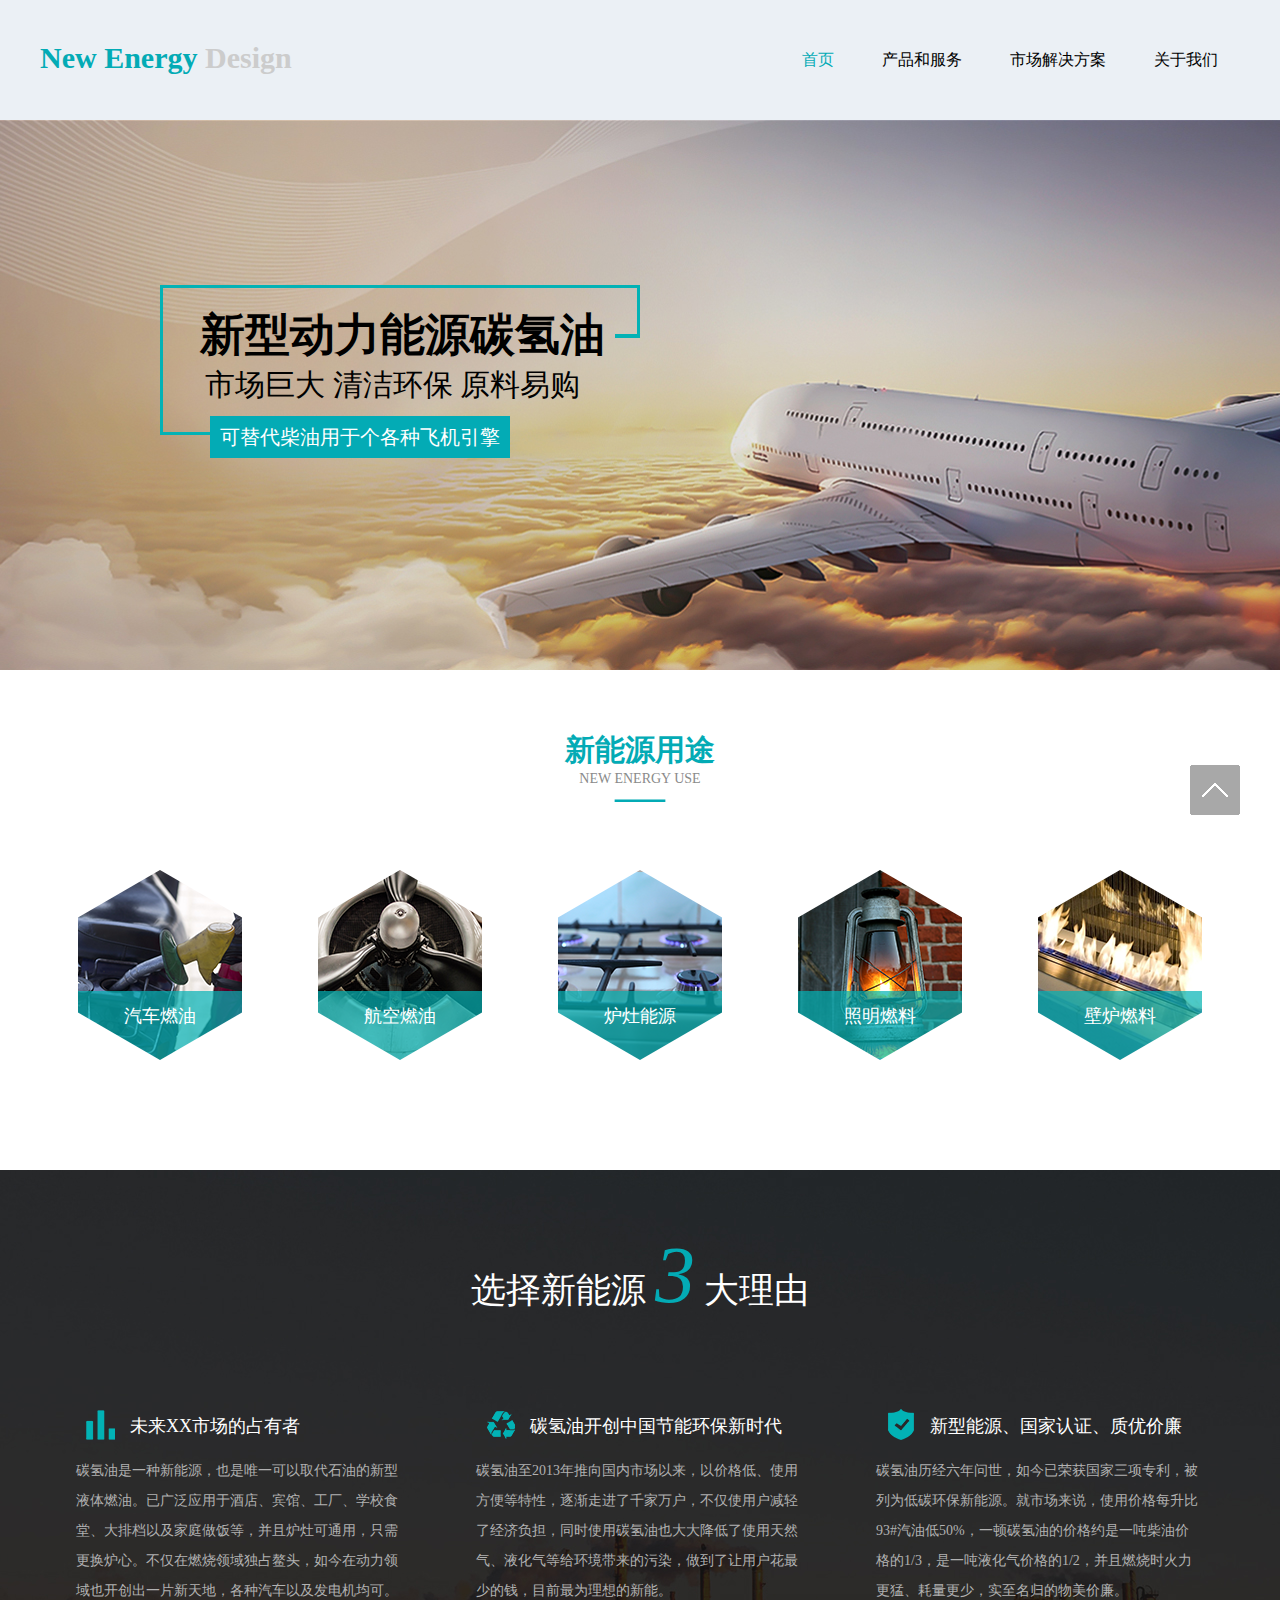
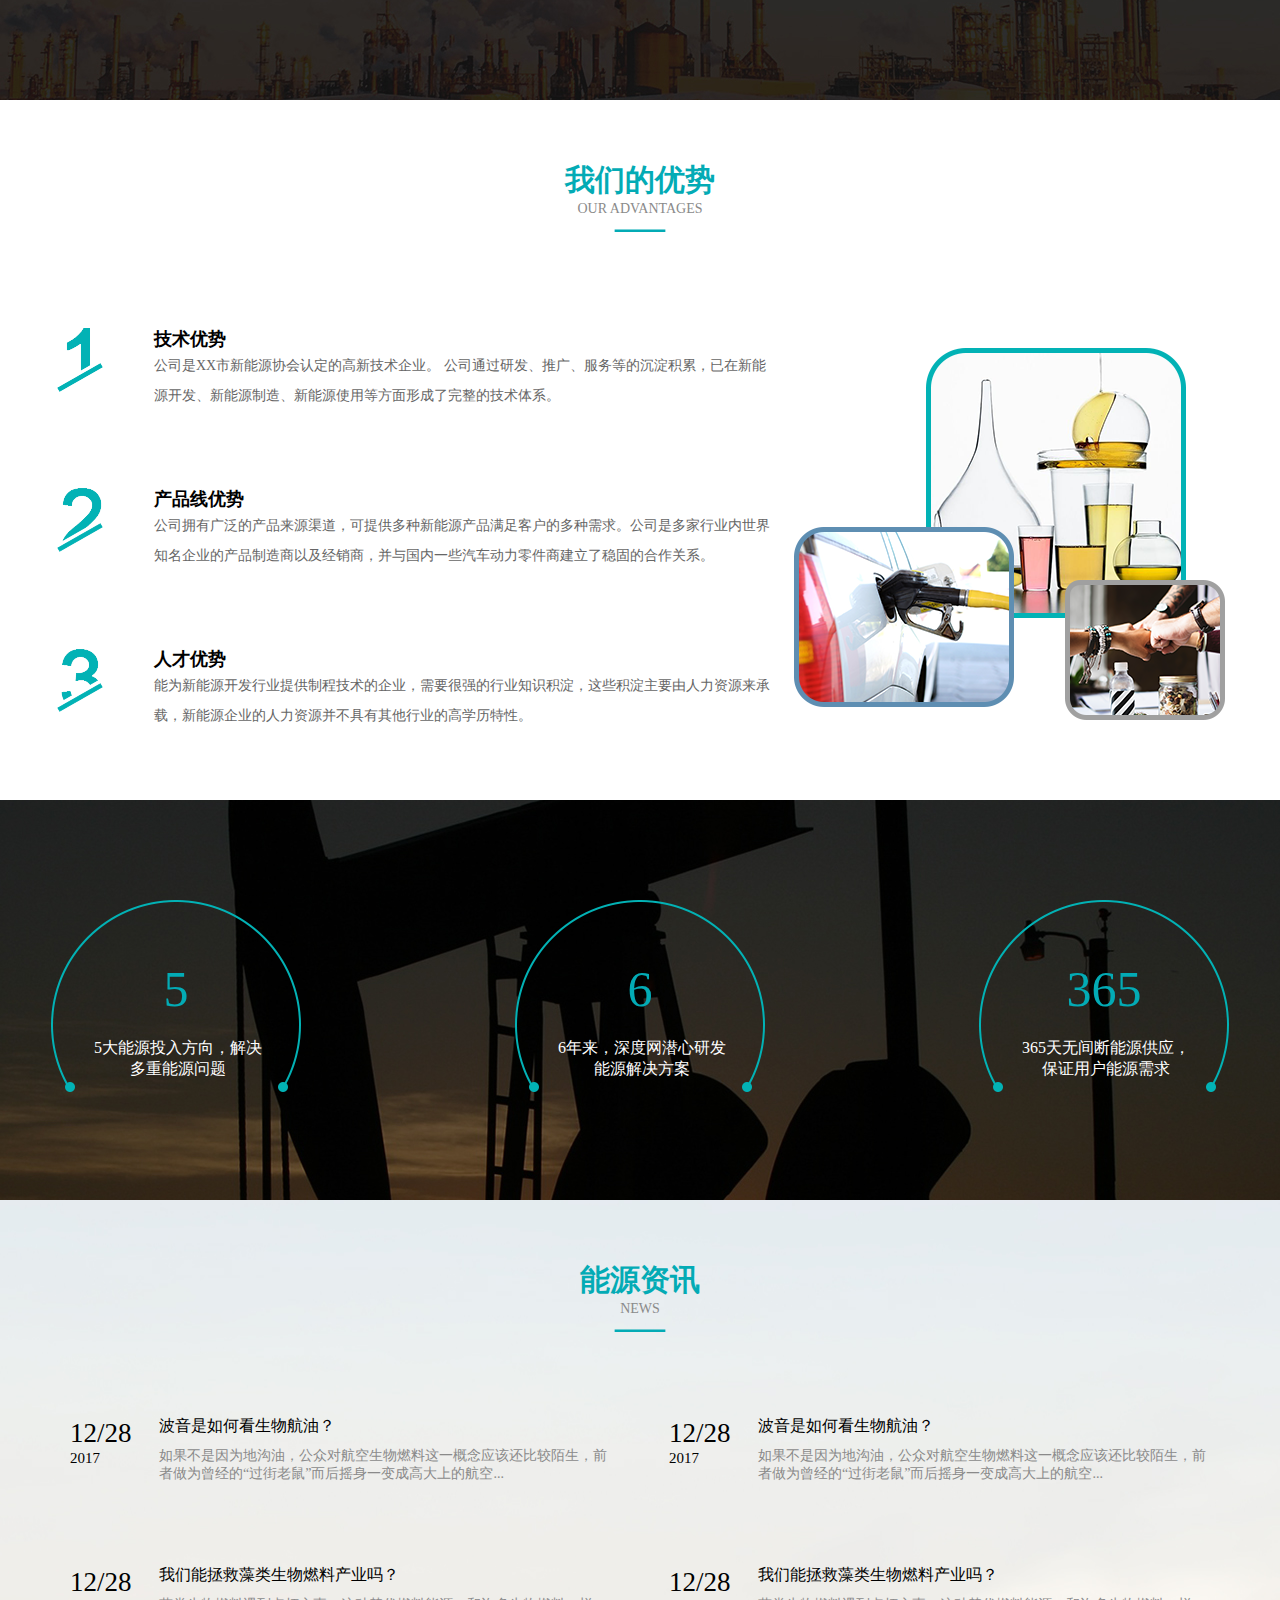
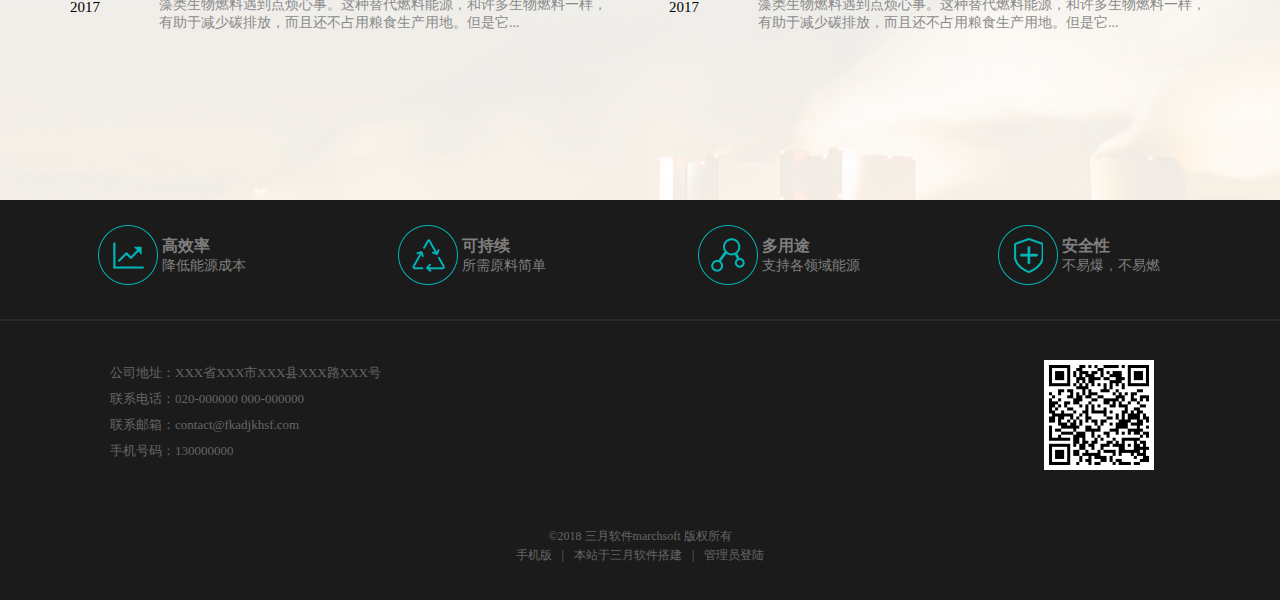
<file: index.html>
<!DOCTYPE html>
<html lang="ZH">
	<!--定义HTML文件格式-->
	<head>
		<meta charset="utf-8"> <!--页面编码-->
		<title>新能源</title> <!--页面的标题-->
		<meta name="author" content="marchsoft"> <!--定义页面作者-->
		<meta name="keywords" content="能源"> <!--定义页面关键字-->
		<link rel="stylesheet" type="text/css" href="css/index.css">   <!--引入主页 css类-->
		<link rel="stylesheet" type="text/css" href="css/currency.css">   <!--引入通用 css类-->
	</head>
	<body>
		<!--页面导航栏-->
		<header>
			<div class="top">
				<div class="logo">
					<span>New Energy
					<span>Design</span>
					</span>
				</div>
				<nav>
					<ul>
						<li><a href="#" class="selected">首页</a></li>
						<li><a href="html/product.html" class="menu-submenu2" onmouseover="submenu1.style.display='block'" onmouseout="submenu1.style.display='none'">产品和服务</a></li>
						<li><a href="html/programme.html" class="menu-submenu3" onmouseover="submenu2.style.display='block'" onmouseout="submenu2.style.display='none'">市场解决方案</a></li>
						<li><a href="html/about.html" class="menu-submenu4" onmouseover="submenu3.style.display='block'" onmouseout="submenu3.style.display='none'">关于我们</a>
						</li>
					</ul>
				</nav>
			</div>
			<div id="submenu1" class="submenu1" onmouseover="submenu1.style.display='block'" onmouseout="submenu1.style.display='none'">
				<div class="submenu1-item">
					<img src="image/title-img1.jpg">
					<div class="submenu1-item-bloak1">
						<span><a href="javascript:;">&gt;&ensp;工业自动化</a></span>
						<span><a href="javascript:;">&gt;&ensp;驱动技术</a></span>
						<span><a href="javascript:;">&gt;&ensp;能源</a></span>
						<span><a href="javascript:;">&gt;&ensp;医疗</a></span>
					</div>
					<div class="submenu1-item-bloak2">
						<span><a href="javascript:;">&gt;&ensp;交通</a></span>
						<span><a href="javascript:;">&gt;&ensp;家用方案</a></span>
						<span><a href="javascript:;">&gt;&ensp;服务</a></span>
						<span><a href="javascript:;">&gt;&ensp;中低压配电</a></span>
					</div>
				</div>
			</div>
			<div id="submenu2" class="submenu2" onmouseover="submenu2.style.display='block'" onmouseout="submenu2.style.display='none'">
				<div class="submenu2-item">
					<img src="image/title-img2.jpg" >
					<div class="submenu2-item-bloak1">
						<span><a href="javascript:;">&gt;&ensp;汽车制造</a></span>
						<span><a href="javascript:;">&gt;&ensp;电池制造</a></span>
						<span><a href="javascript:;">&gt;&ensp;化工与制药</a></span>
						<span><a href="javascript:;">&gt;&ensp;石油与天然气</a></span>
					</div>
					<div class="submenu2-item-bloak2">
						<span><a href="javascript:;">&gt;&ensp;纤维行业</a></span>
						<span><a href="javascript:;">&gt;&ensp;视频饮料</a></span>
						<span><a href="javascript:;">&gt;&ensp;机械制造业</a></span>
						<span><a href="javascript:;">&gt;&ensp;船舶技术</a></span>
					</div>
				</div>
			</div>
			<div id="submenu3" class="submenu3" onmouseover="submenu3.style.display='block'" onmouseout="submenu3.style.display='none'">
				<div class="submenu3-item">
					<img src="image/title-img3.jpg">
					<div class="submenu3-item-bloak1">
						<span><a href="html/advantage.html">&gt;&ensp;我们的优势</a></span>
						<span><a href="javascript:;">&gt;&ensp;热门新闻</a></span>
						<span><a href="javascript:;">&gt;&ensp;最新故事</a></span>
					</div>
					<div class="submenu3-item-bloak2">
						<span><a href="javascript:;">&gt;&ensp;公司荣誉</a></span>
						<span><a href="html/news.html">&gt;&ensp;能源资讯</a></span>
						<span><a href="html/contact.html">&gt;&ensp;联系我们</a></span>
					</div>
				</div>
			</div>
		</header>
		<div class="totop">
			<a href="#"><img src="image/top.png"></a>
		</div>
		<div class="background">
			<div class="background-item">
				<div class="background-item-bg">
					<span class="first-font">新型动力能源碳氢油</span><br>
					<span class="second-font">市场巨大 清洁环保 原料易购</span><br>
					<span class="third-font">可替代柴油用于个各种飞机引擎</span>
				</div>
			</div>
		</div>
		<div class="part2-main">
			<div class="part2-item">
				<div class="main-title">
					<div class="main-title-font1">
						<span>新能源用途</span>
					</div>
					<div class="main-title-font2">
						<span>NEW ENERGY USE</span>
					</div>
					<div class="main-title-font3">
						<span>—</span>
					</div>
				</div>
				<div class="part2-image">	
					<div>
						<img src="image/part2-1.png">
						<p>汽车燃油</p>
					</div>
					<div>
						<img src="image/part2-2.png">
						<p>航空燃油</p>
					</div>
					<div>
						<img src="image/part2-3.png">
						<p>炉灶能源</p>
					</div>
					<div>
						<img src="image/part2-4.png">
						<p>照明燃料</p>
					</div>
					<div>
						<img src="image/part2-5.png">
						<p>壁炉燃料</p>
					</div>
				</div>
			</div>
		</div>	
		<div class="part3-main">
			<div class="part3-item">
				<div class="part3-title">
					<span>选择新能源
						<span><i>3</i></span> 大理由
					</span>
				</div> 
				<div class="part3-image">
					<div>
						<img src="image/part3-1.png">
						<span>未来XX市场的占有者 	</span>
						<p>碳氢油是一种新能源，也是唯一可以取代石油的新型液体燃油。已广泛应用于酒店、宾馆、工厂、学校食堂、大排档以及家庭做饭等，并且炉灶可通用，只需更换炉心。不仅在燃烧领域独占鳌头，如今在动力领域也开创出一片新天地，各种汽车以及发电机均可。</p>
					</div>
				</div>
				<div class="part3-image">
					<div>
						<img src="image/part3-2.png">
						<span>碳氢油开创中国节能环保新时代</span>
						<p>碳氢油至2013年推向国内市场以来，以价格低、使用方便等特性，逐渐走进了千家万户，不仅使用户减轻了经济负担，同时使用碳氢油也大大降低了使用天然气、液化气等给环境带来的污染，做到了让用户花最少的钱，目前最为理想的新能。</p>
					</div>
				</div>
				<div class="part3-image"> 
					<div>
						<img src="image/part3-3.png">
						<span>新型能源、国家认证、质优价廉</span>
						<p>碳氢油历经六年问世，如今已荣获国家三项专利，被列为低碳环保新能源。就市场来说，使用价格每升比93#汽油低50%，一顿碳氢油的价格约是一吨柴油价格的1/3，是一吨液化气价格的1/2，并且燃烧时火力更猛、耗量更少，实至名归的物美价廉。</p>
					</div>
				</div>
			</div>
		</div>
		<div class="part4-main">
			<div class="part4-item">
				<div class="main-title">
					<div class="main-title-font1">
						<span>我们的优势</span>
					</div>
					<div class="main-title-font2">
						<span>OUR ADVANTAGES</span>
					</div>
					<div class="main-title-font3">
						<span>—</span>
					</div>
				</div>
				<div class="part4-item1-main">
					<div class="part4-item1-main-item">
						<div class="part4-item1-main-font">
							<img src="image/part4-1.png">
							<div class="part4-font">
								<span>技术优势</span>
								<p>公司是XX市新能源协会认定的高新技术企业。 公司通过研发、推广、服务等的沉淀积累，已在新能源开发、新能源制造、新能源使用等方面形成了完整的技术体系。</p>
							</div>
						</div>
						<div class="part4-item1-main-font">
							<img src="image/part4-2.png">
							<div class="part4-font">
								<span>产品线优势</span>
								<p>公司拥有广泛的产品来源渠道，可提供多种新能源产品满足客户的多种需求。公司是多家行业内世界知名企业的产品制造商以及经销商，并与国内一些汽车动力零件商建立了稳固的合作关系。</p>
							</div>
						</div>
						<div class="part4-item1-main-font">
							<img src="image/part4-3.png">
							<div class="part4-font">
								<span>人才优势</span>
								<p>能为新能源开发行业提供制程技术的企业，需要很强的行业知识积淀，这些积淀主要由人力资源来承载，新能源企业的人力资源并不具有其他行业的高学历特性。</p>
							</div>
						</div>
					</div>
					<div class="part4-item1-image">
						<img src="image/part4-4.png">
					</div>
				</div>
			</div>
		</div>
		<div class="part5-main">
			<div class="part5-item">
				<div class="part5-item1">
					<span>5</span>
					<p>5大能源投入方向，解决多重能源问题</p>
				</div>
				<div class="part5-item2">
					<span>6</span>
					<p>6年来，深度网潜心研发能源解决方案</p>
				</div>
				<div class="part5-item3">
					<span>365</span>
					<p>365天无间断能源供应，保证用户能源需求</p>
				</div>
			</div>
		</div>
		<div class="part6-main">
			<div class="part6-item">
				<div class="main-title">
					<div class="main-title-font1">
						<span>能源资讯</span>
					</div>
					<div class="main-title-font2">
						<span>NEWS</span>
					</div>
					<div class="main-title-font3">
						<span>—</span>
					</div>
				</div>
				<table class="part6-table">
					<tbody>
						<tr class="part6-table-tr">
							<td class="part6-table-td">
								<div class="part6-table-td-main">
									<div class="part6-table-td-data">
										<a href="javascript:;">
											<span class="part6-table-td-data-day">12/28</span>
											<span class="part6-table-td-data-year">2017</span>
										</a>
									</div>
									<div  class="part6-table-td-news">
										<a href="javascript:;" ><span>波音是如何看生物航油？</span></a>
										<p>如果不是因为地沟油，公众对航空生物燃料这一概念应该还比较陌生，前者做为曾经的“过街老鼠”而后摇身一变成高大上的航空...</p>
									</div>
								</div>
							</td>
							<td class="part6-table-td">
								<div class="part6-table-td-main">
									<div class="part6-table-td-data">
										<a href="javascript:;">
											<span class="part6-table-td-data-day">12/28</span>
											<span class="part6-table-td-data-year">2017</span>
										</a>
									</div>
									<div  class="part6-table-td-news">
										<a href="javascript:;" ><span>波音是如何看生物航油？</span></a>
										<p>如果不是因为地沟油，公众对航空生物燃料这一概念应该还比较陌生，前者做为曾经的“过街老鼠”而后摇身一变成高大上的航空...</p>
									</div>
								</div>
							</td>
						</tr>
						<tr class="part6-table-tr">
							<td class="part6-table-td">
								<div class="part6-table-td-main">
									<div class="part6-table-td-data">
										<a href="javascript:;">
											<span class="part6-table-td-data-day">12/28</span>
											<span class="part6-table-td-data-year">2017</span>
										</a>
									</div>
									<div  class="part6-table-td-news">
										<a href="javascript:;"><span>我们能拯救藻类生物燃料产业吗？</span></a>
										<p>藻类生物燃料遇到点烦心事。这种替代燃料能源，和许多生物燃料一样，有助于减少碳排放，而且还不占用粮食生产用地。但是它...</p>
									</div>
								</div>
							</td>
							<td class="part6-table-td">
								<div class="part6-table-td-main">
									<div class="part6-table-td-data">
										<a href="javascript:;">
											<span class="part6-table-td-data-day">12/28</span>
											<span class="part6-table-td-data-year">2017</span>
										</a>
									</div>
									<div class="part6-table-td-news">
										<a href="javascript:;"><span>我们能拯救藻类生物燃料产业吗？</span></a>
										<p>藻类生物燃料遇到点烦心事。这种替代燃料能源，和许多生物燃料一样，有助于减少碳排放，而且还不占用粮食生产用地。但是它...</p>
									</div>
								</div>
							</td>
						</tr>
					</tbody>
				</table>
			</div>
		</div>
		<!--页面底部-->
		<footer class="buttom-main">
			<div class="buttom-item">
				<div class="buttom-item1">
					<div>
						<img src="image/buttom-1.png">
						<div>
							<span id="abc" class="buttom-font1">高效率</span>
							<span class="buttom-font2">降低能源成本</span>
						</div>
					</div>
					<div>
						<img src="image/buttom-2.png">
						<div>
							<span class="buttom-font1">可持续</span>
							<span class="buttom-font2">所需原料简单</span>
						</div>
					</div>
					<div>
						<img src="image/buttom-3.png">
						<div>
							<span class="buttom-font1">多用途</span>
							<span class="buttom-font2">支持各领域能源</span>
						</div>
					</div>
					<div>
						<img src="image/buttom-4.png">
						<div>
							<span class="buttom-font1">安全性</span>
							<span class="buttom-font2">不易爆，不易燃</span>
						</div>
					</div>
				</div>
				<div class="buttom-item2">
					<div class="buttom-item2-info">
						<span>公司地址：XXX省XXX市XXX县XXX路XXX号</span>
						<span>联系电话：020-000000 000-000000</span>
						<span>联系邮箱：contact@fkadjkhsf.com</span>
						<span>手机号码：130000000</span>
					</div>
					<div class="buttom-item2-img">
						<img src="image/QR code.png">
					</div>
				<div class="buttom-item3">
					<p>&copy;2018 三月软件marchsoft 版权所有</p>
					<div>
						<span><a href="javascript:;">手机版</a></span>
						<span>&ensp;&#124;&ensp;</span>
						<span>本站于<a href="javascript:;">三月软件</a>搭建</span>
						<span>&ensp;&#124;&ensp;</span>
						<span><a href="javascript:;">管理员登陆</a></span>
					</div>
				</div>
				</div>
			</div>
		</footer>
		
	</body>
</html>
</file>
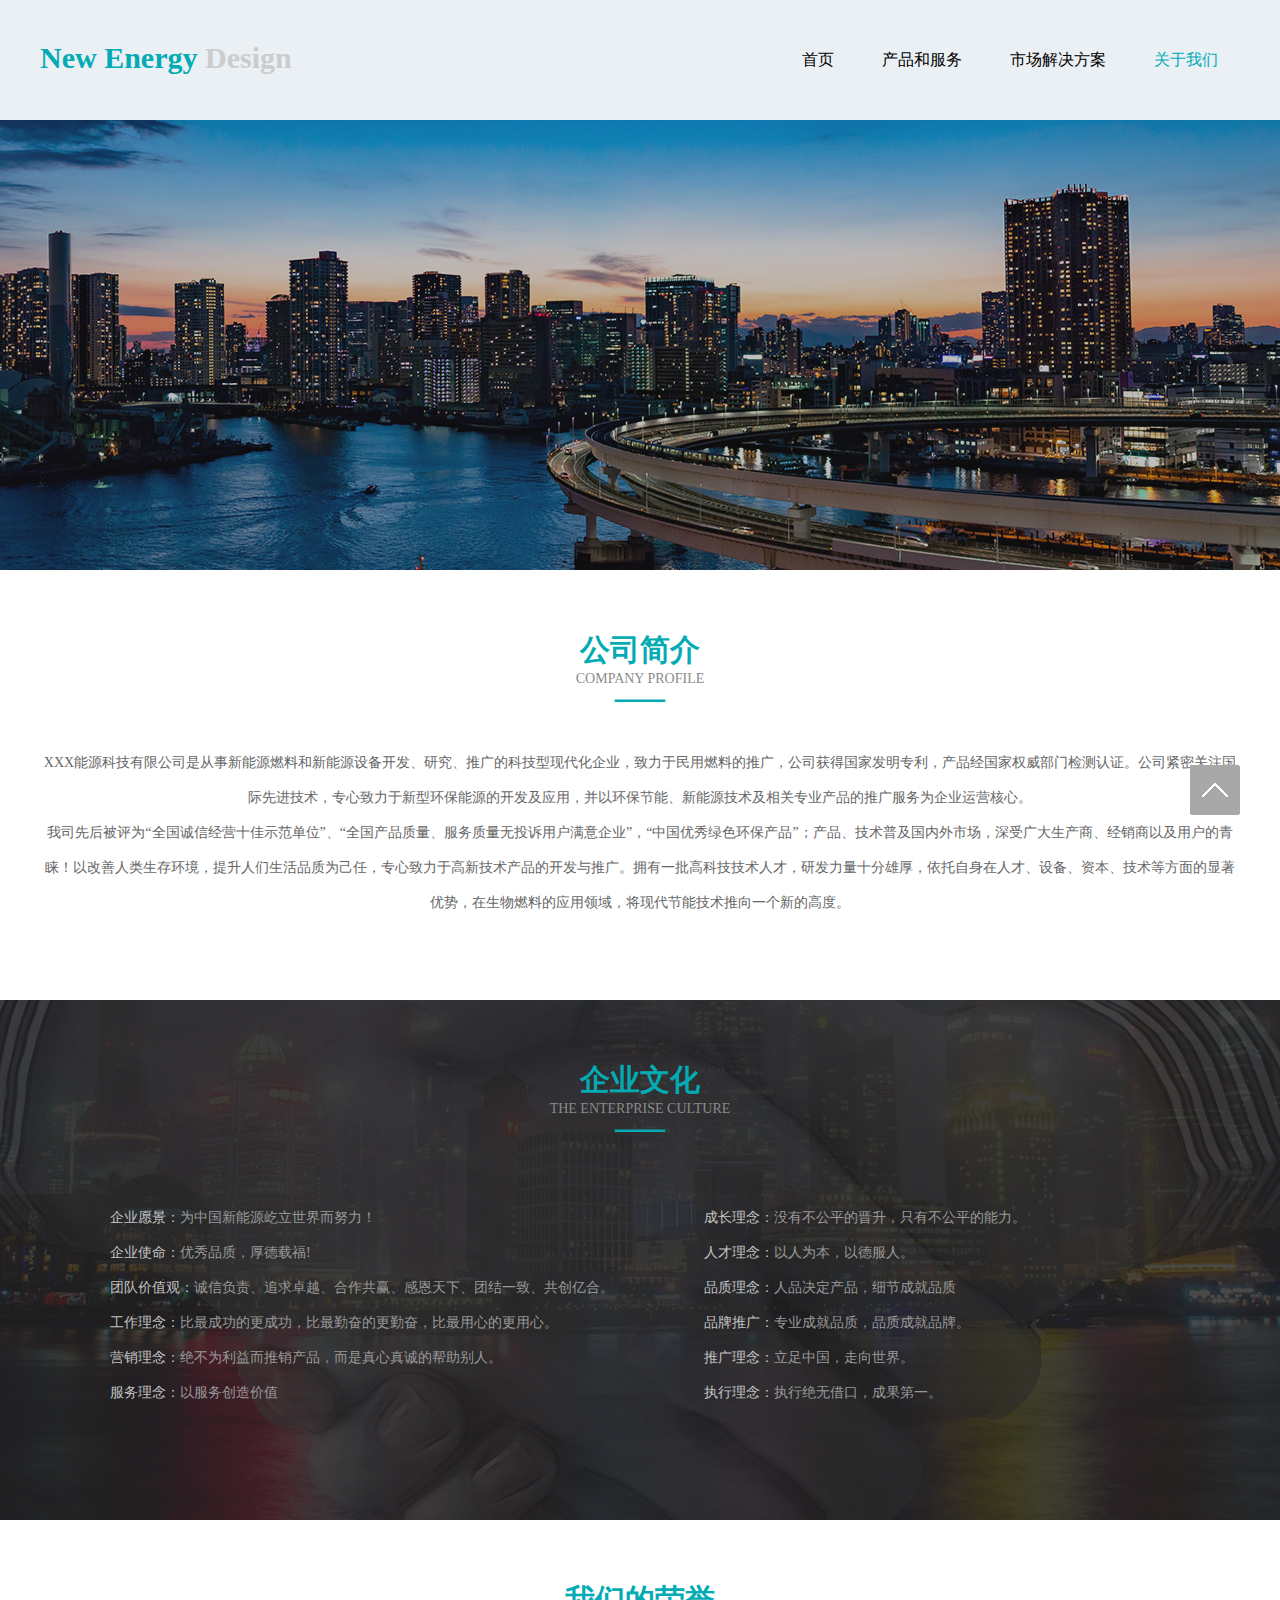
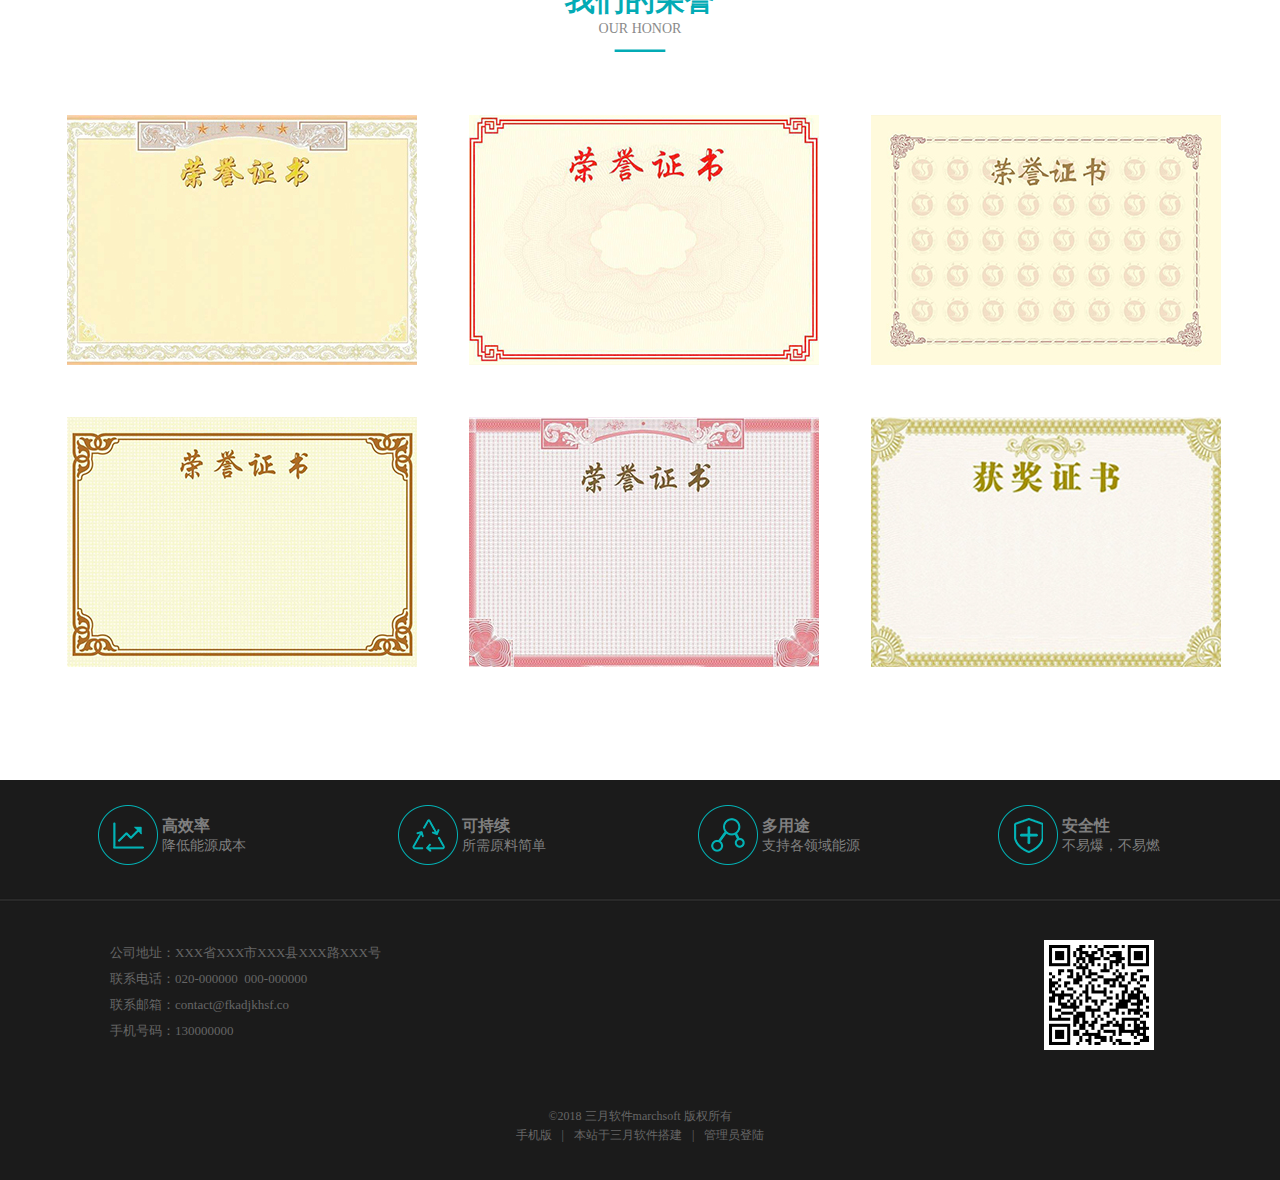
<file: html/about.html>
<!DOCTYPE html>
<html lang="ZH">
<!--定义HTML文件格式-->
	<head>
		<meta charset="utf-8"> <!--页面编码-->
		<title>新能源-关于我们</title> <!--页面的标题-->
		<meta name="author" content="marchsoft"> <!--定义页面作者-->
		<meta name="keywords" content="能源"> <!--定义页面关键字-->
		<link rel="stylesheet" type="text/css" href="../css/about.css">   <!--引入本页 css类-->
		<link rel="stylesheet" type="text/css" href="../css/currency.css">   <!--引入通用 css类-->
	<body>
		<!--页面导航栏-->
	<body>
		<header>
			<div class="top">
				<div class="logo">
					<span>New Energy
					<span>Design</span>
					</span>
				</div>
				<nav>
					<ul>
						<li><a href="../index.html">首页</a></li>
						<li><a href="product.html" class="menu-submenu2" onmouseover="submenu1.style.display='block'" onmouseout="submenu1.style.display='none'">产品和服务</a></li>
						<li><a href="programme.html" class="menu-submenu3" onmouseover="submenu2.style.display='block'" onmouseout="submenu2.style.display='none'">市场解决方案</a></li>
						<li><a href="#" class="selected menu-submenu4" onmouseover="submenu3.style.display='block'" onmouseout="submenu3.style.display='none'" >关于我们</a>
						</li>
					</ul>
				</nav>
			</div>
			<div id="submenu1" class="submenu1" onmouseover="submenu1.style.display='block'" onmouseout="submenu1.style.display='none'">
				<div class="submenu1-item">
					<img src="../image/title-img1.jpg">
					<div class="submenu1-item-bloak1">
						<span><a href="">&gt;&ensp;工业自动化</a></span>
						<span><a href="">&gt;&ensp;驱动技术</a></span>
						<span><a href="">&gt;&ensp;能源</a></span>
						<span><a href="">&gt;&ensp;医疗</a></span>
					</div>
					<div class="submenu1-item-bloak2">
						<span><a href="">&gt;&ensp;交通</a></span>
						<span><a href="">&gt;&ensp;家用方案</a></span>
						<span><a href="">&gt;&ensp;服务</a></span>
						<span><a href="">&gt;&ensp;中低压配电</a></span>
					</div>
				</div>
			</div>
			<div id="submenu2" class="submenu2" onmouseover="submenu2.style.display='block'" onmouseout="submenu2.style.display='none'">
				<div class="submenu2-item">
					<img src="../image/title-img2.jpg">
					<div class="submenu2-item-bloak1">
						<span><a href="">&gt;&ensp;汽车制造</a></span>
						<span><a href="">&gt;&ensp;电池制造</a></span>
						<span><a href="">&gt;&ensp;化工与制药</a></span>
						<span><a href="">&gt;&ensp;石油与天然气</a></span>
					</div>
					<div class="submenu2-item-bloak2">
						<span><a href="">&gt;&ensp;纤维行业</a></span>
						<span><a href="">&gt;&ensp;视频饮料</a></span>
						<span><a href="">&gt;&ensp;机械制造业</a></span>
						<span><a href="">&gt;&ensp;船舶技术</a></span>
					</div>
				</div>
			</div>
			<div id="submenu3" class="submenu3" onmouseover="submenu3.style.display='block'" onmouseout="submenu3.style.display='none'">
				<div class="submenu3-item">
					<img src="../image/title-img3.jpg">
					<div class="submenu3-item-bloak1">
						<span><a href="advantage.html">&gt;&ensp;我们的优势</a></span>
						<span><a href="">&gt;&ensp;热门新闻</a></span>
						<span><a href="">&gt;&ensp;最新故事</a></span>
					</div>
					<div class="submenu3-item-bloak2">
						<span><a href="">&gt;&ensp;公司荣誉</a></span>
						<span><a href="news.html">&gt;&ensp;能源资讯</a></span>
						<span><a href="contact.html">&gt;&ensp;联系我们</a></span>
					</div>
				</div>
			</div>
		</header>
		<div class="totop">
			<a href="#"><img src="../image/top.png"></a>
		</div>
		<div class="part1-main"></div>
		<div class="part2-main">
			<div class="part2-item">
				<div class="main-title">
					<div class="main-title-font1">
						<span>公司简介</span>
					</div>
					<div class="main-title-font2">
						<span>COMPANY PROFILE</span>
					</div>
					<div class="main-title-font3">
						<span>—</span>
					</div>
				</div>
				<div class="part2-font">	
					<p>XXX能源科技有限公司是从事新能源燃料和新能源设备开发、研究、推广的科技型现代化企业，致力于民用燃料的推广，公司获得国家发明专利，产品经国家权威部门检测认证。公司紧密关注国际先进技术，专心致力于新型环保能源的开发及应用，并以环保节能、新能源技术及相关专业产品的推广服务为企业运营核心。</p>
					<p>我司先后被评为“全国诚信经营十佳示范单位”、“全国产品质量、服务质量无投诉用户满意企业”，“中国优秀绿色环保产品”；产品、技术普及国内外市场，深受广大生产商、经销商以及用户的青睐！以改善人类生存环境，提升人们生活品质为己任，专心致力于高新技术产品的开发与推广。拥有一批高科技技术人才，研发力量十分雄厚，依托自身在人才、设备、资本、技术等方面的显著优势，在生物燃料的应用领域，将现代节能技术推向一个新的高度。</p>
				</div>
			</div>
		</div>	
		<div class="part3-main">
			<div class="part3-item">
				<div class="main-title">
					<div class="main-title-font1">
						<span>企业文化</span>
					</div>
					<div class="main-title-font2">
						<span>THE ENTERPRISE CULTURE</span>
					</div>
					<div class="main-title-font3">
						<span>—</span>
					</div>
				</div>
				<div class="part3-item-main">
					<div class="part3-item-font">
						<span>企业愿景：<span>为中国新能源屹立世界而努力！</span></span>
						<span>企业使命：<span>优秀品质，厚德载福!</span></span>
						<span>团队价值观：<span>诚信负责、追求卓越、合作共赢、感恩天下、团结一致、共创亿合。</span></span>
						<span>工作理念：<span>比最成功的更成功，比最勤奋的更勤奋，比最用心的更用心。</span></span>
						<span>营销理念：<span>绝不为利益而推销产品，而是真心真诚的帮助别人。</span></span>
						<span>服务理念：<span>以服务创造价值</span></span>
					</div>
					<div class="part3-item-font">
						<span>成长理念：<span>没有不公平的晋升，只有不公平的能力。</span></span>
						<span>人才理念：<span>以人为本，以德服人。</span></span> 
						<span>品质理念：<span>人品决定产品，细节成就品质</span></span>
						<span>品牌推广：<span>专业成就品质，品质成就品牌。</span></span>
						<span>推广理念：<span>立足中国，走向世界。</span></span>
						<span>执行理念：<span>执行绝无借口，成果第一。</span></span>
					</div>
				</div>
			</div>
		</div>
		<div class="part4-main">
			<div class="part4-item">
				<div class="main-title">
					<div class="main-title-font1">
						<span>我们的荣誉</span>
					</div>
					<div class="main-title-font2">
						<span>OUR HONOR</span>
					</div>
					<div class="main-title-font3">
						<span>—</span>
					</div>
				</div>
				<table class="part4-table">
					<tbody>
						<tr class="part4-table-tr">
							<td class="part4-table-td">
								<img src="../image/about-img1.jpg">
							</td>
							<td class="part4-table-td">
								<img src="../image/about-img2.jpg">
							</td>
							<td class="part4-table-td">
								<img src="../image/about-img3.jpg">
							</td>
						</tr>
						<tr class="part4-table-tr">
							<td class="part4-table-td">
								<img src="../image/about-img4.jpg">
							</td>
							<td class="part4-table-td">
								<img src="../image/about-img5.jpg">
							</td>
							<td class="part4-table-td">
								<img src="../image/about-img6.jpg">
							</td>
						</tr>
					</tbody>
				</table>
			</div>
		</div>
		<div class="buttom-main">
			<div class="buttom-item">
				<div class="buttom-item1">
					<div>
						<img src="../image/buttom-1.png">
						<div>
							<span class="buttom-font1">高效率</span>
							<span class="buttom-font2">降低能源成本</span>
						</div>
					</div>
					<div>
						<img src="../image/buttom-2.png">
						<div>
							<span class="buttom-font1">可持续</span>
							<span class="buttom-font2">所需原料简单</span>
						</div>
					</div>
					<div>
						<img src="../image/buttom-3.png">
						<div>
							<span class="buttom-font1">多用途</span>
							<span class="buttom-font2">支持各领域能源</span>
						</div>
					</div>
					<div>
						<img src="../image/buttom-4.png">
						<div>
							<span class="buttom-font1">安全性</span>
							<span class="buttom-font2">不易爆，不易燃</span>
						</div>
					</div>
				</div>
				<div class="buttom-item2">
					<div class="buttom-item2-info">
						<span>公司地址：XXX省XXX市XXX县XXX路XXX号</span>
						<span>联系电话：020-000000&ensp;000-000000</span>
						<span>联系邮箱：contact@fkadjkhsf.co</span>
						<span>手机号码：130000000</span>
					</div>
					<div class="buttom-item2-img">
						<img src="../image/QR code.png">
					</div>
				<div class="buttom-item3">
					<p>&copy;2018 三月软件marchsoft 版权所有</p>
					<div>
						<span><a href="">手机版</a></span>
						<span>&ensp;&#124;&ensp;</span>
						<span>本站于<a href="">三月软件</a>搭建</span>
						<span>&ensp;&#124;&ensp;</span>
						<span><a href="">管理员登陆</a></span>
					</div>
				</div>
				</div>
			</div>
		</div>
	</body>
</html>
</file>
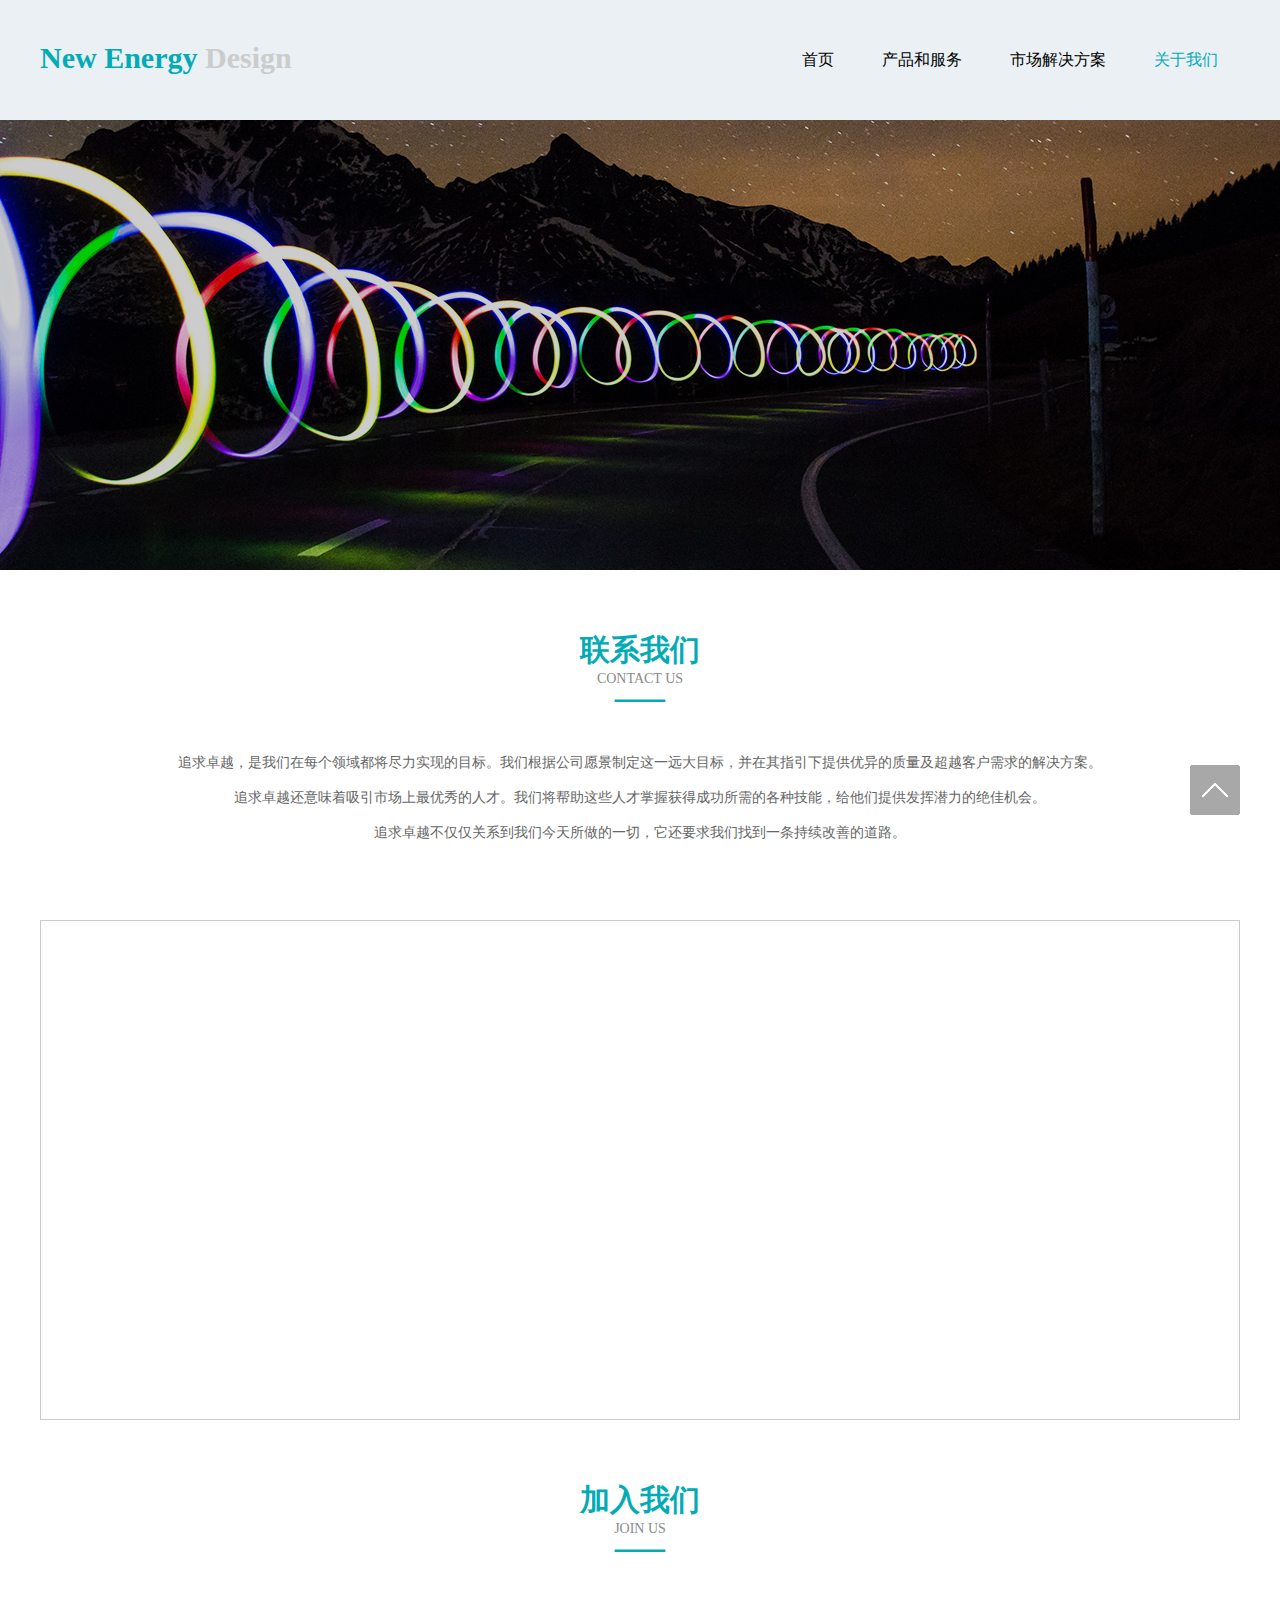
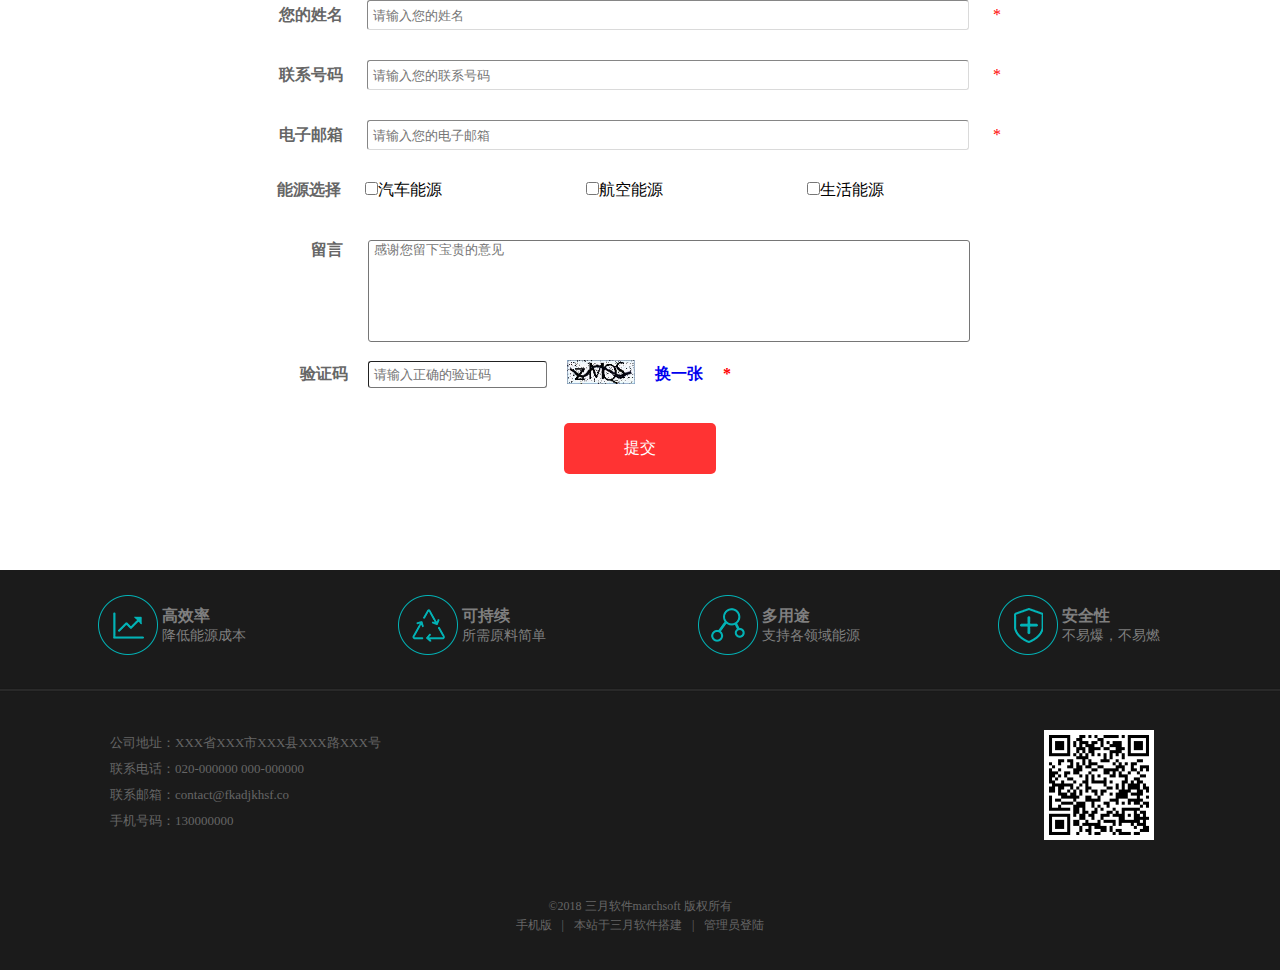
<file: html/contact.html>
<!DOCTYPE html>
<html lang="ZH">
<!--定义HTML文件格式-->
	<head>
		<meta charset="utf-8"> <!--页面编码-->
		<title>新能源-联系我们</title> <!--页面的标题-->
		<meta name="author" content="marchsoft"> <!--定义页面作者-->
		<meta name="keywords" content="能源"> <!--定义页面关键字-->
		<link rel="stylesheet" type="text/css" href="../css/contact.css">   <!--引入本页 css类-->
		<link rel="stylesheet" type="text/css" href="../css/currency.css">   <!--引入通用 css类-->
	<body>
		<!--页面导航栏-->
		<header>
			<div class="top">
				<div class="logo">
					<span>New Energy
					<span>Design</span>
					</span>
				</div>
				<nav>
					<ul>
						<li><a href="../index.html">首页</a></li>
						<li><a href="product.html" class="menu-submenu2" onmouseover="submenu1.style.display='block'" onmouseout="submenu1.style.display='none'">产品和服务</a></li>
						<li><a href="programme.html" class="menu-submenu3" onmouseover="submenu2.style.display='block'" onmouseout="submenu2.style.display='none'">市场解决方案</a></li>
						<li><a href="about.html" class="selected menu-submenu4" onmouseover="submenu3.style.display='block'" onmouseout="submenu3.style.display='none'" >关于我们</a>
						</li>
					</ul>
				</nav>
			</div>
			<div id="submenu1" class="submenu1" onmouseover="submenu1.style.display='block'" onmouseout="submenu1.style.display='none'">
				<div class="submenu1-item">
					<img src="../image/title-img1.jpg">
					<div class="submenu1-item-bloak1">
						<span><a href="javascript:;">&gt;&ensp;工业自动化</a></span>
						<span><a href="javascript:;">&gt;&ensp;驱动技术</a></span>
						<span><a href="javascript:;">&gt;&ensp;能源</a></span>
						<span><a href="javascript:;">&gt;&ensp;医疗</a></span>
					</div>
					<div class="submenu1-item-bloak2">
						<span><a href="javascript:;">&gt;&ensp;交通</a></span>
						<span><a href="javascript:;">&gt;&ensp;家用方案</a></span>
						<span><a href="javascript:;">&gt;&ensp;服务</a></span>
						<span><a href="javascript:;">&gt;&ensp;中低压配电</a></span>
					</div>
				</div>
			</div>
			<div id="submenu2" class="submenu2" onmouseover="submenu2.style.display='block'" onmouseout="submenu2.style.display='none'">
				<div class="submenu2-item">
					<img src="../image/title-img2.jpg">
					<div class="submenu2-item-bloak1">
						<span><a href="javascript:;">&gt;&ensp;汽车制造</a></span>
						<span><a href="javascript:;">&gt;&ensp;电池制造</a></span>
						<span><a href="javascript:;">&gt;&ensp;化工与制药</a></span>
						<span><a href="javascript:;">&gt;&ensp;石油与天然气</a></span>
					</div>
					<div class="submenu2-item-bloak2">
						<span><a href="javascript:;">&gt;&ensp;纤维行业</a></span>
						<span><a href="javascript:;">&gt;&ensp;视频饮料</a></span>
						<span><a href="javascript:;">&gt;&ensp;机械制造业</a></span>
						<span><a href="javascript:;">&gt;&ensp;船舶技术</a></span>
					</div>
				</div>
			</div>
			<div id="submenu3" class="submenu3" onmouseover="submenu3.style.display='block'" onmouseout="submenu3.style.display='none'">
				<div class="submenu3-item">
					<img src="../image/title-img3.jpg">
					<div class="submenu3-item-bloak1">
						<span><a href="advantage.html">&gt;&ensp;我们的优势</a></span>
						<span><a href="javascript:;">&gt;&ensp;热门新闻</a></span>
						<span><a href="javascript:;">&gt;&ensp;最新故事</a></span>
					</div>
					<div class="submenu3-item-bloak2">
						<span><a href="javascript:;">&gt;&ensp;公司荣誉</a></span>
						<span><a href="news.html">&gt;&ensp;能源资讯</a></span>
						<span><a href="javascript:;">&gt;&ensp;联系我们</a></span>
					</div>
				</div>
			</div>
		</header>
		<div class="totop">
			<a href="#"><img src="../image/top.png"></a>
		</div>
		<div class="part1-main"></div>
		<div class="part2-main">
			<div class="part2-item">
				<div class="main-title">
					<div class="main-title-font1">
						<span>联系我们</span>
					</div>
					<div class="main-title-font2">
						<span>CONTACT US</span>
					</div>
					<div class="main-title-font3">
						<span>—</span>
					</div>
				</div>
				<div class="part2-font">	
					<p>追求卓越，是我们在每个领域都将尽力实现的目标。我们根据公司愿景制定这一远大目标，并在其指引下提供优异的质量及超越客户需求的解决方案。</p>
					<p>追求卓越还意味着吸引市场上最优秀的人才。我们将帮助这些人才掌握获得成功所需的各种技能，给他们提供发挥潜力的绝佳机会。</p>
					<p>追求卓越不仅仅关系到我们今天所做的一切，它还要求我们找到一条持续改善的道路。</p>
				</div>
			</div>
		</div>	
		<div class="part3-main">
			<div class="part3-item">
				<iframe src="map.html"></iframe>
			</div>
		</div>
		<div class="part4-main">
			<div class="part4-item">
				<div class="main-title">
					<div class="main-title-font1">
						<span>加入我们</span>
					</div>
					<div class="main-title-font2">
						<span>JOIN US</span>
					</div>
					<div class="main-title-font3">
						<span>—</span>
					</div>
				</div>
				<form id="info">
					<div class="part4-contactinfo">
						<div class="part4-contactinfo-item">
							<span class="part4-contactinfo-item-tiptext">您的姓名</span>
							<input type="text" required="required" pattern="[\u4e00-\u9fa5]{2,}" name="username" class="username" placeholder="请输入您的姓名">
							<span  class="part4-contactinfo-item-tip">*</span>
						</div>
						<div class="part4-contactinfo-item">
							<span class="part4-contactinfo-item-tiptext">联系号码</span>
							<input type="tel" required="required" name="tel" class="tel" placeholder="请输入您的联系号码">
							<span  class="part4-contactinfo-item-tip">*</span>
						</div>
						<div class="part4-contactinfo-item">
							<span class="part4-contactinfo-item-tiptext">电子邮箱</span>
							<input type="email" required="required" name="email" class="email" placeholder="请输入您的电子邮箱">
							<span  class="part4-contactinfo-item-tip">*</span>
						</div>
						<div class="part4-contactinfo-item">
							<span class="part4-contactinfo-item-tiptext">能源选择</span>
							<div class="part4-contactinfo-item-checkbox">
								<label><input type="checkbox" name="car-energy" class="car-energy">汽车能源</label>
							</div>
							<div class="part4-contactinfo-item-checkbox">
								<label><input type="checkbox" name="plane-energy" class="plane-energy">航空能源</label>
							</div>
							<div class="part4-contactinfo-item-checkbox">
								<label><input type="checkbox" name="life-energy" class="life-energy">生活能源</label>
							</div>
						</div>
						<div class="part4-contactinfo-message">
							<span class="part4-contactinfo-item-tiptext">留言</span>
							<textarea id="message" name="message" placeholder="感谢您留下宝贵的意见"></textarea>
						</div>
						<div class="part4-contactinfo-validate">
							<span class="part4-contactinfo-item-validate">验证码</span>
							<input type="text" required="required" name="verification" class="verification" placeholder="请输入正确的验证码">
							<a href=""><img src="../image/validateCode.jpg"></a>
							<span><a href="javascript:;">换一张</a></span>
							<span  class="part4-contactinfo-item-tip">*</span>
						</div>
						<div class="part4-contactinfo-submit">
							<button type="submit" class="button">提交</button>
						</div>
					</div>
				</form>
			</div>
		</div>
		<div class="buttom-main">
			<div class="buttom-item">
				<div class="buttom-item1">
					<div>
						<img src="../image/buttom-1.png">
						<div>
							<span class="buttom-font1">高效率</span>
							<span class="buttom-font2">降低能源成本</span>
						</div>
					</div>
					<div>
						<img src="../image/buttom-2.png">
						<div>
							<span class="buttom-font1">可持续</span>
							<span class="buttom-font2">所需原料简单</span>
						</div>
					</div>
					<div>
						<img src="../image/buttom-3.png">
						<div>
							<span class="buttom-font1">多用途</span>
							<span class="buttom-font2">支持各领域能源</span>
						</div>
					</div>
					<div>
						<img src="../image/buttom-4.png">
						<div>
							<span class="buttom-font1">安全性</span>
							<span class="buttom-font2">不易爆，不易燃</span>
						</div>
					</div>
				</div>
				<div class="buttom-item2">
					<div class="buttom-item2-info">
						<span>公司地址：XXX省XXX市XXX县XXX路XXX号</span>
						<span>联系电话：020-000000 000-000000</span>
						<span>联系邮箱：contact@fkadjkhsf.co</span>
						<span>手机号码：130000000</span>
					</div>
					<div class="buttom-item2-img">
						<img src="../image/QR code.png">
					</div>
				<div class="buttom-item3">
					<p>&copy;2018 三月软件marchsoft 版权所有</p>
					<div>
						<span><a href="javascript:;">手机版</a></span>
						<span>&ensp;&#124;&ensp;</span>
						<span>本站于<a href="javascript:;">三月软件</a>搭建</span>
						<span>&ensp;&#124;&ensp;</span>
						<span><a href="javascript:;">管理员登陆</a></span>
					</div>
				</div>
				</div>
			</div>
		</div>
	</body>
</html>
</file>
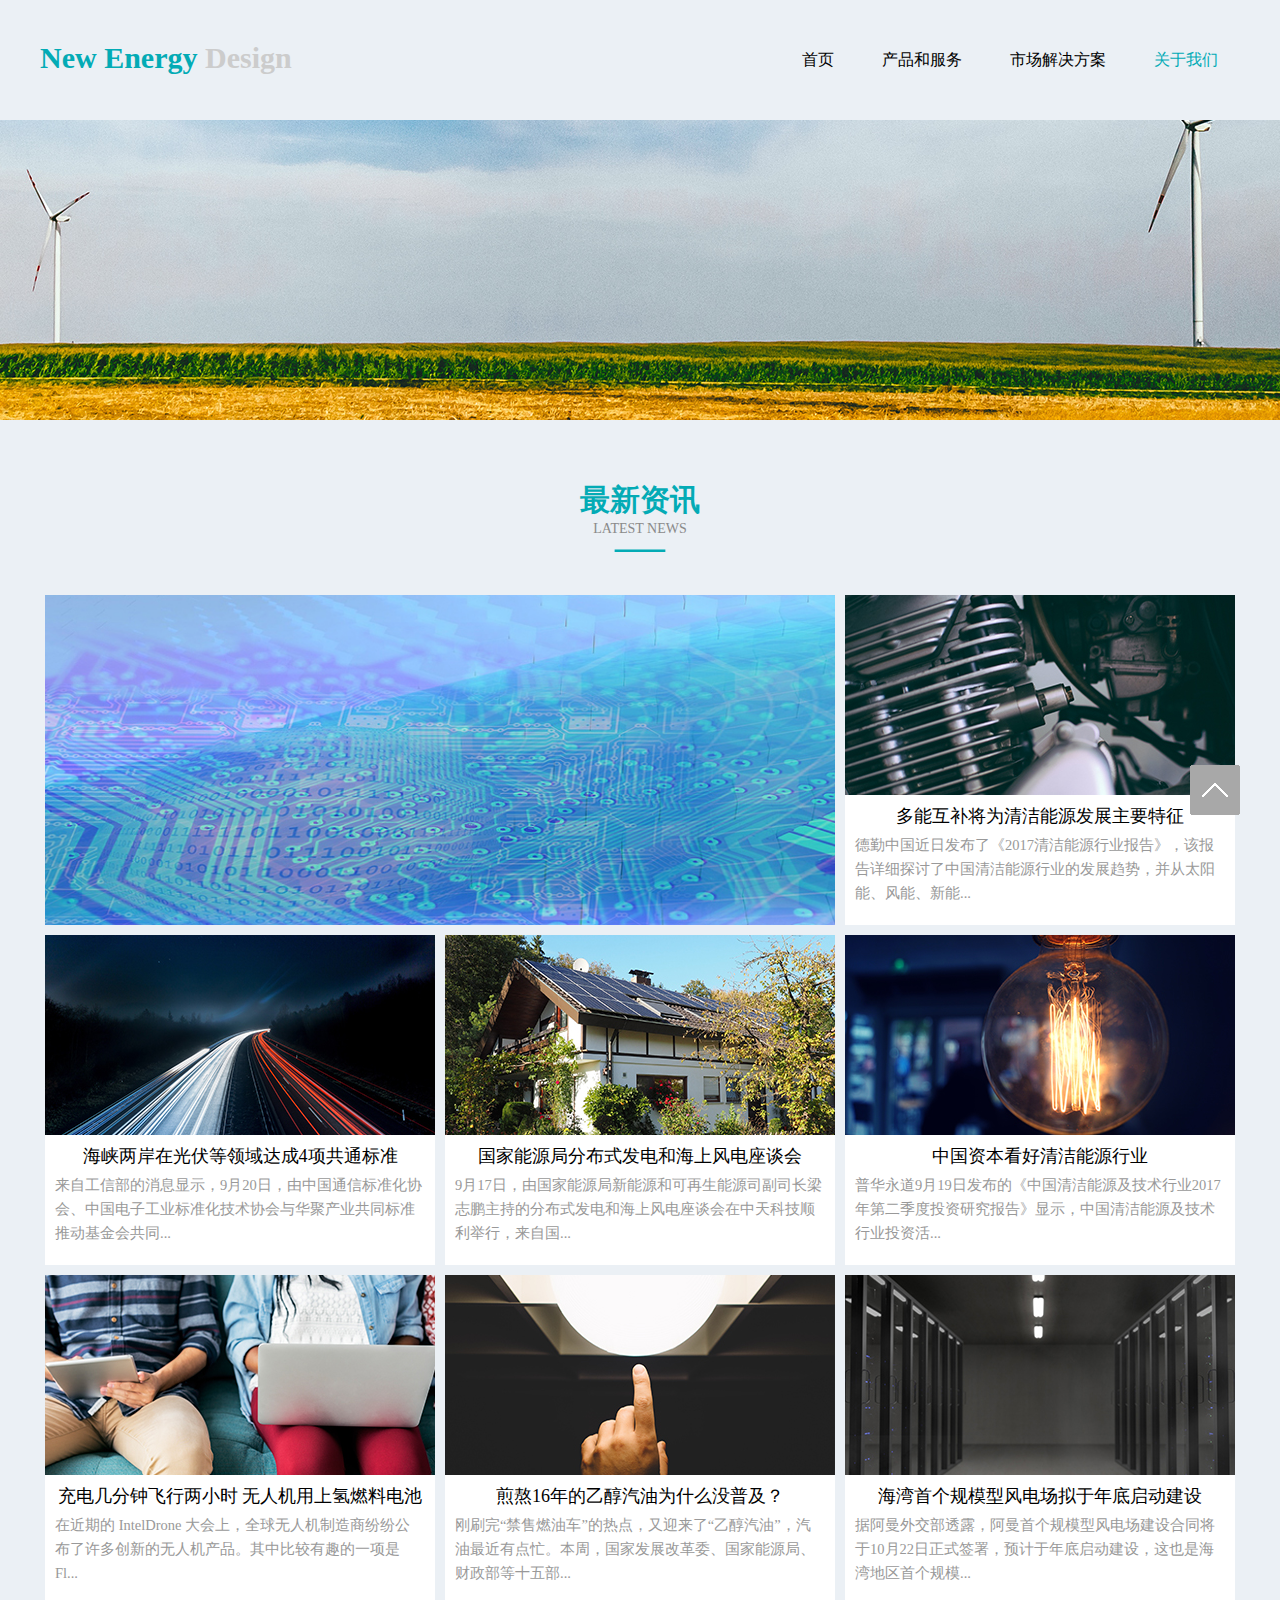
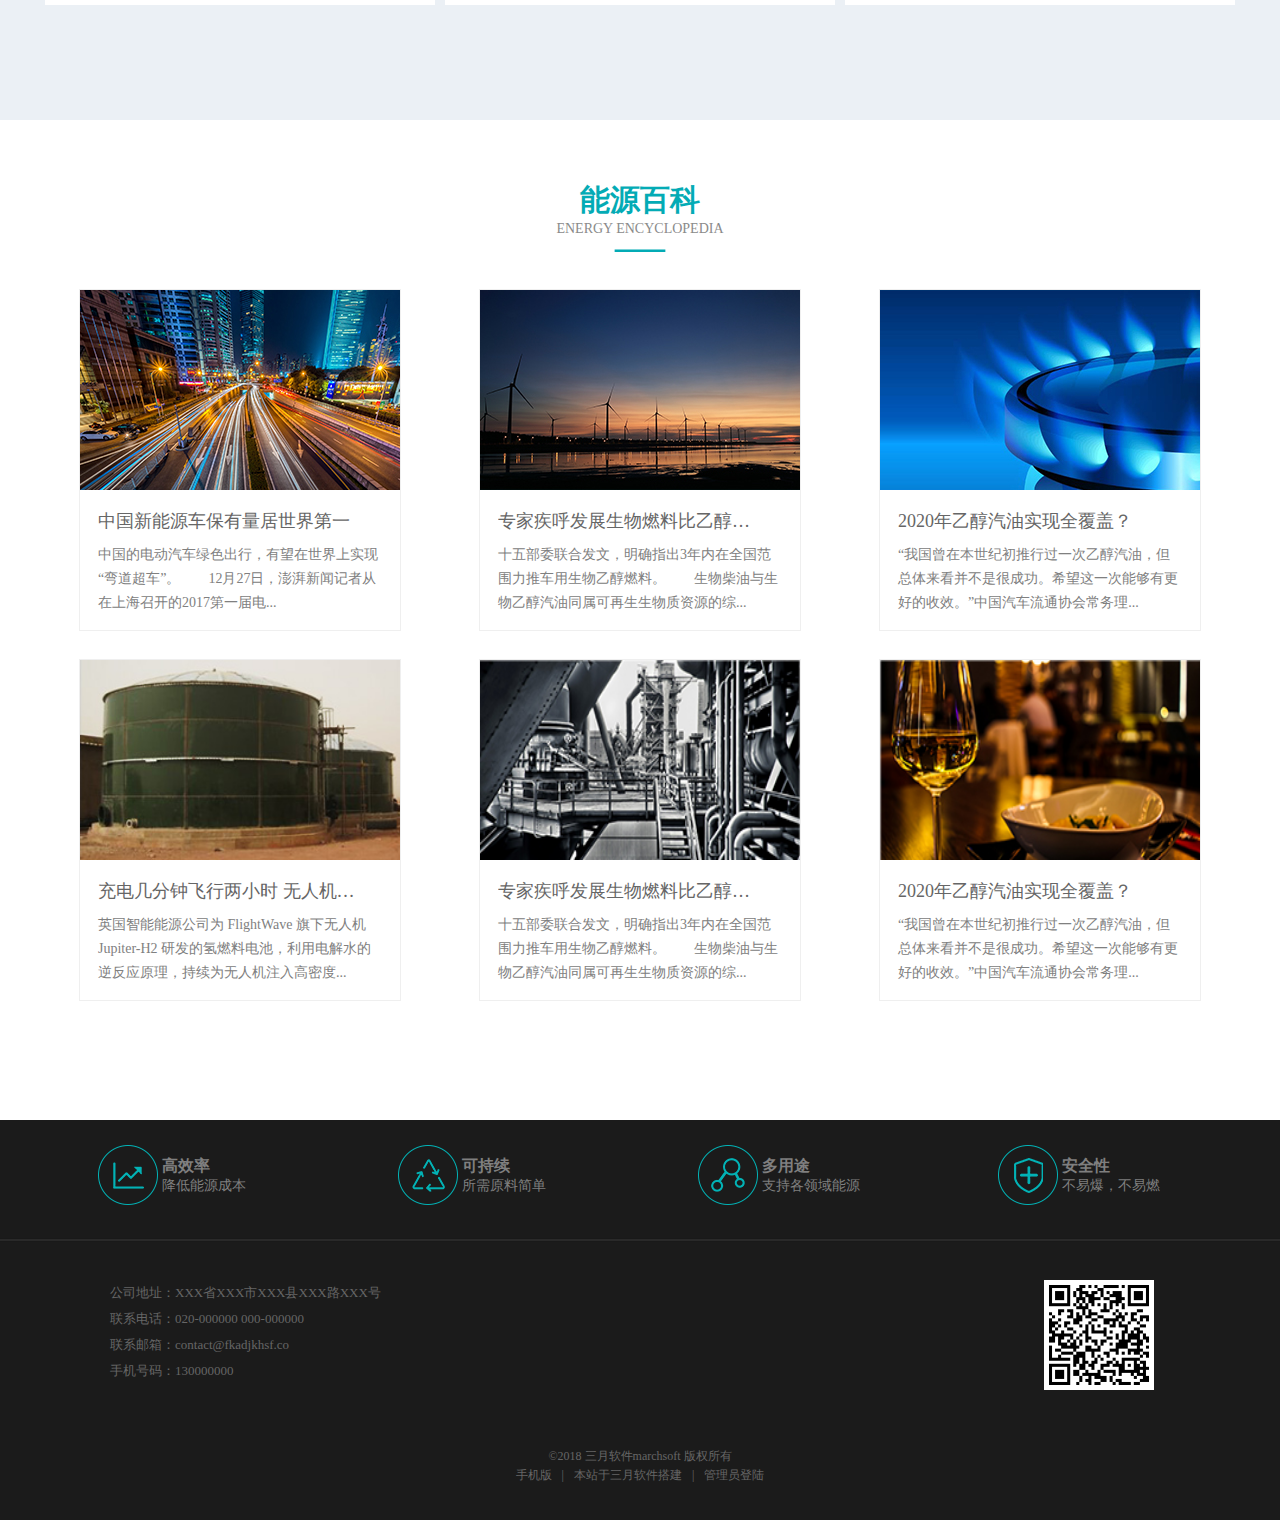
<file: html/news.html>
<!DOCTYPE html>
<html lang="ZH">
<!--定义HTML文件格式-->
	<head>
		<meta charset="utf-8"> <!--页面编码-->
		<title>新能源-市场新闻</title> <!--页面的标题-->
		<meta name="author" content="marchsoft"> <!--定义页面作者-->
		<meta name="keywords" content="能源"> <!--定义页面关键字-->
		<link rel="stylesheet" type="text/css" href="../css/news.css">   <!--引入本页 css类-->
		<link rel="stylesheet" type="text/css" href="../css/currency.css">   <!--引入通用 css类-->
	<body>
		<!--页面导航栏-->
		<header>
			<div class="top">
				<div class="logo">
					<span>New Energy
					<span>Design</span>
					</span>
				</div>
				<nav>
					<ul>
						<li><a href="../index.html">首页</a></li>
						<li><a href="product.html" class="menu-submenu2" onmouseover="submenu1.style.display='block'" onmouseout="submenu1.style.display='none'">产品和服务</a></li>
						<li><a href="programme.html" class="menu-submenu3" onmouseover="submenu2.style.display='block'" onmouseout="submenu2.style.display='none'">市场解决方案</a></li>
						<li><a href="about.html" class="selected menu-submenu4" onmouseover="submenu3.style.display='block'" onmouseout="submenu3.style.display='none'" >关于我们</a>
						</li>
					</ul>
				</nav>
			</div>
			<div id="submenu1" class="submenu1" onmouseover="submenu1.style.display='block'" onmouseout="submenu1.style.display='none'">
				<div class="submenu1-item">
					<img src="../image/title-img1.jpg">
					<div class="submenu1-item-bloak1">
						<span><a href="">> 工业自动化</a></span>
						<span><a href="">> 驱动技术</a></span>
						<span><a href="">> 能源</a></span>
						<span><a href="">> 医疗</a></span>
					</div>
					<div class="submenu1-item-bloak2">
						<span><a href="">> 交通</a></span>
						<span><a href="">> 家用方案</a></span>
						<span><a href="">> 服务</a></span>
						<span><a href="">> 中低压配电</a></span>
					</div>
				</div>
			</div>
			<div id="submenu2" class="submenu2" onmouseover="submenu2.style.display='block'" onmouseout="submenu2.style.display='none'">
				<div class="submenu2-item">
					<img src="../image/title-img2.jpg">
					<div class="submenu2-item-bloak1">
						<span><a href="">> 汽车制造</a></span>
						<span><a href="">> 电池制造</a></span>
						<span><a href="">> 化工与制药</a></span>
						<span><a href="">> 石油与天然气</a></span>
					</div>
					<div class="submenu2-item-bloak2">
						<span><a href="">> 纤维行业</a></span>
						<span><a href="">> 视频饮料</a></span>
						<span><a href="">> 机械制造业</a></span>
						<span><a href="">> 船舶技术</a></span>
					</div>
				</div>
			</div>
			<div id="submenu3" class="submenu3" onmouseover="submenu3.style.display='block'" onmouseout="submenu3.style.display='none'">
				<div class="submenu3-item">
					<img src="../image/title-img3.jpg">
					<div class="submenu3-item-bloak1">
						<span><a href="advantage.html">> 我们的优势</a></span>
						<span><a href="">> 热门新闻</a></span>
						<span><a href="">> 最新故事</a></span>
					</div>
					<div class="submenu3-item-bloak2">
						<span><a href="">> 公司荣誉</a></span>
						<span><a href="#">> 能源资讯</a></span>
						<span><a href="contact.html">> 联系我们</a></span>
					</div>
				</div>
			</div>
		</header>
		<div class="totop">
			<a href="#"><img src="../image/top.png"></a>
		</div>
		<div class="part1-main"></div>
		<div class="part2-main">
			<div class="part2-item">
				<div class="main-title">
					<div class="main-title-font1">
						<span>最新资讯</span>
					</div>
					<div class="main-title-font2">
						<span>LATEST NEWS</span>
					</div>
					<div class="main-title-font3">
						<span>—</span>
					</div>
				</div>
				<div class="part2-news-main">
					<div class="part2-news-item">
						<div class="part2-news-img">
							<img src="../image/news-img2.jpg">
						</div>
						<div class="part2-news-info">
								<img src="../image/news-img3.jpg">
							<div class="part2-news-font">
								<span><a href="">多能互补将为清洁能源发展主要特征</a></span>
								<p>德勤中国近日发布了《2017清洁能源行业报告》，该报告详细探讨了中国清洁能源行业的发展趋势，并从太阳能、风能、新能...</p>
							</div>
						</div>
					</div>
					<div class="part2-news-item">
						<div class="part2-news-info">
							<img src="../image/news-img4.jpg">
							<div class="part2-news-font">
								<span><a href="">海峡两岸在光伏等领域达成4项共通标准</a></span>
								<p>来自工信部的消息显示，9月20日，由中国通信标准化协会、中国电子工业标准化技术协会与华聚产业共同标准推动基金会共同...</p>
							</div>
						</div>
						<div class="part2-news-info">
							<img src="../image/news-img5.jpg">
							<div class="part2-news-font">
								<span><a href="">国家能源局分布式发电和海上风电座谈会</a></span>
								<p>9月17日，由国家能源局新能源和可再生能源司副司长梁志鹏主持的分布式发电和海上风电座谈会在中天科技顺利举行，来自国...</p>
							</div>
						</div>
						<div class="part2-news-info">
							<img src="../image/news-img6.jpg">
							<div class="part2-news-font">
								<span><a href="">中国资本看好清洁能源行业</a></span>
								<p>普华永道9月19日发布的《中国清洁能源及技术行业2017年第二季度投资研究报告》显示，中国清洁能源及技术行业投资活...</p>
							</div>
						</div>
					</div>	
					<div class="part2-news-item">
						<div class="part2-news-info">
							<img src="../image/news-img7.jpg">
							<div class="part2-news-font">
								<span><a href="">充电几分钟飞行两小时 无人机用上氢燃料电池</a></span>
								<p>在近期的 IntelDrone 大会上，全球无人机制造商纷纷公布了许多创新的无人机产品。其中比较有趣的一项是 Fl...</p>
							</div>
						</div>
						<div class="part2-news-info">
							<img src="../image/news-img8.jpg">
							<div class="part2-news-font">
								<span><a href="">煎熬16年的乙醇汽油为什么没普及？</a></span>
								<p>刚刷完“禁售燃油车”的热点，又迎来了“乙醇汽油”，汽油最近有点忙。本周，国家发展改革委、国家能源局、财政部等十五部...</p>
							</div>
						</div>
						<div class="part2-news-info">
							<img src="../image/news-img9.jpg">
							<div class="part2-news-font">
								<span><a href="">海湾首个规模型风电场拟于年底启动建设</a></span>
								<p>据阿曼外交部透露，阿曼首个规模型风电场建设合同将于10月22日正式签署，预计于年底启动建设，这也是海湾地区首个规模...</p>
							</div>
						</div>
					</div>	
				</div>
			</div>
		</div>	
		<div class="part3-main">
			<div class="part3-item">
				<div class="main-title">
					<div class="main-title-font1">
						<span>能源百科</span>
					</div>
					<div class="main-title-font2">
						<span>ENERGY ENCYCLOPEDIA</span>
					</div>
					<div class="main-title-font3">
						<span>—</span>
					</div>
					<div class="part3-news-item">
						<div class="part3-news-info">
							<img src="../image/news-img10.jpg">
							<div class="part3-news-font">
								<span><a href="">中国新能源车保有量居世界第一</a></span>
								<p>中国的电动汽车绿色出行，有望在世界上实现“弯道超车”。　　12月27日，澎湃新闻记者从在上海召开的2017第一届电...</p>
							</div>
						</div>
						<div class="part3-news-info">
							<img src="../image/news-img11.jpg">
							<div class="part3-news-font">
								<span><a href="">专家疾呼发展生物燃料比乙醇燃料更迫切</a></span>
								<p>十五部委联合发文，明确指出3年内在全国范围力推车用生物乙醇燃料。　　生物柴油与生物乙醇汽油同属可再生生物质资源的综...</p>
							</div>
						</div>
						<div class="part3-news-info">
							<img src="../image/news-img12.jpg">
							<div class="part3-news-font">
								<span><a href="">2020年乙醇汽油实现全覆盖？</a></span>
								<p>“我国曾在本世纪初推行过一次乙醇汽油，但总体来看并不是很成功。希望这一次能够有更好的收效。”中国汽车流通协会常务理...</p>
							</div>
						</div>
					</div>	
					<div class="part3-news-item">
						<div class="part3-news-info">
							<img src="../image/news-img1.jpg">
							<div class="part3-news-font">


								<span><a href="">充电几分钟飞行两小时 无人机用上氢燃料电池</a></span>
								<p>英国智能能源公司为 FlightWave 旗下无人机 Jupiter-H2 研发的氢燃料电池，利用电解水的逆反应原理，持续为无人机注入高密度...</p>
							</div>
						</div>
						<div class="part3-news-info">
							<img src="../image/news-img13.jpg">
							<div class="part3-news-font">
								<span><a href="">专家疾呼发展生物燃料比乙醇燃料更迫切</a></span>
								<p>十五部委联合发文，明确指出3年内在全国范围力推车用生物乙醇燃料。　　生物柴油与生物乙醇汽油同属可再生生物质资源的综...</p>
							</div>
						</div>
						<div class="part3-news-info">
							<img src="../image/news-img14.jpg">
							<div class="part3-news-font">
								<span><a href="">2020年乙醇汽油实现全覆盖？</a></span>
								<p>“我国曾在本世纪初推行过一次乙醇汽油，但总体来看并不是很成功。希望这一次能够有更好的收效。”中国汽车流通协会常务理...</p>
							</div>
						</div>
					</div>	
				</div>
			</div>
		</div>	
		<div class="buttom-main">
			<div class="buttom-item">
				<div class="buttom-item1">
					<div>
						<img src="../image/buttom-1.png">
						<div>
							<span class="buttom-font1">高效率</span>
							<span class="buttom-font2">降低能源成本</span>
						</div>
					</div>
					<div>
						<img src="../image/buttom-2.png">
						<div>
							<span class="buttom-font1">可持续</span>
							<span class="buttom-font2">所需原料简单</span>
						</div>
					</div>
					<div>
						<img src="../image/buttom-3.png">
						<div>
							<span class="buttom-font1">多用途</span>
							<span class="buttom-font2">支持各领域能源</span>
						</div>
					</div>
					<div>
						<img src="../image/buttom-4.png">
						<div>
							<span class="buttom-font1">安全性</span>
							<span class="buttom-font2">不易爆，不易燃</span>
						</div>
					</div>
				</div>
				<div class="buttom-item2">
					<div class="buttom-item2-info">
						<span>公司地址：XXX省XXX市XXX县XXX路XXX号</span>
						<span>联系电话：020-000000 000-000000</span>
						<span>联系邮箱：contact@fkadjkhsf.co</span>
						<span>手机号码：130000000</span>
					</div>
					<div class="buttom-item2-img">
						<img src="../image/QR code.png">
					</div>
				<div class="buttom-item3">
					<p>&copy;2018 三月软件marchsoft 版权所有</p>
					<div>
						<span><a href="">手机版</a></span>
						<span>&ensp;&#124;&ensp;</span>
						<span>本站于<a href="">三月软件</a>搭建</span>
						<span>&ensp;&#124;&ensp;</span>
						<span><a href="">管理员登陆</a></span>
					</div>
				</div>
				</div>
			</div>
		</div>
	</body>
</html>
</file>
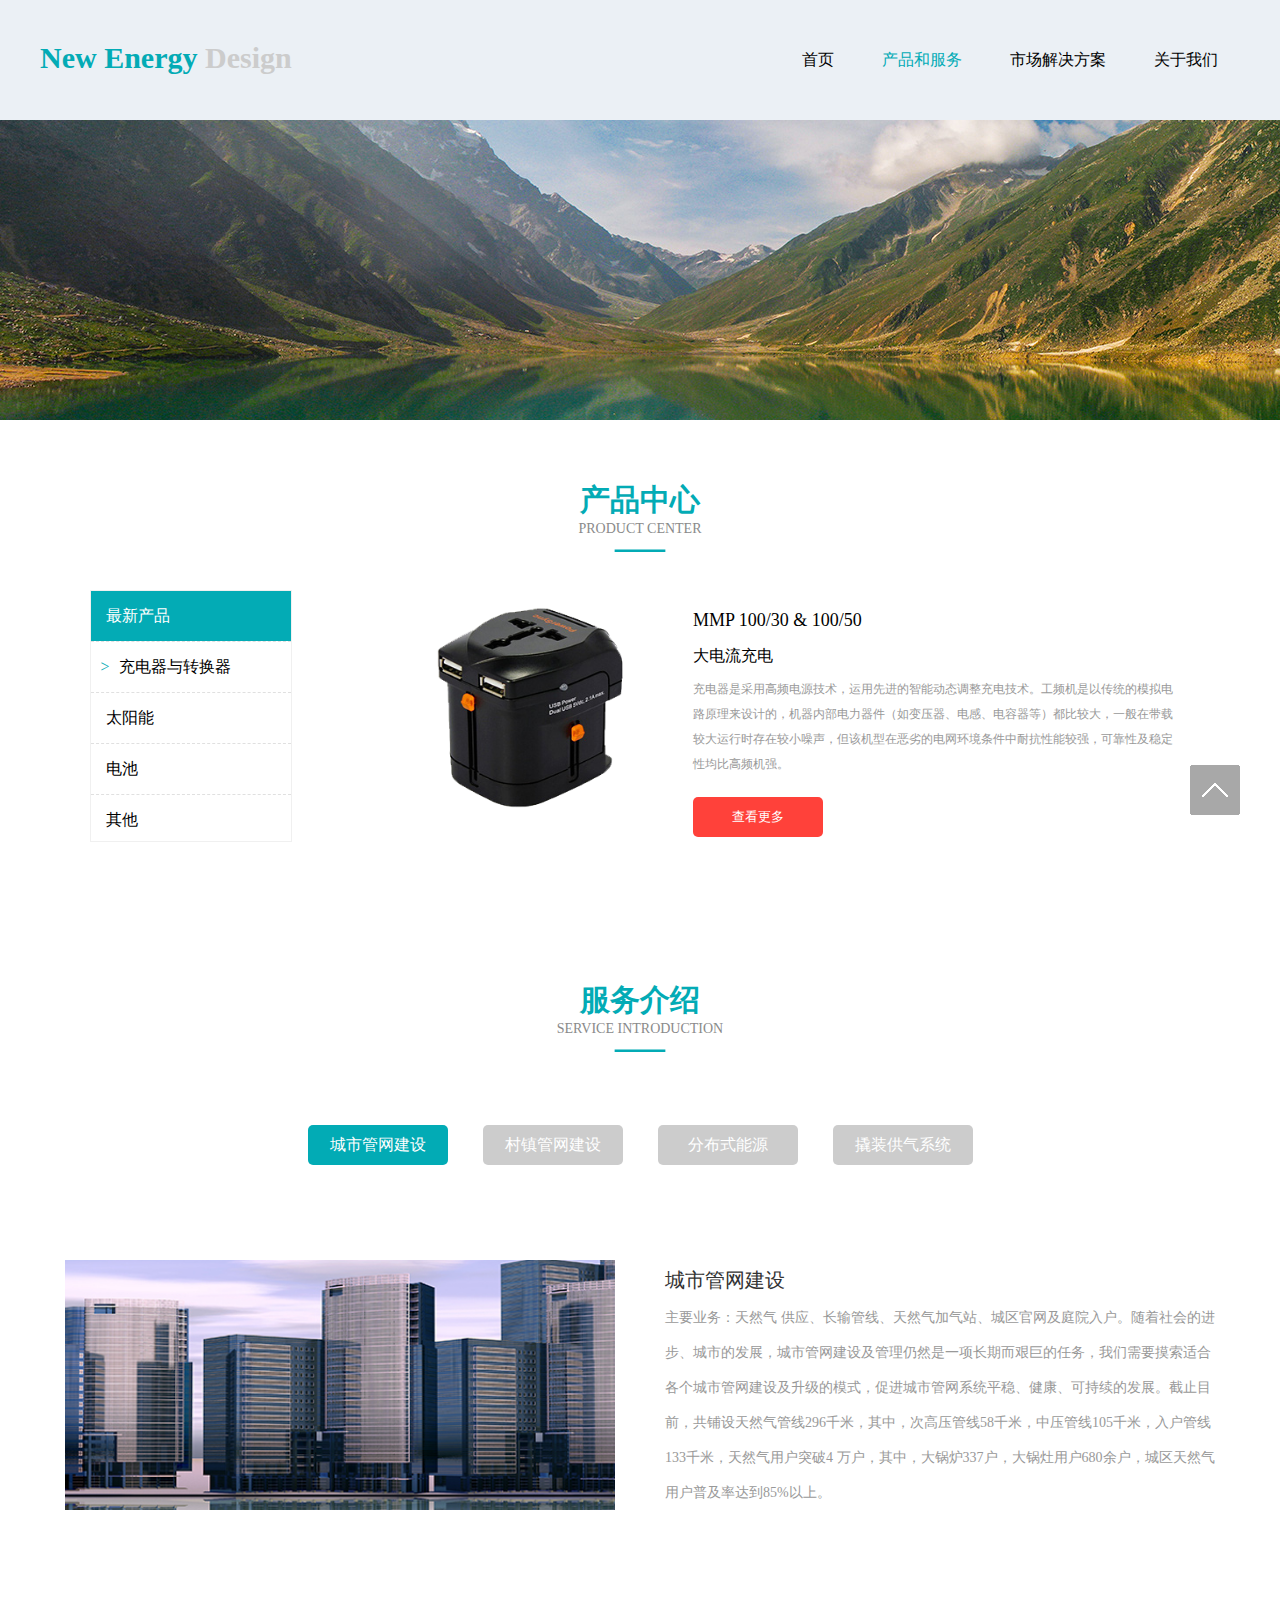
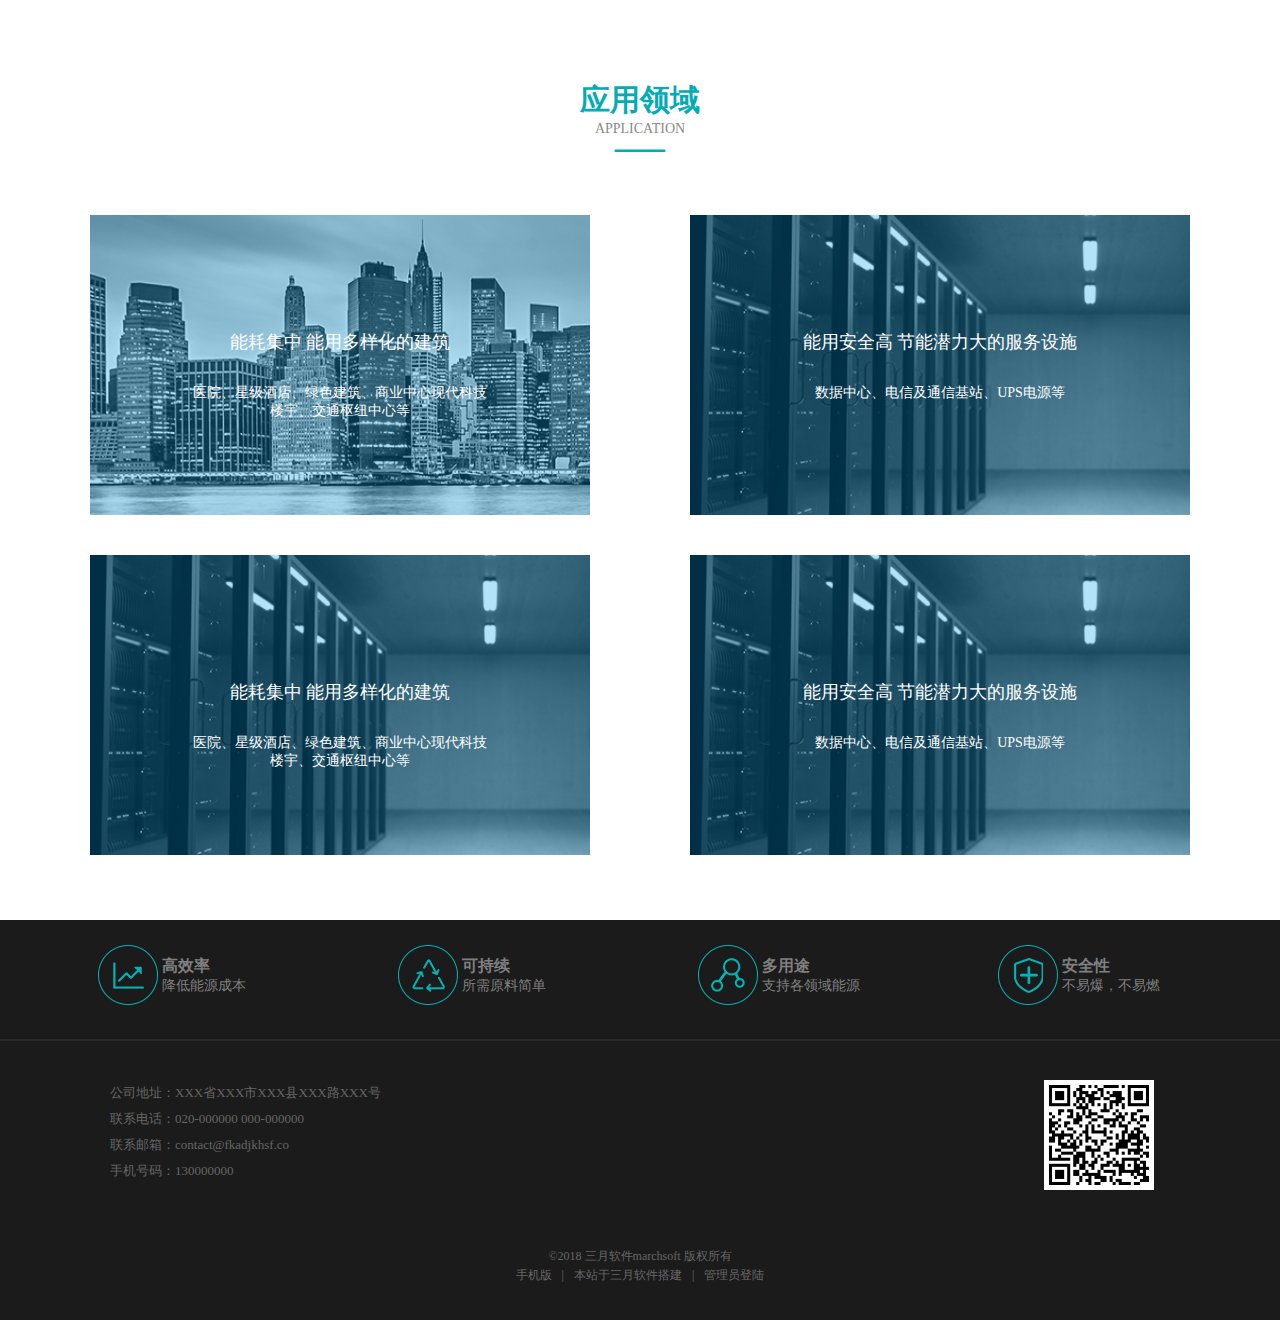
<file: html/product.html>
<!DOCTYPE html>
<html lang="ZH">
<!--定义HTML文件格式-->
	<head>
		<meta charset="utf-8"> <!--页面编码-->
		<title>新能源-产品及解决方案</title> <!--页面的标题-->
		<meta name="author" content="marchsoft"> <!--定义页面作者-->
		<meta name="keywords" content="能源"> <!--定义页面关键字-->
		<link rel="stylesheet" type="text/css" href="../css/product.css">   <!--引入主页 css类-->
		<link rel="stylesheet" type="text/css" href="../css/currency.css">   <!--引入通用 css类-->
	<body>
		<!--页面导航栏-->
		<header>
			<div class="top">
				<div class="logo">
					<span>New Energy
					<span>Design</span>
					</span>
				</div>
				<nav>
					<ul>
						<li><a href="../index.html">首页</a></li>
						<li><a href="javascript:;" class="selected menu-submenu2" onmouseover="submenu1.style.display='block'" onmouseout="submenu1.style.display='none'">产品和服务</a></li>
						<li><a href="programme.html" class="menu-submenu3" onmouseover="submenu2.style.display='block'" onmouseout="submenu2.style.display='none'">市场解决方案</a></li>
						<li><a href="about.html" class="menu-submenu4" onmouseover="submenu3.style.display='block'" onmouseout="submenu3.style.display='none'">关于我们</a>
						</li>
					</ul>
				</nav>
			</div>
			<div id="submenu1" class="submenu1" onmouseover="submenu1.style.display='block'" onmouseout="submenu1.style.display='none'">
				<div class="submenu1-item">
					<img src="../image/title-img1.jpg">
					<div class="submenu1-item-bloak1">
						<span><a href="javascript:;">&gt;&ensp;工业自动化</a></span>
						<span><a href="javascript:;">&gt;&ensp;驱动技术</a></span>
						<span><a href="javascript:;">&gt;&ensp;能源</a></span>
						<span><a href="javascript:;">&gt;&ensp;医疗</a></span>
					</div>
					<div class="submenu1-item-bloak2">
						<span><a href="javascript:;">&gt;&ensp;交通</a></span>
						<span><a href="javascript:;">&gt;&ensp;家用方案</a></span>
						<span><a href="javascript:;">&gt;&ensp;服务</a></span>
						<span><a href="javascript:;">&gt;&ensp;中低压配电</a></span>
					</div>
				</div>
			</div>
			<div id="submenu2" class="submenu2" onmouseover="submenu2.style.display='block'" onmouseout="submenu2.style.display='none'">
				<div class="submenu2-item">
					<img src="../image/title-img2.jpg">
					<div class="submenu2-item-bloak1">
						<span><a href="javascript:;">&gt;&ensp;汽车制造</a></span>
						<span><a href="javascript:;">&gt;&ensp;电池制造</a></span>
						<span><a href="javascript:;">&gt;&ensp;化工与制药</a></span>
						<span><a href="javascript:;">&gt;&ensp;石油与天然气</a></span>
					</div>
					<div class="submenu2-item-bloak2">
						<span><a href="javascript:;">&gt;&ensp;纤维行业</a></span>
						<span><a href="javascript:;">&gt;&ensp;视频饮料</a></span>
						<span><a href="javascript:;">&gt;&ensp;机械制造业</a></span>
						<span><a href="javascript:;">&gt;&ensp;船舶技术</a></span>
					</div>
				</div>
			</div>
			<div id="submenu3" class="submenu3" onmouseover="submenu3.style.display='block'" onmouseout="submenu3.style.display='none'">
				<div class="submenu3-item">
					<img src="../image/title-img3.jpg">
					<div class="submenu3-item-bloak1">
						<span><a href="advantage.html">&gt;&ensp;我们的优势</a></span>
						<span><a href="javascript:;">&gt;&ensp;热门新闻</a></span>
						<span><a href="javascript:;">&gt;&ensp;最新故事</a></span>
					</div>
					<div class="submenu3-item-bloak2">
						<span><a href="javascript:;">&gt;&ensp;公司荣誉</a></span>
						<span><a href="news.html">&gt;&ensp;能源资讯</a></span>
						<span><a href="contact.html">&gt;&ensp;联系我们</a></span>
					</div>
				</div>
			</div>
		</header>
		<div class="totop">
			<a href="#"><img src="../image/top.png"></a>
		</div>
		<div class="part1-main"></div>
		<div class="part2-main">
			<div class="part2-item">
				<div class="main-title">
					<div class="main-title-font1">
						<span>产品中心</span>
					</div>
					<div class="main-title-font2">
						<span>PRODUCT CENTER</span>
					</div>
					<div class="main-title-font3">
						<span>—</span>
					</div>
				</div>
				<div class="part2-product-main">
					<div class="part2-navigation">
						<div class="part2-navigation-new">
							<span>最新产品</span>
						</div>
						<div id="pro1" class="toforegreen part2-navigation-item"  onmouseover="showproduct(this,1)">
							<span>充电器与转换器</span>
						</div>
						<div id="pro2" class="part2-navigation-item"  onmouseover="showproduct(this,2)">
							<span>太阳能</span>
						</div>
						<div id="pro3" class="part2-navigation-item"  onmouseover="showproduct(this,3)">
							<span>电池</span>
						</div>
						<div id="pro4" class="part2-navigation-item"  onmouseover="showproduct(this,4)">
							<span>其他</span>
						</div>
					</div>
					<div id="product1" class="part2-info">
						<img src="../image/product-img3.png" title="大电流充电器" alt="大电流充电器">
						<div class="part2-info-font">
							<span class="part2-info-font-title">MMP 100/30 &amp; 100/50</span>
							<span class="part2-info-font-name">大电流充电</span>
							<p>充电器是采用高频电源技术，运用先进的智能动态调整充电技术。工频机是以传统的模拟电路原理来设计的，机器内部电力器件（如变压器、电感、电容器等）都比较大，一般在带载较大运行时存在较小噪声，但该机型在恶劣的电网环境条件中耐抗性能较强，可靠性及稳定性均比高频机强。</p>
							<button type="button" class="viewmore">查看更多</button>
						</div>
					</div>
					<div id="product2" class="part2-info">
						<img src="../image/product-img4.png" title="太阳能充电控制器" alt="太阳能充电控制器">
						<div class="part2-info-font">
							<span class="part2-info-font-title">MMP 100/30 &amp; 100/50</span>
							<span class="part2-info-font-name">太阳能充电控制器</span>
							<p>是用于太阳能发电系统中，控制多路太阳能电池方阵对蓄电池充电以及蓄电池给太阳能逆变器负载供电的自动控制设备，是整个光伏供电系统的核心控制部分。</p>
							<button type="button" class="viewmore">查看更多</button>
						</div>
					</div>
					<div id="product3" class="part2-info">
						<img src="../image/product-img1.png" title="石墨烯电池" alt="石墨烯电池">
						<div class="part2-info-font">
							<span class="part2-info-font-title">MMP 100/30 &amp; 100/50</span>
							<span class="part2-info-font-name">石墨烯电池</span>
							<p>石墨烯电池，利用锂离子在石墨烯表面和电极之间快速大量穿梭运动的特性，开发出的一种新能源电池。</p>
							<button type="button" class="viewmore">查看更多</button>
						</div>
					</div>
					<div id="product4" class="part2-info">
						<img src="../image/product-img2.png" title="面板系统监视器" alt="面板系统监视器">
						<div class="part2-info-font">
							<span class="part2-info-font-title">MMP 100/30 &amp; 100/50</span>
							<span class="part2-info-font-name">面板系统监视器</span>
							<p>监视器作为闭路监控系统的显示终端，是除了摄像头外监控系统中不可或缺的一环。长期以来监视器主要应用在金融、珠宝店、医院、地铁、火车站、飞机场、展览会所、商业写字楼、休闲娱乐场所等等，负责安防方面的工作。</p>
							<button type="button" class="viewmore">查看更多</button>
						</div>
					</div>
				</div>
			</div>
		</div>	
		<div class="part3-main">
			<div class="part3-item">
				<div class="main-title">
					<div class="main-title-font1">
						<span>服务介绍</span>
					</div>
					<div class="main-title-font2">
						<span>SERVICE INTRODUCTION</span>
					</div>
					<div class="main-title-font3">
						<span>—</span>
					</div>
					<div class="part3-server-main">
						<div class="part3-server-title-main">
							<div  class="part3-server-title">
								<div id="menu1" class="tobackgreen part3-server-title-menu" onmouseover="showinfo(this,1)">
									<span>城市管网建设</span>
								</div>
								<div class="part3-server-title-menu" onmouseover="showinfo(this,2)">
									<span>村镇管网建设</span>
								</div>
								<div class="part3-server-title-menu" onmouseover="showinfo(this,3)">
									<span>分布式能源</span>
								</div>
								<div class="part3-server-title-menu" onmouseover="showinfo(this,4)">
									<span>撬装供气系统</span>
								</div>
							</div>
							<div id="info1" class="part3-server-info">
								<img src="../image/server-img1.jpg" title="城市管网建设" alt="城市管网建设">
								<div class="part3-server-font">
									<span>城市管网建设</span>
									<p>主要业务：天然气 供应、长输管线、天然气加气站、城区官网及庭院入户。随着社会的进步、城市的发展，城市管网建设及管理仍然是一项长期而艰巨的任务，我们需要摸索适合各个城市管网建设及升级的模式，促进城市管网系统平稳、健康、可持续的发展。截止目前，共铺设天然气管线296千米，其中，次高压管线58千米，中压管线105千米，入户管线133千米，天然气用户突破4 万户，其中，大锅炉337户，大锅灶用户680余户，城区天然气用户普及率达到85%以上。</p>
								</div>
							</div>
							<div id="info2" class="part3-server-info">
								<img src="../image/server-img2.jpg" title="村镇管网建设" alt="村镇管网建设">
								<div class="part3-server-font">
									<span>村镇管网建设</span>
									<p>我们主要业务：天然气供应， 天然气门站建设，加气站建设，村镇管网及庭院入户安装等。公司运行两年来，共铺设天然气管线106千米，其中次高压管线22千米，中亚管线36千米，入户管线48千米。发展天然气用户2.3万余户。年平均向居民供应天然气月5600万m³，年销售收入8900余万元。 从煤球炉到液化气再到管道天然气，烟熏火燎正逐渐远离市民的生活。为实现全域统筹，加快发展镇村管道天然气，我们加速推进燃气一体化工程，计划三年内实现天然气管道“村镇通”。</p>
								</div>
							</div>
							<div id="info3" class="part3-server-info">
								<img src="../image/server-img3.jpg" title="分布式能源" alt="分布式能源">
								<div class="part3-server-font">
									<span>分布式能源</span>
									<p>是以燃气作为一次能源，利用燃料高品位的能力发电，产生的电力与市电共同满足用户的电力需求，同时通过余热回收利用设备（如溴化锂吸收式机组、余热锅炉及换热器等）回收发电机组余热热量，向用户供热（或供 冷），满足用户的热（冷）需求。分布式能源系统通过冷热电三联供等方式实现能源的梯级利用，综合能源利用率在70%以上。与传统集中式供能方式相比，分布式能源系统不仅满足了冷、热负荷的需 求，同时提供了低成本电力，并大大缓解集中电网建设投资压力，避免远距 离输配电损失。</p>
								</div>
							</div>
							<div id="info4" class="part3-server-info">
								<img src="../image/server-img4.jpg" title="撬装供气系统" alt="撬装供气系统">
								<div class="part3-server-font">
									<span>撬装供气系统</span>
									<p>集小型贮罐、增压器、气化器、调压、计量、加臭等管路系统于一体的成套供气系统。撬装是指一组设备固定在一个角钢或工字钢制成的底盘上，移动、就位可以使用撬杠，这一组设备是裸露的，在这一点上区别于调压箱。采用创新工艺的高真空多层绝热结构型式、绝热性能稳定可靠、静态蒸发率小、气体损耗极少。设置真空再生仓，确保夹层真空寿命持久，性能稳定。保证连续不间断的现场供气，提高了生产效率和产品质量。主要适用于管道天然气未铺设的小区、宾馆、商业或小型工业等用天然气行业。</p>
								</div>
							</div>
						</div>
					</div>	
				</div>
			</div>
		</div>
		<div class="part4-main">
			<div class="part4-item">
				<div class="main-title">
					<div class="main-title-font1">
						<span>应用领域</span>
					</div>
					<div class="main-title-font2">
						<span>APPLICATION</span>
					</div>
					<div class="main-title-font3">
						<span>—</span>
					</div>
					<div class="part4-apply-item">
						<div class="part4-apply-item-main">
							<div class="part4-apply-item-font1 font">
								<span>能耗集中 能用多样化的建筑</span>
								<p>医院、星级酒店、绿色建筑、商业中心现代科技楼宇、交通枢纽中心等</p>
							</div>
							<div  class="apply-item-back">
								<img src="../image/apply-back1.png">
							</div>
						</div>
						<div class="part4-apply-item-main">
							<div class="part4-apply-item-font2">
								<span>能用安全高 节能潜力大的服务设施</span>
								<p>数据中心、电信及通信基站、UPS电源等</p>
							</div>
							<div  class="apply-item-back">
								<img src="../image/apply-back2.png">
							</div>
						</div>
					</div>
					<div class="part4-apply-item">
						<div class="part4-apply-item-main">
							<div class="part4-apply-item-font3">
								<span>能耗集中 能用多样化的建筑</span>
								<p>医院、星级酒店、绿色建筑、商业中心现代科技楼宇、交通枢纽中心等</p>
							</div>
							<div  class="apply-item-back">
								<img src="../image/apply-back2.png">
							</div>
						</div>
						<div class="part4-apply-item-main">
							<div class="part4-apply-item-font4">
								<span>能用安全高 节能潜力大的服务设施</span>
								<p>数据中心、电信及通信基站、UPS电源等</p>
							</div>
							<div  class="apply-item-back">
								<img src="../image/apply-back2.png">
							</div>
						</div>
					</div>
				</div>
			</div>
		</div>
		<div class="buttom-main">
			<div class="buttom-item">
				<div class="buttom-item1">
					<div>
						<img src="../image/buttom-1.png">
						<div>
							<span class="buttom-font1">高效率</span>
							<span class="buttom-font2">降低能源成本</span>
						</div>
					</div>
					<div>
						<img src="../image/buttom-2.png">
						<div>
							<span class="buttom-font1">可持续</span>
							<span class="buttom-font2">所需原料简单</span>
						</div>
					</div>
					<div>
						<img src="../image/buttom-3.png">
						<div>
							<span class="buttom-font1">多用途</span>
							<span class="buttom-font2">支持各领域能源</span>
						</div>
					</div>
					<div>
						<img src="../image/buttom-4.png">
						<div>
							<span class="buttom-font1">安全性</span>
							<span class="buttom-font2">不易爆，不易燃</span>
						</div>
					</div>
				</div>
				<div class="buttom-item2">
					<div class="buttom-item2-info">
						<span>公司地址：XXX省XXX市XXX县XXX路XXX号</span>
						<span>联系电话：020-000000 000-000000</span>
						<span>联系邮箱：contact@fkadjkhsf.co</span>
						<span>手机号码：130000000</span>
					</div>
					<div class="buttom-item2-img">
						<img src="../image/QR code.png">
					</div>
				<div class="buttom-item3">
					<p>&copy;2018 三月软件marchsoft 版权所有</p>
					<div>
						<span><a href="javascript:;">手机版</a></span>
						<span>&ensp;&#124;&ensp;</span>
						<span>本站于<a href="javascript:;">三月软件</a>搭建</span>
						<span>&ensp;&#124;&ensp;</span>
						<span><a href="javascript:;">管理员登陆</a></span>
					</div>
				</div>
				</div>
			</div>
		</div>
	</body>
<script>
	//实现删除以前的效果，添加新的效果
	function showinfo(e,v){
		for (var i = e.parentNode.children.length - 1; i >= 0; i--){
			e.parentNode.children[i].className = "part3-server-title-menu";
			document.getElementById("info"+(i+1)).style.display = "none";
		}
		document.getElementById("info"+v).style.display = "flex";
		e.className = "tobackgreen part3-server-title-menu";
	}
	function showproduct(e,n){
		for (var i = e.parentNode.children.length - 1; i >= 1; i--){
			e.parentNode.children[i].className = "part2-navigation-item";
			document.getElementById("product"+i).style.display = "none";
		}
		document.getElementById("product"+n).style.display = "flex";
		e.className = "toforegreen part2-navigation-item";
	}
</script>
</html>
</file>
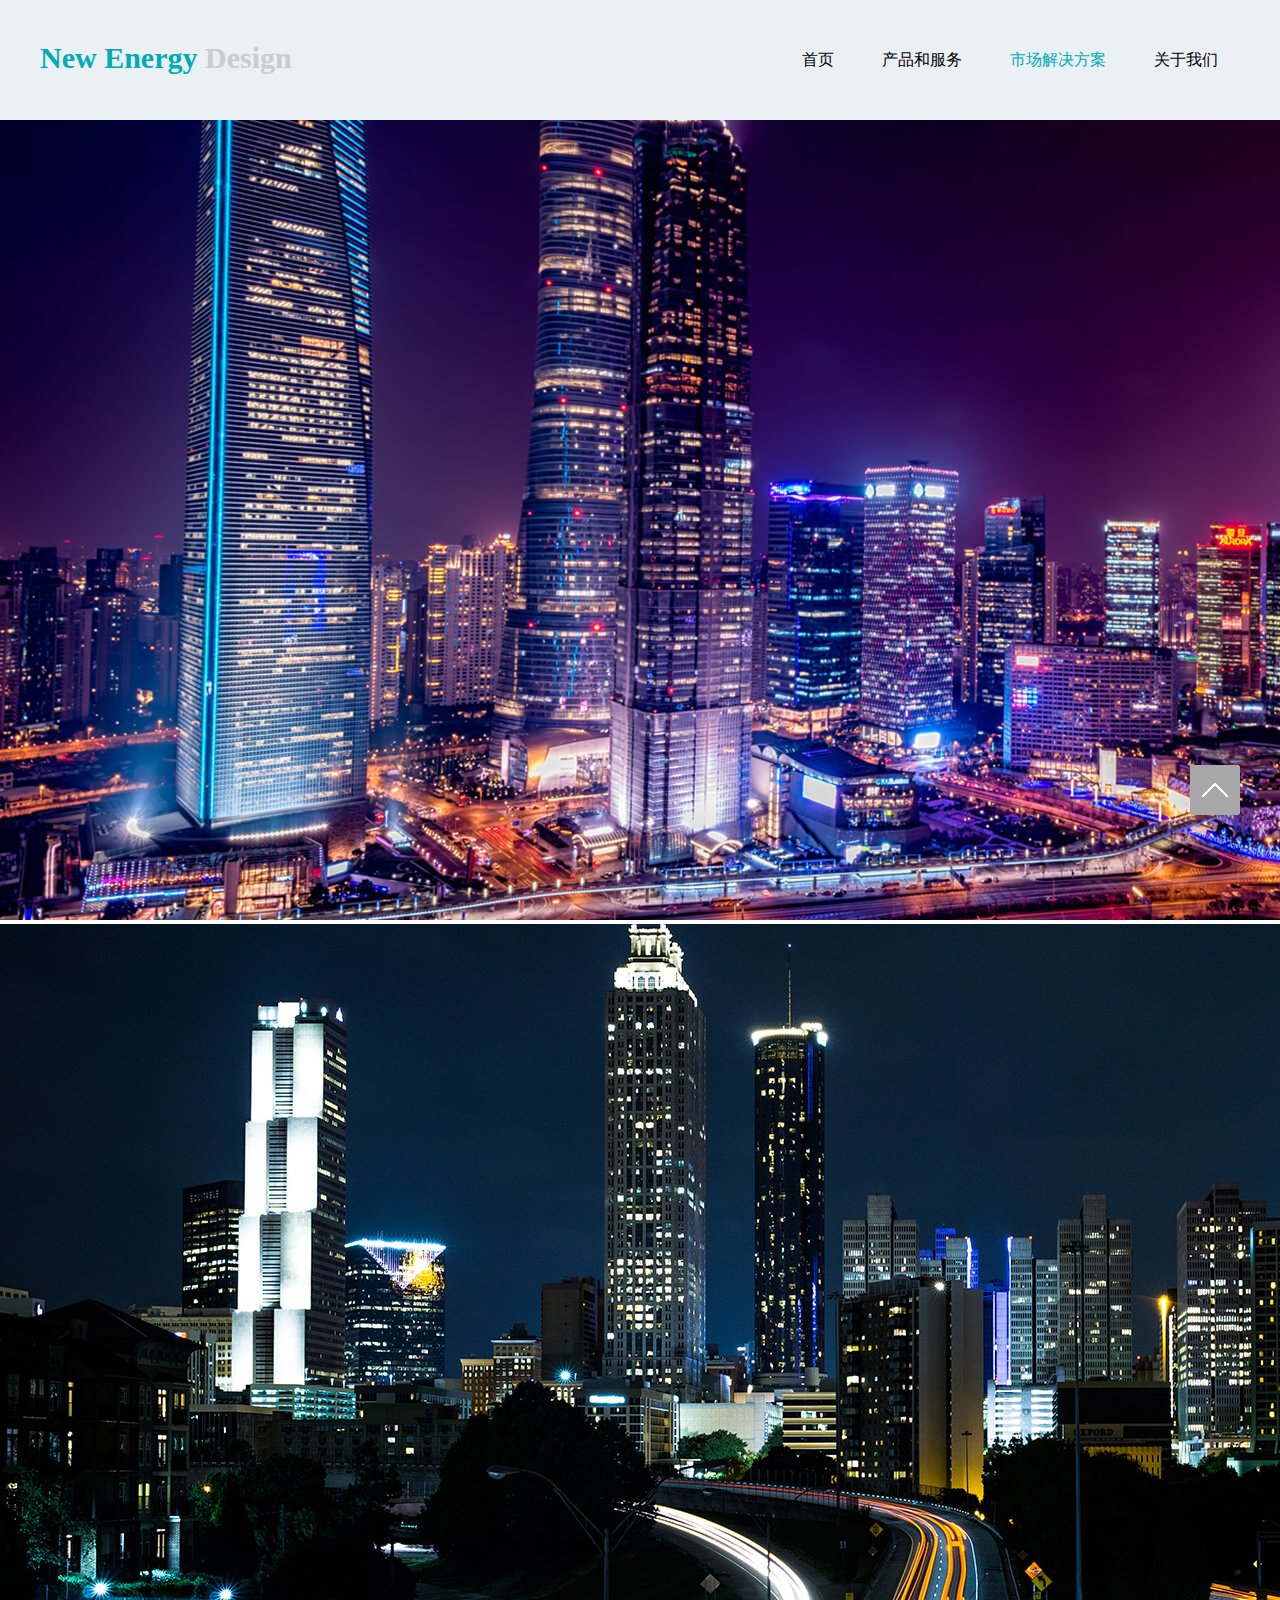
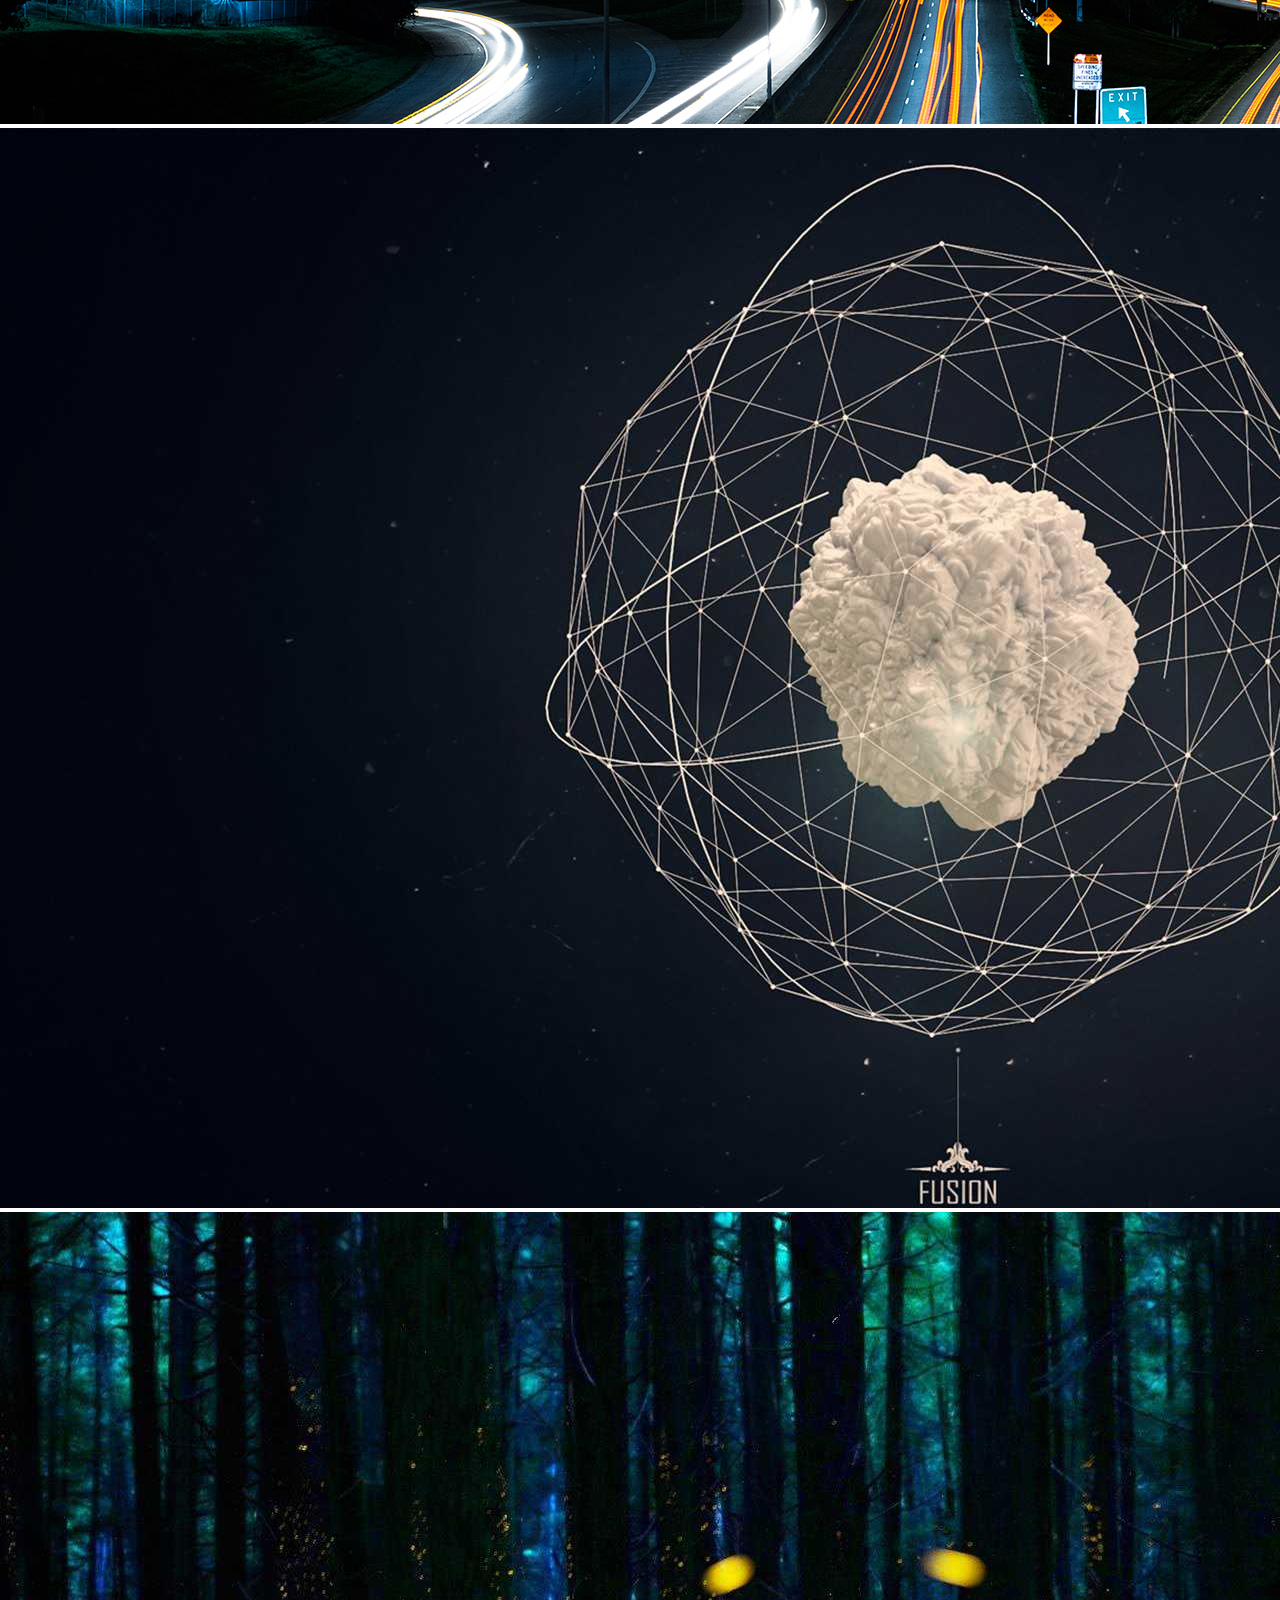
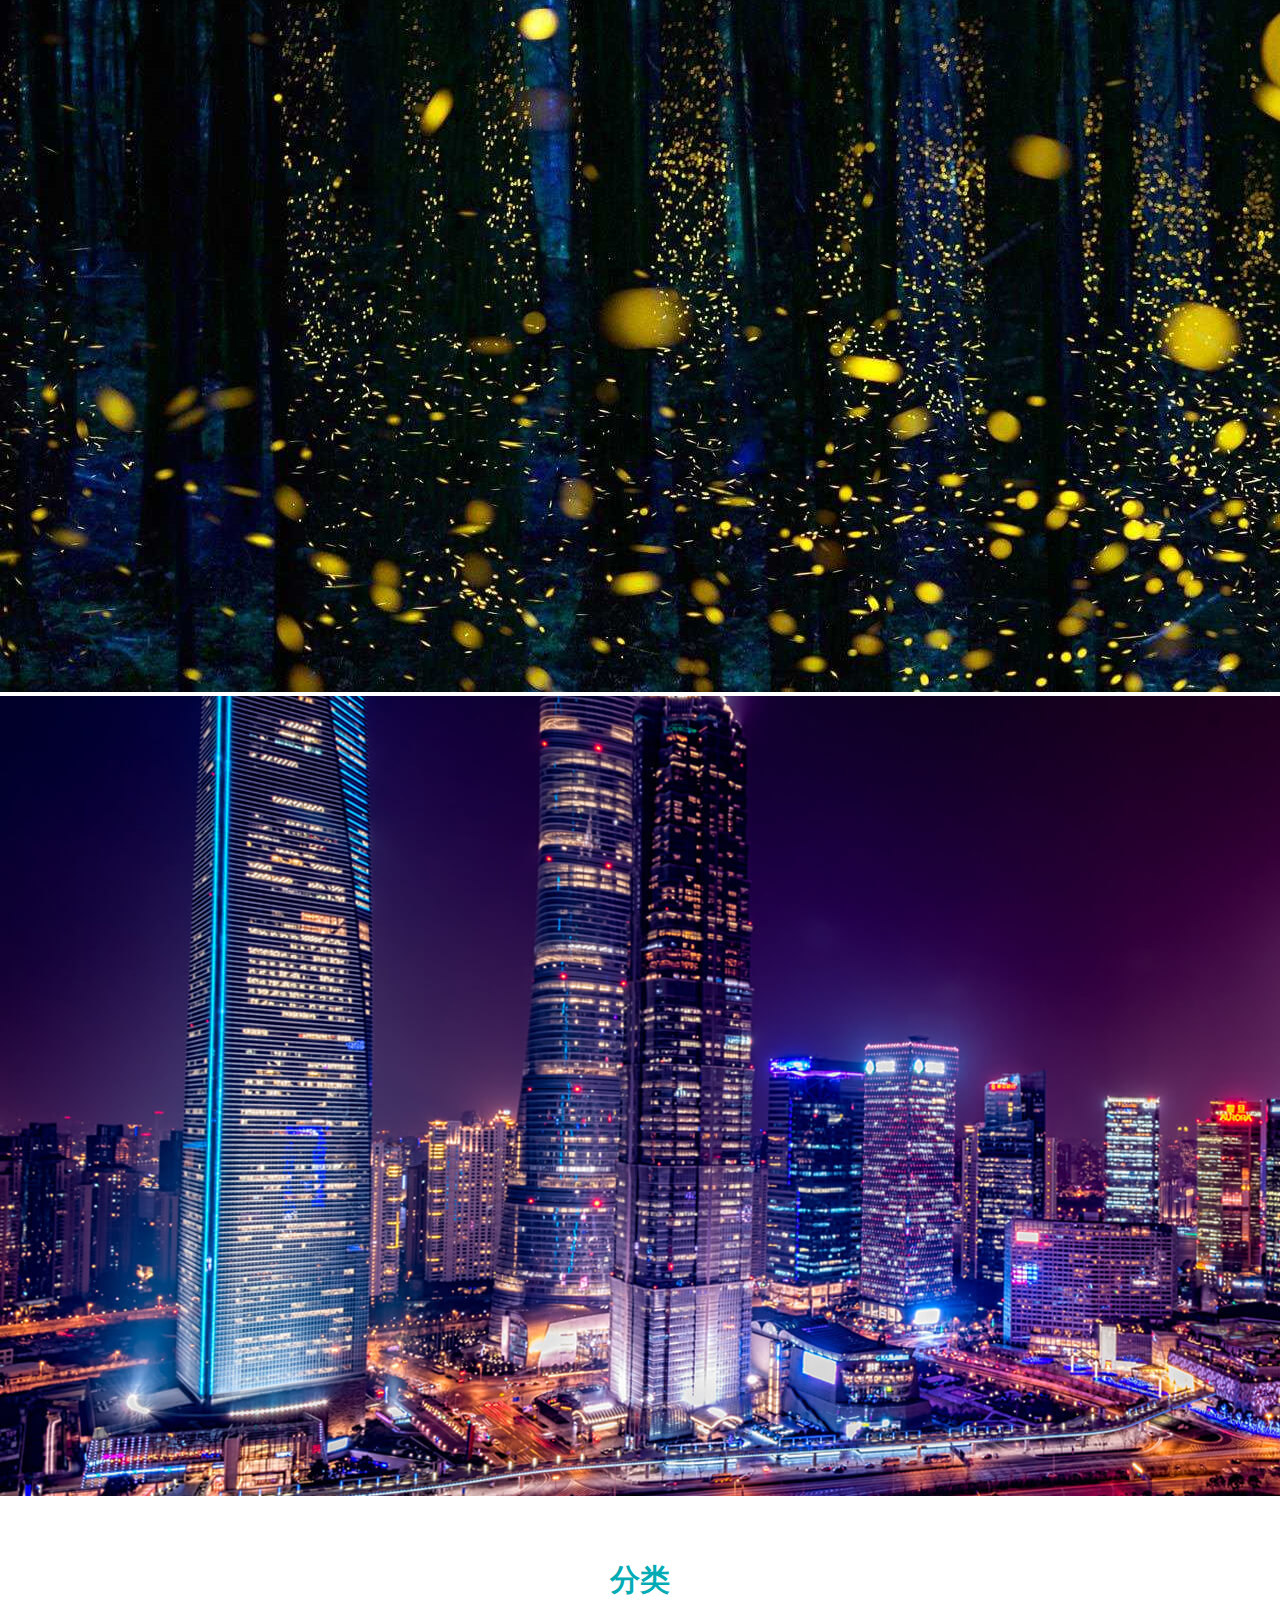
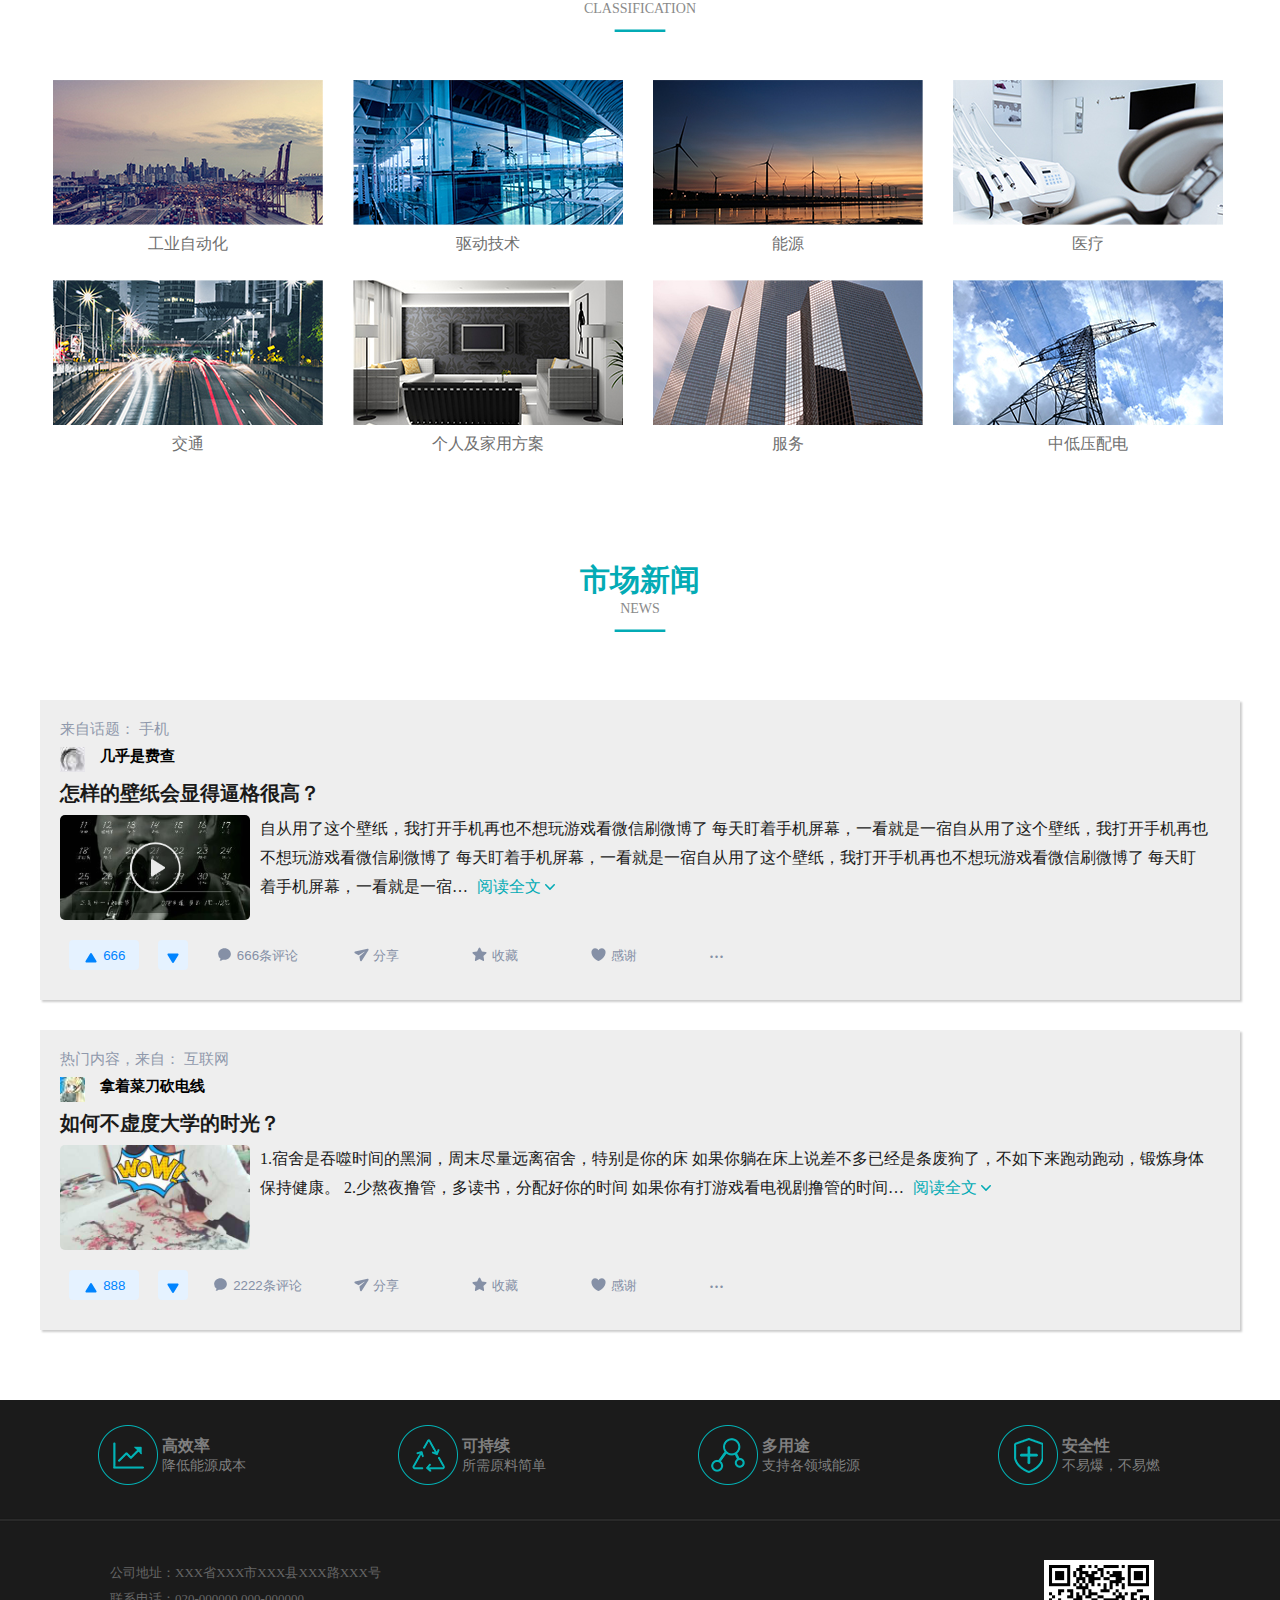
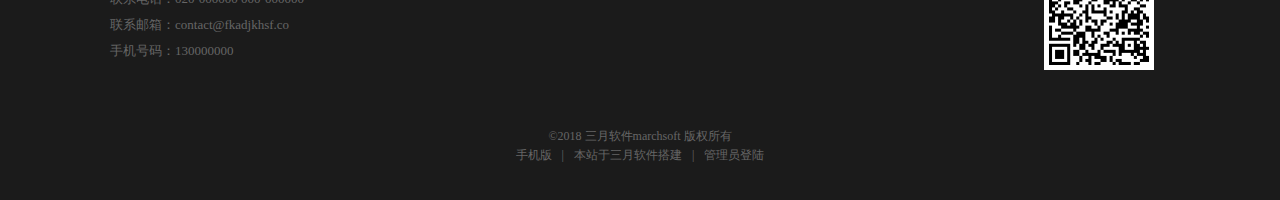
<file: html/programme..html>
<!DOCTYPE html>
<html lang="ZH">
<!--定义HTML文件格式-->
	<head>
		<meta charset="utf-8"> <!--页面编码-->
		<title>新能源-市场解决方案</title> <!--页面的标题-->
		<meta name="author" content="marchsoft"> <!--定义页面作者-->
		<meta name="keywords" content="能源"> <!--定义页面关键字-->
		<link rel="stylesheet" type="text/css" href="../css/programme.css">   <!--引入本页 css类-->
		<link rel="stylesheet" type="text/css" href="../css/currency.css">   <!--引入通用 css类-->
	<body>
		<!--页面导航栏-->
		<header>
			<div class="top">
				<div class="logo">
					<span>New Energy
					<span>Design</span>
					</span>
				</div> 
				<nav>
					<ul>
						<li><a href="../index.html">首页</a></li>
						<li><a href="product.html" class="menu-submenu2" onmouseover="submenu1.style.display='block'" onmouseout="submenu1.style.display='none'">产品和服务</a></li>
						<li><a href="javascript:;" class="selected menu-submenu3" onmouseover="submenu2.style.display='block'" onmouseout="submenu2.style.display='none'">市场解决方案</a></li>
						<li><a href="about.html" class="menu-submenu4" onmouseover="submenu3.style.display='block'" onmouseout="submenu3.style.display='none'" >关于我们</a>
						</li>
					</ul>
				</nav>
			</div>
			<div id="submenu1" class="submenu1" onmouseover="submenu1.style.display='block'" onmouseout="submenu1.style.display='none'">
				<div class="submenu1-item">
					<img src="../image/title-img1.jpg">
					<div class="submenu1-item-bloak1">
						<span><a href="javascript:;">&gt;&ensp;工业自动化</a></span>
						<span><a href="javascript:;">&gt;&ensp;驱动技术</a></span>
						<span><a href="javascript:;">&gt;&ensp;能源</a></span>
						<span><a href="javascript:;">&gt;&ensp;医疗</a></span>
					</div>
					<div class="submenu1-item-bloak2">
						<span><a href="javascript:;">&gt;&ensp;交通</a></span>
						<span><a href="javascript:;">&gt;&ensp;家用方案</a></span>
						<span><a href="javascript:;">&gt;&ensp;服务</a></span>
						<span><a href="javascript:;">&gt;&ensp;中低压配电</a></span>
					</div>
				</div>
			</div>
			<div id="submenu2" class="submenu2" onmouseover="submenu2.style.display='block'" onmouseout="submenu2.style.display='none'">
				<div class="submenu2-item">
					<img src="../image/title-img2.jpg">
					<div class="submenu2-item-bloak1">
						<span><a href="javascript:;">&gt;&ensp;汽车制造</a></span>
						<span><a href="javascript:;">&gt;&ensp;电池制造</a></span>
						<span><a href="javascript:;">&gt;&ensp;化工与制药</a></span>
						<span><a href="javascript:;">&gt;&ensp;石油与天然气</a></span>
					</div>
					<div class="submenu2-item-bloak2">
						<span><a href="javascript:;">&gt;&ensp;纤维行业</a></span>
						<span><a href="javascript:;">&gt;&ensp;视频饮料</a></span>
						<span><a href="javascript:;">&gt;&ensp;机械制造业</a></span>
						<span><a href="javascript:;">&gt;&ensp;船舶技术</a></span>
					</div>
				</div>
			</div>
			<div id="submenu3" class="submenu3" onmouseover="submenu3.style.display='block'" onmouseout="submenu3.style.display='none'">
				<div class="submenu3-item">
					<img src="../image/title-img3.jpg">
					<div class="submenu3-item-bloak1">
						<span><a href="advantage.html">&gt;&ensp;我们的优势</a></span>
						<span><a href="javascript:;">&gt;&ensp;热门新闻</a></span>
						<span><a href="javascript:;">&gt;&ensp;最新故事</a></span>
					</div>
					<div class="submenu3-item-bloak2">
						<span><a href="javascript:;">&gt;&ensp;公司荣誉</a></span>
						<span><a href="news.html">&gt;&ensp;能源资讯</a></span>
						<span><a href="contact.html">&gt;&ensp;联系我们</a></span>
					</div>
				</div>
			</div>
		</header>
		<div class="totop">
			<a href="#"><img src="../image/top.png"></a>
		</div>
		<div class="part1-main">
			<div class="part1-image play">
				<img src="../image/programme-back1.jpg">
				<img src="../image/programme-back2.jpg">
				<img src="../image/programme-back3.jpg">
				<img src="../image/programme-back4.jpg">
				<img src="../image/programme-back1.jpg">
			</div>
		</div>
		<div class="part2-main">
			<div class="part2-item">
				<div class="main-title">
					<div class="main-title-font1">
						<span>分类</span>
					</div>
					<div class="main-title-font2">
						<span>CLASSIFICATION</span>
					</div>
					<div class="main-title-font3">
						<span>—</span>
					</div>
				</div>
				<div class="genre-main">
					<div class="genre-item">
						<a href="javascript:;"><img src="../image/item1.jpg" title="工业自动化" alt="工业自动化"></a>
						<div>
							<a href="javascript:;"><span>工业自动化</span></a>
						</div>
					</div>
					<div class="genre-item">
						<a href="javascript:;"><img src="../image/item2.jpg" title="驱动技术" alt="驱动技术"></a>
						<div>
							<a href="javascript:;"><span>驱动技术</span></a>
						</div>
					</div>
					<div class="genre-item">
						<a href="javascript:;"><img src="../image/item3.jpg" title="能源" alt="能源"></a>
						<div>
							<a href="javascript:;"><span>能源</span></a>
						</div>
					</div>
					<div class="genre-item">
						<a href="javascript:;"><img src="../image/item4.jpg" title="医疗" alt="医疗"></a>
						<div>
							<a href="javascript:;"><span>医疗</span></a>
						</div>
					</div>
					<div class="genre-item">
						<a href="javascript:;"><img src="../image/item5.jpg" title="交通" alt="交通"></a>
						<div>
							<a href="javascript:;"><span>交通</span></a>
						</div>
					</div>
					<div class="genre-item">
						<a href="javascript:;"><img src="../image/item6.jpg" title="个人及家用方案" alt="个人及家用方案"></a>
						<div>
							<a href="javascript:;"><span>个人及家用方案</span></a>
						</div>
					</div>
					<div class="genre-item">
						<a href="javascript:;"><img src="../image/item7.jpg" title="服务" alt="服务"></a>
						<div>
							<a href="javascript:;"><span>服务</span></a>
						</div>
					</div>
					<div class="genre-item">
						<a href="javascript:;"><img src="../image/item8.jpg" title="中低压配电" alt="中低压配电"></a>
						<div>
							<a href="javascript:;"><span>中低压配电</span></a>
						</div>
					</div>	
				</div>
			</div>
		</div>
		<div class="part3-main">
			<div class="part3-item">
				<div class="main-title">
					<div class="main-title-font1">
						<span>市场新闻</span>
					</div>
					<div class="main-title-font2">
						<span>NEWS</span>
					</div>
					<div class="main-title-font3">
						<span>—</span>
					</div>
				</div>
				<div class="news-main">
					<div class="news-item">
						<div class="news-item-main">
							<div class="news-phone">
								<span>来自话题：
									<a>手机</a>
								</span>
							</div>
							<div class="news-user">
								<img src="../image/news-user1.jpg">
								<a href="javascript:;" title="用户名"><span>几乎是费查</span></a>
							</div>
							<div class="news-info">
								<a href="javascript:;" class="news-title">
									<span>怎样的壁纸会显得逼格很高？</span>
								</a>
								<div class="news-main-info">
									<a href="javascript:;">
										<img src="../image/news-item1-img.png" alt="视频无法加载" title="专家解释">
									</a>
									<div class="news-font-main">
											<a href="javascript:;"><span>自从用了这个壁纸，我打开手机再也不想玩游戏看微信刷微博了 每天盯着手机屏幕，一看就是一宿自从用了这个壁纸，我打开手机再也不想玩游戏看微信刷微博了 每天盯着手机屏幕，一看就是一宿自从用了这个壁纸，我打开手机再也不想玩游戏看微信刷微博了 每天盯着手机屏幕，一看就是一宿…</span>
											<button type="button" class="readtext">
												阅读全文
												<svg>
													<g>
														<path d="M 8.716 0.217 L 5.002 4 L 1.285 0.218 C 0.99 -0.072 0.514 -0.072 0.22 0.218 c -0.294 0.29 -0.294 0.76 0 1.052 l 4.25 4.512 c 0.292 0.29 0.77 0.29 1.063 0 L 9.78 1.27 c 0.293 -0.29 0.293 -0.76 0 -1.052 c -0.295 -0.29 -0.77 -0.29 -1.063 0z"></path>
													</g>
												</svg>
											</button>
										</a>
									</div>
								</div>
								<div class="news-actions">
									<button class="actions-top">
										<svg viewbox="0 0 20 18">
											<path d="M0 15.243c0-.326.088-.533.236-.896l7.98-13.204C8.57.57 9.086 0 10 0s1.43.57 1.784 1.143l7.98 13.204c.15.363.236.57.236.896 0 1.386-.875 1.9-1.955 1.9H1.955c-1.08 0-1.955-.517-1.955-1.9z"></path>
										</svg>
										<span>666</span>
									</button>
									<button class="actions-buttom">
										<svg viewbox="0 0 20 18">
											<path d="M0 15.243c0-.326.088-.533.236-.896l7.98-13.204C8.57.57 9.086 0 10 0s1.43.57 1.784 1.143l7.98 13.204c.15.363.236.57.236.896 0 1.386-.875 1.9-1.955 1.9H1.955c-1.08 0-1.955-.517-1.955-1.9z"></path>
										</svg>
									</button>
									<button class="actions-comment">
										<svg viewBox="0 0 24 24">
											<path d="M10.241 19.313a.97.97 0 0 0-.77.2 7.908 7.908 0 0 1-3.772 1.482.409.409 0 0 1-.38-.637 5.825 5.825 0 0 0 1.11-2.237.605.605 0 0 0-.227-.59A7.935 7.935 0 0 1 3 11.25C3 6.7 7.03 3 12 3s9 3.7 9 8.25-4.373 9.108-10.759 8.063z"></path>
										</svg>
										<span>666条评论</span>
									</button>
									<button class="actions-share">
										<svg viewBox="0 0 24 24">
											<path d="M2.931 7.89c-1.067.24-1.275 1.669-.318 2.207l5.277 2.908 8.168-4.776c.25-.127.477.198.273.39L9.05 14.66l.927 5.953c.18 1.084 1.593 1.376 2.182.456l9.644-15.242c.584-.892-.212-2.029-1.234-1.796L2.93 7.89z"></path>
										</svg>
										<span>分享</span>
									</button>
									<button class="actions-collect">
										<svg viewBox="0 0 24 24">
											<path d="M5.515 19.64l.918-5.355-3.89-3.792c-.926-.902-.639-1.784.64-1.97L8.56 7.74l2.404-4.871c.572-1.16 1.5-1.16 2.072 0L15.44 7.74l5.377.782c1.28.186 1.566 1.068.64 1.97l-3.89 3.793.918 5.354c.219 1.274-.532 1.82-1.676 1.218L12 18.33l-4.808 2.528c-1.145.602-1.896.056-1.677-1.218z"></path>
										</svg>
										<span>收藏</span>
									</button>
									<button class="actions-thank">
										<svg viewBox="0 0 24 24">
											<path d="M2 8.437C2 5.505 4.294 3.094 7.207 3 9.243 3 11.092 4.19 12 6c.823-1.758 2.649-3 4.651-3C19.545 3 22 5.507 22 8.432 22 16.24 13.842 21 12 21 10.158 21 2 16.24 2 8.437z"></path>
										</svg>
										<span>感谢</span>
									</button>
									<div class="actions-etc">
										<span>...
										<ul id="ectMenu">
											<li>不感兴趣</li>
											<li>我要举报</li>
										</ul>
										</span>
									</div>
								</div>
							</div>
						</div>
					</div>
					<div class="news-item">
						<div class="news-item-main">
							<div class="news-phone">
								<span>热门内容，来自：
									<a>互联网</a>
								</span>
							</div>
							<div class="news-user">
								<img src="../image/news-user2.jpg">
								<a href="javascript:;" title="用户名"><span>拿着菜刀砍电线</span></a>
							</div>
							<div class="news-info">
								<a href="javascript:;" class="news-title">
									<span>如何不虚度大学的时光？</span>
								</a>
								<div class="news-main-info">
									<a href="javascript:;">
										<img src="../image/news-item2-img.jpg" alt="图片加载失败" title="查看更多">
									</a>
									<div class="news-font-main">
											<a href="javascript:;"><span>1.宿舍是吞噬时间的黑洞，周末尽量远离宿舍，特别是你的床 如果你躺在床上说差不多已经是条废狗了，不如下来跑动跑动，锻炼身体保持健康。 2.少熬夜撸管，多读书，分配好你的时间 如果你有打游戏看电视剧撸管的时间…</span>
											<button type="button" class="readtext">
												阅读全文
												<svg>
													<g>
														<path d="M 8.716 0.217 L 5.002 4 L 1.285 0.218 C 0.99 -0.072 0.514 -0.072 0.22 0.218 c -0.294 0.29 -0.294 0.76 0 1.052 l 4.25 4.512 c 0.292 0.29 0.77 0.29 1.063 0 L 9.78 1.27 c 0.293 -0.29 0.293 -0.76 0 -1.052 c -0.295 -0.29 -0.77 -0.29 -1.063 0z"></path>
													</g>
												</svg>
											</button>
										</a>
									</div>
								</div>
								<div class="news-actions">
									<button class="actions-top">
										<svg viewbox="0 0 20 18">
											<path d="M0 15.243c0-.326.088-.533.236-.896l7.98-13.204C8.57.57 9.086 0 10 0s1.43.57 1.784 1.143l7.98 13.204c.15.363.236.57.236.896 0 1.386-.875 1.9-1.955 1.9H1.955c-1.08 0-1.955-.517-1.955-1.9z"></path>
										</svg>
										<span>888</span>
									</button>
									<button class="actions-buttom">
										<svg viewbox="0 0 20 18">
											<path d="M0 15.243c0-.326.088-.533.236-.896l7.98-13.204C8.57.57 9.086 0 10 0s1.43.57 1.784 1.143l7.98 13.204c.15.363.236.57.236.896 0 1.386-.875 1.9-1.955 1.9H1.955c-1.08 0-1.955-.517-1.955-1.9z"></path>
										</svg>
									</button>
									<button class="actions-comment">
										<svg viewBox="0 0 24 24">
											<path d="M10.241 19.313a.97.97 0 0 0-.77.2 7.908 7.908 0 0 1-3.772 1.482.409.409 0 0 1-.38-.637 5.825 5.825 0 0 0 1.11-2.237.605.605 0 0 0-.227-.59A7.935 7.935 0 0 1 3 11.25C3 6.7 7.03 3 12 3s9 3.7 9 8.25-4.373 9.108-10.759 8.063z"></path>
										</svg>
										<span>2222条评论</span>
									</button>
									<button class="actions-share">
										<svg viewBox="0 0 24 24">
											<path d="M2.931 7.89c-1.067.24-1.275 1.669-.318 2.207l5.277 2.908 8.168-4.776c.25-.127.477.198.273.39L9.05 14.66l.927 5.953c.18 1.084 1.593 1.376 2.182.456l9.644-15.242c.584-.892-.212-2.029-1.234-1.796L2.93 7.89z"></path>
										</svg>
										<span>分享</span>
									</button>
									<button class="actions-collect">
										<svg viewBox="0 0 24 24">
											<path d="M5.515 19.64l.918-5.355-3.89-3.792c-.926-.902-.639-1.784.64-1.97L8.56 7.74l2.404-4.871c.572-1.16 1.5-1.16 2.072 0L15.44 7.74l5.377.782c1.28.186 1.566 1.068.64 1.97l-3.89 3.793.918 5.354c.219 1.274-.532 1.82-1.676 1.218L12 18.33l-4.808 2.528c-1.145.602-1.896.056-1.677-1.218z"></path>
										</svg>
										<span>收藏</span>
									</button>
									<button class="actions-thank">
										<svg viewBox="0 0 24 24">
											<path d="M2 8.437C2 5.505 4.294 3.094 7.207 3 9.243 3 11.092 4.19 12 6c.823-1.758 2.649-3 4.651-3C19.545 3 22 5.507 22 8.432 22 16.24 13.842 21 12 21 10.158 21 2 16.24 2 8.437z"></path>
										</svg>
										<span>感谢</span>
									</button>
									<div class="actions-etc">
										<span>...
										<ul id="ectMenu">
											<li>不感兴趣</li>
											<li>我要举报</li>
										</ul>
										</span>
									</div>
								</div>
							</div>
						</div>
					</div>
				</div>
			</div>
		</div>
		<!--页面底部-->
		<div class="buttom-main">
			<div class="buttom-item">
				<div class="buttom-item1">
					<div>
						<img src="../image/buttom-1.png">
						<div>
							<span class="buttom-font1">高效率</span>
							<span class="buttom-font2">降低能源成本</span>
						</div>
					</div>
					<div>
						<img src="../image/buttom-2.png">
						<div>
							<span class="buttom-font1">可持续</span>
							<span class="buttom-font2">所需原料简单</span>
						</div>
					</div>
					<div>
						<img src="../image/buttom-3.png">
						<div>
							<span class="buttom-font1">多用途</span>
							<span class="buttom-font2">支持各领域能源</span>
						</div>
					</div>
					<div>
						<img src="../image/buttom-4.png">
						<div>
							<span class="buttom-font1">安全性</span>
							<span class="buttom-font2">不易爆，不易燃</span>
						</div>
					</div>
				</div>
				<div class="buttom-item2">
					<div class="buttom-item2-info">
						<span>公司地址：XXX省XXX市XXX县XXX路XXX号</span>
						<span>联系电话：020-000000 000-000000</span>
						<span>联系邮箱：contact@fkadjkhsf.co</span>
						<span>手机号码：130000000</span>
					</div>
					<div class="buttom-item2-img">
						<img src="../image/QR code.png">
					</div>
				<div class="buttom-item3">
					<p>&copy;2018 三月软件marchsoft 版权所有</p>
					<div>
						<span><a href="javascript:;">手机版</a></span>
						<span>&ensp;&#124;&ensp;</span>
						<span>本站于<a href="javascript:;">三月软件</a>搭建</span>
						<span>&ensp;&#124;&ensp;</span>
						<span><a href="javascript:;">管理员登陆</a></span>
					</div>
				</div>
				</div>
			</div>
		</div>
	</body>
</html>
</file>
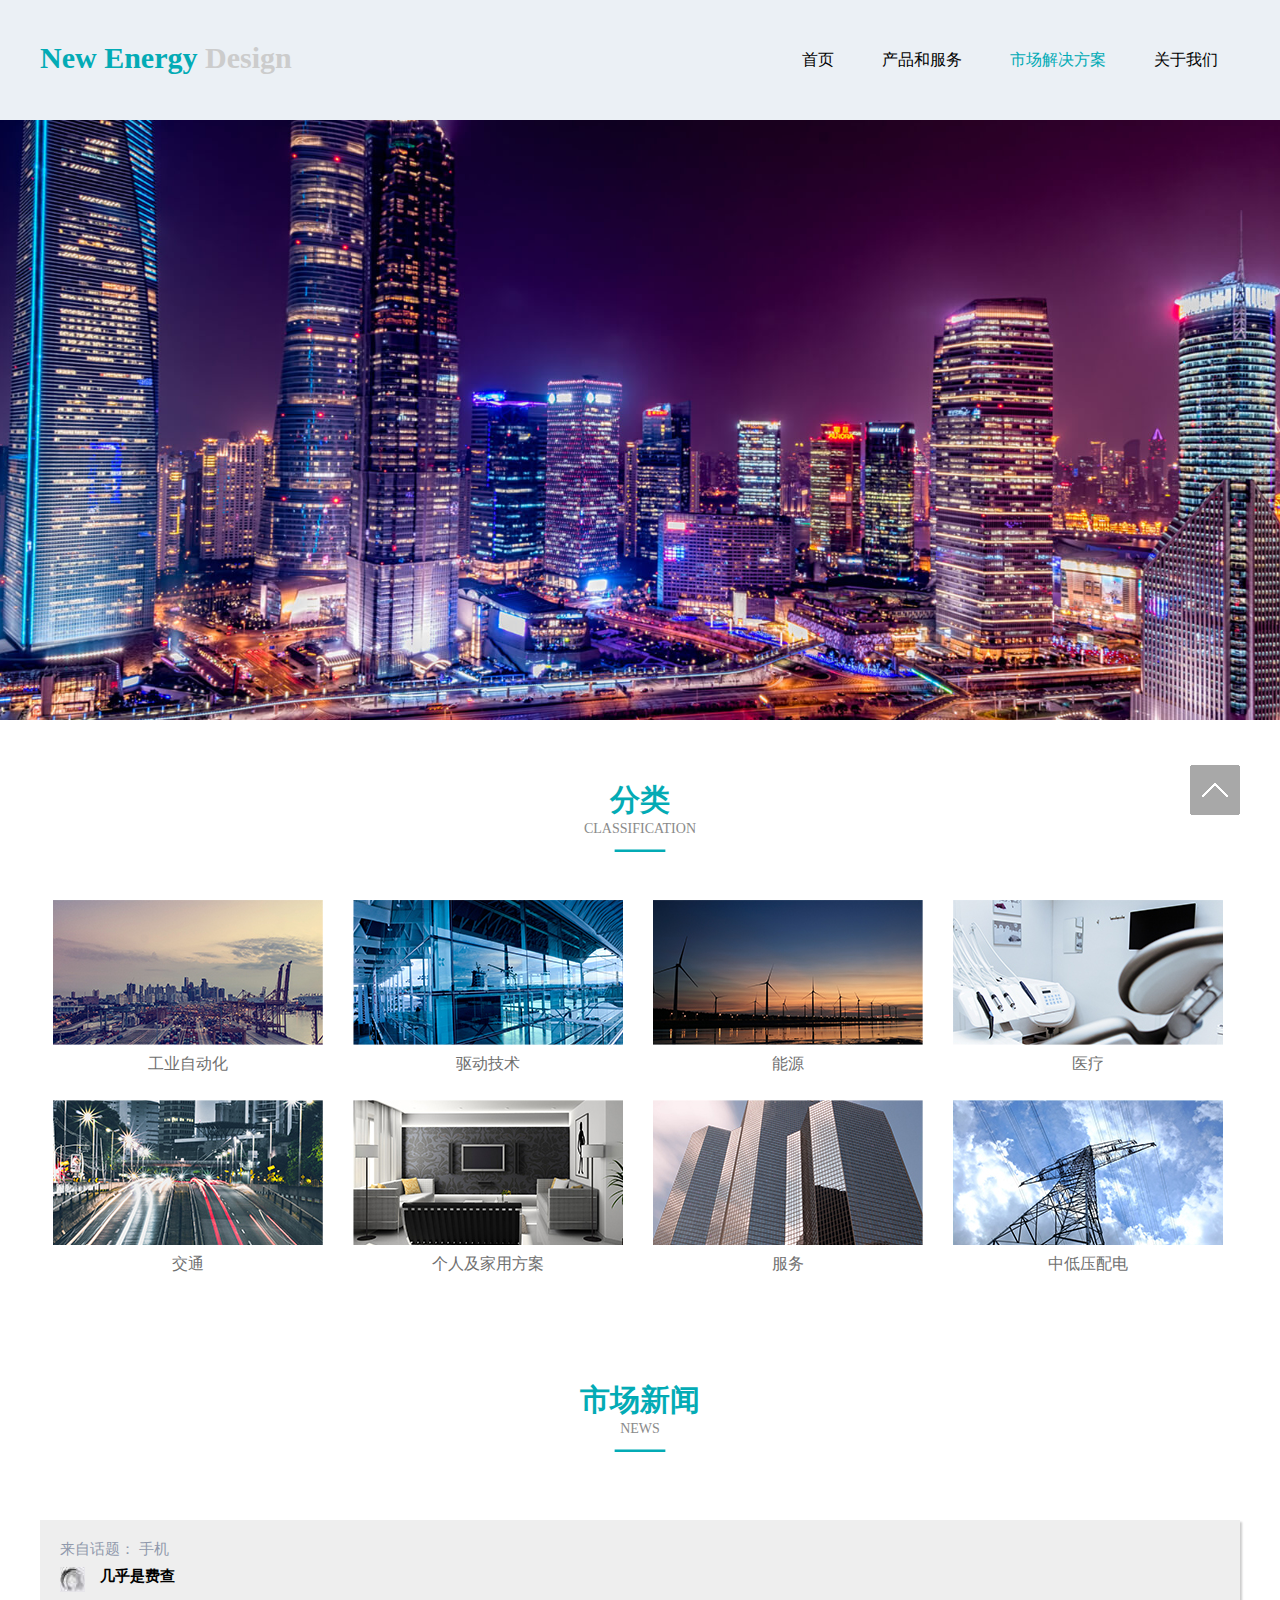
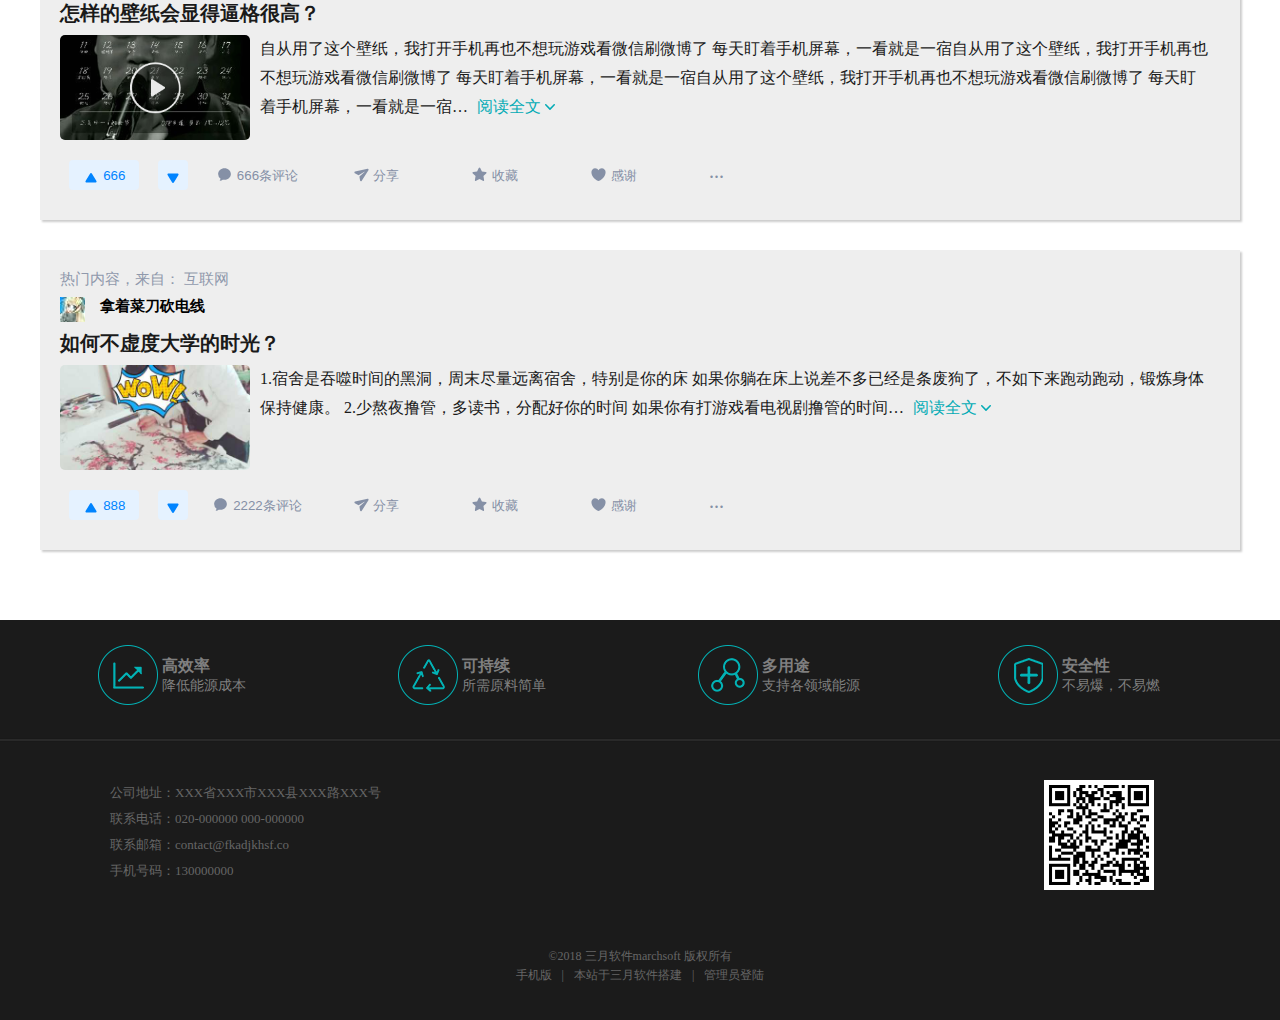
<file: html/programme.html>
<!DOCTYPE html>
<html lang="ZH">
<!--定义HTML文件格式-->
	<head>
		<meta charset="utf-8"> <!--页面编码-->
		<title>新能源-市场解决方案</title> <!--页面的标题-->
		<meta name="author" content="marchsoft"> <!--定义页面作者-->
		<meta name="keywords" content="能源"> <!--定义页面关键字-->
		<link rel="stylesheet" type="text/css" href="../css/programme.css">   <!--引入本页 css类-->
		<link rel="stylesheet" type="text/css" href="../css/currency.css">   <!--引入通用 css类-->
	</head>
	<body>
		<!--页面导航栏-->
		<header>
			<div class="top">
				<div class="logo">
					<span>New Energy
					<span>Design</span>
					</span>
				</div> 
				<nav>
					<ul>
						<li><a href="../index.html">首页</a></li>
						<li><a href="product.html" class="menu-submenu2" onmouseover="submenu1.style.display='block'" onmouseout="submenu1.style.display='none'">产品和服务</a></li>
						<li><a href="javascript:;" class="selected menu-submenu3" onmouseover="submenu2.style.display='block'" onmouseout="submenu2.style.display='none'">市场解决方案</a></li>
						<li><a href="about.html" class="menu-submenu4" onmouseover="submenu3.style.display='block'" onmouseout="submenu3.style.display='none'" >关于我们</a>
						</li>
					</ul>
				</nav>
			</div>
			<div id="submenu1" class="submenu1" onmouseover="submenu1.style.display='block'" onmouseout="submenu1.style.display='none'">
				<div class="submenu1-item">
					<img src="../image/title-img1.jpg">
					<div class="submenu1-item-bloak1">
						<span><a href="javascript:;">&gt;&ensp;工业自动化</a></span>
						<span><a href="javascript:;">&gt;&ensp;驱动技术</a></span>
						<span><a href="javascript:;">&gt;&ensp;能源</a></span>
						<span><a href="javascript:;">&gt;&ensp;医疗</a></span>
					</div>
					<div class="submenu1-item-bloak2">
						<span><a href="javascript:;">&gt;&ensp;交通</a></span>
						<span><a href="javascript:;">&gt;&ensp;家用方案</a></span>
						<span><a href="javascript:;">&gt;&ensp;服务</a></span>
						<span><a href="javascript:;">&gt;&ensp;中低压配电</a></span>
					</div>
				</div>
			</div>
			<div id="submenu2" class="submenu2" onmouseover="submenu2.style.display='block'" onmouseout="submenu2.style.display='none'">
				<div class="submenu2-item">
					<img src="../image/title-img2.jpg">
					<div class="submenu2-item-bloak1">
						<span><a href="javascript:;">&gt;&ensp;汽车制造</a></span>
						<span><a href="javascript:;">&gt;&ensp;电池制造</a></span>
						<span><a href="javascript:;">&gt;&ensp;化工与制药</a></span>
						<span><a href="javascript:;">&gt;&ensp;石油与天然气</a></span>
					</div>
					<div class="submenu2-item-bloak2">
						<span><a href="javascript:;">&gt;&ensp;纤维行业</a></span>
						<span><a href="javascript:;">&gt;&ensp;视频饮料</a></span>
						<span><a href="javascript:;">&gt;&ensp;机械制造业</a></span>
						<span><a href="javascript:;">&gt;&ensp;船舶技术</a></span>
					</div>
				</div>
			</div>
			<div id="submenu3" class="submenu3" onmouseover="submenu3.style.display='block'" onmouseout="submenu3.style.display='none'">
				<div class="submenu3-item">
					<img src="../image/title-img3.jpg">
					<div class="submenu3-item-bloak1">
						<span><a href="advantage.html">&gt;&ensp;我们的优势</a></span>
						<span><a href="javascript:;">&gt;&ensp;热门新闻</a></span>
						<span><a href="javascript:;">&gt;&ensp;最新故事</a></span>
					</div>
					<div class="submenu3-item-bloak2">
						<span><a href="javascript:;">&gt;&ensp;公司荣誉</a></span>
						<span><a href="news.html">&gt;&ensp;能源资讯</a></span>
						<span><a href="contact.html">&gt;&ensp;联系我们</a></span>
					</div>
				</div>
			</div>
		</header>
		<div class="totop">
			<a href="#"><img src="../image/top.png"></a>
		</div>
		<div class="roll" id="roll">
			<div class="wrap">
				<ul>
					<li><a href="javascript:;"><img src="../image/programme-back1.jpg"></a></li>
					<li><a href="javascript:;"><img src="../image/programme-back2.jpg"></a></li>
					<li><a href="javascript:;"><img src="../image/programme-back3.jpg"></a></li>
					<li><a href="javascript:;"><img src="../image/programme-back4.jpg"></a></li>
				</ul>
			</div>
		</div>
		<div class="part2-main">
			<div class="part2-item">
				<div class="main-title">
					<div class="main-title-font1">
						<span>分类</span>
					</div>
					<div class="main-title-font2">
						<span>CLASSIFICATION</span>
					</div>
					<div class="main-title-font3">
						<span>—</span>
					</div>
				</div>
				<div class="genre-main">
					<div class="genre-item">
						<a href="javascript:;"><img src="../image/item1.jpg" title="工业自动化" alt="工业自动化"></a>
						<div>
							<a href="javascript:;"><span>工业自动化</span></a>
						</div>
					</div>
					<div class="genre-item">
						<a href="javascript:;"><img src="../image/item2.jpg" title="驱动技术" alt="驱动技术"></a>
						<div>
							<a href="javascript:;"><span>驱动技术</span></a>
						</div>
					</div>
					<div class="genre-item">
						<a href="javascript:;"><img src="../image/item3.jpg" title="能源" alt="能源"></a>
						<div>
							<a href="javascript:;"><span>能源</span></a>
						</div>
					</div>
					<div class="genre-item">
						<a href="javascript:;"><img src="../image/item4.jpg" title="医疗" alt="医疗"></a>
						<div>
							<a href="javascript:;"><span>医疗</span></a>
						</div>
					</div>
					<div class="genre-item">
						<a href="javascript:;"><img src="../image/item5.jpg" title="交通" alt="交通"></a>
						<div>
							<a href="javascript:;"><span>交通</span></a>
						</div>
					</div>
					<div class="genre-item">
						<a href="javascript:;"><img src="../image/item6.jpg" title="个人及家用方案" alt="个人及家用方案"></a>
						<div>
							<a href="javascript:;"><span>个人及家用方案</span></a>
						</div>
					</div>
					<div class="genre-item">
						<a href="javascript:;"><img src="../image/item7.jpg" title="服务" alt="服务"></a>
						<div>
							<a href="javascript:;"><span>服务</span></a>
						</div>
					</div>
					<div class="genre-item">
						<a href="javascript:;"><img src="../image/item8.jpg" title="中低压配电" alt="中低压配电"></a>
						<div>
							<a href="javascript:;"><span>中低压配电</span></a>
						</div>
					</div>	
				</div>
			</div>
		</div>
		<div class="part3-main">
			<div class="part3-item">
				<div class="main-title">
					<div class="main-title-font1">
						<span>市场新闻</span>
					</div>
					<div class="main-title-font2">
						<span>NEWS</span>
					</div>
					<div class="main-title-font3">
						<span>—</span>
					</div>
				</div>
				<div class="news-main">
					<div class="news-item">
						<div class="news-item-main">
							<div class="news-phone">
								<span>来自话题：
									<a>手机</a>
								</span>
							</div>
							<div class="news-user">
								<img src="../image/news-user1.jpg">
								<a href="javascript:;" title="用户名"><span>几乎是费查</span></a>
							</div>
							<div class="news-info">
								<a href="javascript:;" class="news-title">
									<span>怎样的壁纸会显得逼格很高？</span>
								</a>
								<div class="news-main-info">
									<a href="javascript:;">
										<img src="../image/news-item1-img.png" alt="视频无法加载" title="专家解释">
									</a>
									<div class="news-font-main">
											<a href="javascript:;"><span>自从用了这个壁纸，我打开手机再也不想玩游戏看微信刷微博了 每天盯着手机屏幕，一看就是一宿自从用了这个壁纸，我打开手机再也不想玩游戏看微信刷微博了 每天盯着手机屏幕，一看就是一宿自从用了这个壁纸，我打开手机再也不想玩游戏看微信刷微博了 每天盯着手机屏幕，一看就是一宿…</span>
											<button type="button" class="readtext">
												阅读全文
												<svg>
													<g>
														<path d="M 8.716 0.217 L 5.002 4 L 1.285 0.218 C 0.99 -0.072 0.514 -0.072 0.22 0.218 c -0.294 0.29 -0.294 0.76 0 1.052 l 4.25 4.512 c 0.292 0.29 0.77 0.29 1.063 0 L 9.78 1.27 c 0.293 -0.29 0.293 -0.76 0 -1.052 c -0.295 -0.29 -0.77 -0.29 -1.063 0z"></path>
													</g>
												</svg>
											</button>
										</a>
									</div>
								</div>
								<div class="news-actions">
									<button class="actions-top">
										<svg viewbox="0 0 20 18">
											<path d="M0 15.243c0-.326.088-.533.236-.896l7.98-13.204C8.57.57 9.086 0 10 0s1.43.57 1.784 1.143l7.98 13.204c.15.363.236.57.236.896 0 1.386-.875 1.9-1.955 1.9H1.955c-1.08 0-1.955-.517-1.955-1.9z"></path>
										</svg>
										<span>666</span>
									</button>
									<button class="actions-buttom">
										<svg viewbox="0 0 20 18">
											<path d="M0 15.243c0-.326.088-.533.236-.896l7.98-13.204C8.57.57 9.086 0 10 0s1.43.57 1.784 1.143l7.98 13.204c.15.363.236.57.236.896 0 1.386-.875 1.9-1.955 1.9H1.955c-1.08 0-1.955-.517-1.955-1.9z"></path>
										</svg>
									</button>
									<button class="actions-comment">
										<svg viewBox="0 0 24 24">
											<path d="M10.241 19.313a.97.97 0 0 0-.77.2 7.908 7.908 0 0 1-3.772 1.482.409.409 0 0 1-.38-.637 5.825 5.825 0 0 0 1.11-2.237.605.605 0 0 0-.227-.59A7.935 7.935 0 0 1 3 11.25C3 6.7 7.03 3 12 3s9 3.7 9 8.25-4.373 9.108-10.759 8.063z"></path>
										</svg>
										<span>666条评论</span>
									</button>
									<button class="actions-share">
										<svg viewBox="0 0 24 24">
											<path d="M2.931 7.89c-1.067.24-1.275 1.669-.318 2.207l5.277 2.908 8.168-4.776c.25-.127.477.198.273.39L9.05 14.66l.927 5.953c.18 1.084 1.593 1.376 2.182.456l9.644-15.242c.584-.892-.212-2.029-1.234-1.796L2.93 7.89z"></path>
										</svg>
										<span>分享</span>
									</button>
									<button class="actions-collect">
										<svg viewBox="0 0 24 24">
											<path d="M5.515 19.64l.918-5.355-3.89-3.792c-.926-.902-.639-1.784.64-1.97L8.56 7.74l2.404-4.871c.572-1.16 1.5-1.16 2.072 0L15.44 7.74l5.377.782c1.28.186 1.566 1.068.64 1.97l-3.89 3.793.918 5.354c.219 1.274-.532 1.82-1.676 1.218L12 18.33l-4.808 2.528c-1.145.602-1.896.056-1.677-1.218z"></path>
										</svg>
										<span>收藏</span>
									</button>
									<button class="actions-thank">
										<svg viewBox="0 0 24 24">
											<path d="M2 8.437C2 5.505 4.294 3.094 7.207 3 9.243 3 11.092 4.19 12 6c.823-1.758 2.649-3 4.651-3C19.545 3 22 5.507 22 8.432 22 16.24 13.842 21 12 21 10.158 21 2 16.24 2 8.437z"></path>
										</svg>
										<span>感谢</span>
									</button>
									<div class="actions-etc">
										<span>...
										<ul id="ectMenu">
											<li>不感兴趣</li>
											<li>我要举报</li>
										</ul>
										</span>
									</div>
								</div>
							</div>
						</div>
					</div>
					<div class="news-item">
						<div class="news-item-main">
							<div class="news-phone">
								<span>热门内容，来自：
									<a>互联网</a>
								</span>
							</div>
							<div class="news-user">
								<img src="../image/news-user2.jpg">
								<a href="javascript:;" title="用户名"><span>拿着菜刀砍电线</span></a>
							</div>
							<div class="news-info">
								<a href="javascript:;" class="news-title">
									<span>如何不虚度大学的时光？</span>
								</a>
								<div class="news-main-info">
									<a href="javascript:;">
										<img src="../image/news-item2-img.jpg" alt="图片加载失败" title="查看更多">
									</a>
									<div class="news-font-main">
											<a href="javascript:;"><span>1.宿舍是吞噬时间的黑洞，周末尽量远离宿舍，特别是你的床 如果你躺在床上说差不多已经是条废狗了，不如下来跑动跑动，锻炼身体保持健康。 2.少熬夜撸管，多读书，分配好你的时间 如果你有打游戏看电视剧撸管的时间…</span>
											<button type="button" class="readtext">
												阅读全文
												<svg>
													<g>
														<path d="M 8.716 0.217 L 5.002 4 L 1.285 0.218 C 0.99 -0.072 0.514 -0.072 0.22 0.218 c -0.294 0.29 -0.294 0.76 0 1.052 l 4.25 4.512 c 0.292 0.29 0.77 0.29 1.063 0 L 9.78 1.27 c 0.293 -0.29 0.293 -0.76 0 -1.052 c -0.295 -0.29 -0.77 -0.29 -1.063 0z"></path>
													</g>
												</svg>
											</button>
										</a>
									</div>
								</div>
								<div class="news-actions">
									<button class="actions-top">
										<svg viewbox="0 0 20 18">
											<path d="M0 15.243c0-.326.088-.533.236-.896l7.98-13.204C8.57.57 9.086 0 10 0s1.43.57 1.784 1.143l7.98 13.204c.15.363.236.57.236.896 0 1.386-.875 1.9-1.955 1.9H1.955c-1.08 0-1.955-.517-1.955-1.9z"></path>
										</svg>
										<span>888</span>
									</button>
									<button class="actions-buttom">
										<svg viewbox="0 0 20 18">
											<path d="M0 15.243c0-.326.088-.533.236-.896l7.98-13.204C8.57.57 9.086 0 10 0s1.43.57 1.784 1.143l7.98 13.204c.15.363.236.57.236.896 0 1.386-.875 1.9-1.955 1.9H1.955c-1.08 0-1.955-.517-1.955-1.9z"></path>
										</svg>
									</button>
									<button class="actions-comment">
										<svg viewBox="0 0 24 24">
											<path d="M10.241 19.313a.97.97 0 0 0-.77.2 7.908 7.908 0 0 1-3.772 1.482.409.409 0 0 1-.38-.637 5.825 5.825 0 0 0 1.11-2.237.605.605 0 0 0-.227-.59A7.935 7.935 0 0 1 3 11.25C3 6.7 7.03 3 12 3s9 3.7 9 8.25-4.373 9.108-10.759 8.063z"></path>
										</svg>
										<span>2222条评论</span>
									</button>
									<button class="actions-share">
										<svg viewBox="0 0 24 24">
											<path d="M2.931 7.89c-1.067.24-1.275 1.669-.318 2.207l5.277 2.908 8.168-4.776c.25-.127.477.198.273.39L9.05 14.66l.927 5.953c.18 1.084 1.593 1.376 2.182.456l9.644-15.242c.584-.892-.212-2.029-1.234-1.796L2.93 7.89z"></path>
										</svg>
										<span>分享</span>
									</button>
									<button class="actions-collect">
										<svg viewBox="0 0 24 24">
											<path d="M5.515 19.64l.918-5.355-3.89-3.792c-.926-.902-.639-1.784.64-1.97L8.56 7.74l2.404-4.871c.572-1.16 1.5-1.16 2.072 0L15.44 7.74l5.377.782c1.28.186 1.566 1.068.64 1.97l-3.89 3.793.918 5.354c.219 1.274-.532 1.82-1.676 1.218L12 18.33l-4.808 2.528c-1.145.602-1.896.056-1.677-1.218z"></path>
										</svg>
										<span>收藏</span>
									</button>
									<button class="actions-thank">
										<svg viewBox="0 0 24 24">
											<path d="M2 8.437C2 5.505 4.294 3.094 7.207 3 9.243 3 11.092 4.19 12 6c.823-1.758 2.649-3 4.651-3C19.545 3 22 5.507 22 8.432 22 16.24 13.842 21 12 21 10.158 21 2 16.24 2 8.437z"></path>
										</svg>
										<span>感谢</span>
									</button>
									<div class="actions-etc">
										<span>...
										<ul id="ectMenu">
											<li>不感兴趣</li>
											<li>我要举报</li>
										</ul>
										</span>
									</div>
								</div>
							</div>
						</div>
					</div>
				</div>
			</div>
		</div>
		<!--页面底部-->
		<div class="buttom-main">
			<div class="buttom-item">
				<div class="buttom-item1">
					<div>
						<img src="../image/buttom-1.png">
						<div>
							<span class="buttom-font1">高效率</span>
							<span class="buttom-font2">降低能源成本</span>
						</div>
					</div>
					<div>
						<img src="../image/buttom-2.png">
						<div>
							<span class="buttom-font1">可持续</span>
							<span class="buttom-font2">所需原料简单</span>
						</div>
					</div>
					<div>
						<img src="../image/buttom-3.png">
						<div>
							<span class="buttom-font1">多用途</span>
							<span class="buttom-font2">支持各领域能源</span>
						</div>
					</div>
					<div>
						<img src="../image/buttom-4.png">
						<div>
							<span class="buttom-font1">安全性</span>
							<span class="buttom-font2">不易爆，不易燃</span>
						</div>
					</div>
				</div>
				<div class="buttom-item2">
					<div class="buttom-item2-info">
						<span>公司地址：XXX省XXX市XXX县XXX路XXX号</span>
						<span>联系电话：020-000000 000-000000</span>
						<span>联系邮箱：contact@fkadjkhsf.co</span>
						<span>手机号码：130000000</span>
					</div>
					<div class="buttom-item2-img">
						<img src="../image/QR code.png">
					</div>
				<div class="buttom-item3">
					<p>&copy;2018 三月软件marchsoft 版权所有</p>
					<div>
						<span><a href="javascript:;">手机版</a></span>
						<span>&ensp;&#124;&ensp;</span>
						<span>本站于<a href="javascript:;">三月软件</a>搭建</span>
						<span>&ensp;&#124;&ensp;</span>
						<span><a href="javascript:;">管理员登陆</a></span>
					</div>
				</div>
				</div>
			</div>
		</div>
	</body>
	<script type="text/javascript">
		window.onload = function(){
            var oDiv = document.getElementById('roll');
            var oUl = oDiv.getElementsByTagName('ul')[0];
            var aLi = oUl.getElementsByTagName('li');

            oUl.innerHTML=oUl.innerHTML+oUl.innerHTML;
            oUl.style.width=aLi[0].offsetWidth*aLi.length+'px';
          		setInterval(function(){
                if(oUl.offsetLeft<-oUl.offsetWidth/2){
                    oUl.style.left='0';
                }
                oUl.style.left=(oUl.offsetLeft-2)+'px';
            },10);
        }
	</script>
</html>
</file>
<file: css/index.css>
/*页面第一部分*/
.background{
	width: 100%;
	margin: 0 auto;
	height: 550px;
	background:transparent url(../image/img1.jpg) no-repeat center;			/*背景透明/图片/不重画/中间*/
	background-size: 
}

.background-item{
	width: 1200px;
	height: 550px;
	margin:0 auto
}

.background-item-bg{
	background:transparent url(../image/border.png) no-repeat center;			/*背景透明/图片/不重画/中间*/
	position: relative;
	left: 10%;
	top: 30%;
	width: 480px;
	height: 150px;
}

.first-font{
	position: relative;
	top:20px;
	color: #000;
	font-size: 45px;
	font-weight: bolder;
	margin-left:40px;
}

.second-font{
	position: relative;
	top:20px;
	margin-left:45px;
	color: #000;
	font-size: 30px;
	margin-top: 10px;
}

.third-font{
	position: relative;
	padding: 10px;
	top:38px;
	color: #fff;
	background-color: rgb(3,171,181);
	font-size: 20px;
	margin-left:50px;
}
/*页面第二部分*/

.part2-main{
	width: 100%;
	height: 500px;
}

.part2-item{
	width: 1200px;
	height: 500px;	
	margin: 0 auto;
	text-align: center;
}

.part2-image{
	position: relative;
	top:80px;
	display: flex;
	justify-content: space-around;
}

.part2-image div{
	margin: 0 35px;
	width: 164px;
	height: 190px;
	transition:all 1s ease-in-out; /*设置图片旋转参数*/
}
/*鼠标放在div上div旋转*/
.part2-image div:hover{
	 transform:rotate(360deg); 
}

.part2-image div p{
	position: relative;
	top:-60px;
	color: #fff;
	font-size: 18px;
}
/*页面第三部分*/
.part3-main{
	width: 100%;
	height: 530px;
	background:transparent url(../image/part3-back.png) no-repeat center;			/*背景透明/图片/不重画/中间*/
}

.part3-item{
	width: 1200px;
	height: 530px;	
	margin: 0 auto;
}

.part3-title{
	position: relative;
	top:60px;
	width: 400px;
	height: 100px;
	margin: 0 auto;
	text-align: center;
	display: block;
	color: #fff;
	font-size: 35px;
}

.part3-title>span>span{
	font-size: 80px;
	color: rgb(3,171,181);
}

.part3-image{
	position: relative;
	top:130px;
	display: inline-block;
}

.part3-image div{
	display: inline-block;
	margin: 0 36px;
	height: 210px;
	width: 324px;
}

.part3-image span{
	font-size: 18px;
	color: #fff;
	margin:0;
	padding: 0;
	position: relative;
	top:-18px;
}

.part3-image p{
	color: rgb(177,177,177);
	line-height:30px;
	font-size: 14px;
}
/*页面第四部分*/
.part4-main{
	width: 100%;
	height: 700px;
}

.part4-item{
	width: 1200px;
	height: 700px;
	margin: 0 auto;
}

.part4-item1-main{
	width:1200px;
	height:450px;				
	margin-top: 100px;
}

.part4-item1-main-item{
	height: 450px;
	width: 750px;
	display: inline-block;
}
.part4-item1-image{
	display: inline-block;
	width: 431px;
	height: 372px;
}

.part4-item1-main-font{
	margin-bottom: 70px;
	width: 750px;
	height: 90px;
}

.part4-item1-main-font img{
	display: inline-block;
}

.part4-font{
	display: inline-block;
	width: 620px;
	height: 80px;
	margin-left: 30px;
}

.part4-font span{
	color: #000;
	font-size: 18px;
	font-weight: bolder;
}

.part4-font p{
	color: rgb(102,102,102);
	font-size: 14px;
	line-height:30px;
}
/*页面第五部分*/
.part5-main{
	width: 100%;
	height: 400px;
	display: inline-block;
	background:transparent url(../image/part5-back.jpg) no-repeat center;			/*背景透明/图片/不重画/中间*/
}

.part5-item{
	width: 1200px;
	height: 400px;	
	text-align:center;
	margin: 0 auto;
}

.part5-item div{
	display: inline-block;
	margin-top: 100px;
	width: 250px;
	height: 192px;
}

.part5-item1{
	margin-right: 210px;
	background:transparent url(../image/part5-1.png) no-repeat center;			/*背景透明/图片/不重画/中间*/
}

.part5-item2{
	background:transparent url(../image/part5-1.png) no-repeat center;			/*背景透明/图片/不重画/中间*/
}

.part5-item3{
	margin-left: 210px;
	background:transparent url(../image/part5-1.png) no-repeat center;			/*背景透明/图片/不重画/中间*/
}


.part5-item div span{
	position: relative;
	top:60px;
	font-size: 50px;
	color: rgb(3,171,181);
}

.part5-item div p{
	position: relative;
	top:80px;
	left: 40px;
	width: 174px;
	height: 52px;
	color: #fff;
}
/*页面第七部分*/
.part6-main{
	width: 100%;
	height: 600px;	
	background:transparent url(../image/part6-back.jpg) no-repeat center;			/*背景透明/图片/不重画/中间*/
}

.part6-item{
	width: 1200px;
	height: 600px;
	margin:0 auto;
}

.part6-table{
	width: 1200px;
	height: 300px;
	margin-top:60px;
}

.part6-table-tr{
	width: 1200px;
	height: 147px;;
}

.part6-table-td{
	width:530px;
	height:92px;
}

.part6-table-td-main{
	width: 541px;
    height: 80px;
    margin: 0px 28px;
}

.part6-table-td-data{
	display: inline-block;
	position: relative;
    top: -15px;
	width: 85px;
	height: 65px;
}

.part6-table-td-data-day{
	font-size: 27px;
	display:block;
	color: #000;
}

.part6-table-td-data-year{
	font-size: 15px;
	color: #000;
}

.part6-table-td-news{
	width: 450px;
	height: 75px;
	display: inline-block;
}

.part6-table-td-news p{
	margin-top:10px;
	font-size: 14px;
	color: rgb(138,138,138);
}

.part6-table-td-news a{
	color: #000;
}

.part6-table-td-news a:hover{
	color: rgb(3,171,181);
}
</file>
<file: css/currency.css>
/*定义  置顶  效果*/
@keyframes gradient{
	0% {      opacity: .6;  }  
    25% {     opacity: .8;   }  
    50% {     opacity: 1;   }  
    75% {     opacity: .7;   }  
    100% {    opacity: .5;   } 
}
*{
	margin:0;
	padding: 0;
	text-decoration: none;
}
/*页面顶端（logo+导航栏）*/
header{
	width: 100%;
	height: 120px;
	background: rgb(235,240,245);
}

nav{
	/*设置列表显示序列*/
	list-style-type:none;
	text-align:center;
	overflow: hidden; /*滚动条隐藏*/
}
li{
	list-style: none;
	display: inline-block;
} 

nav ul li a{
	display: inline-block;
	padding:22px;
	color: #000; 
}
nav ul li a:hover{
	border-color:rgb(2,171,181); 
	color: rgb(3,171,181);
	transform: 1s;
}
.submenu1,.submenu2,.submenu3{
	display: none;
	position: relative;
	top: -30px;
	width: 100%;
	background: rgb(235,240,245);
	z-index: 1;
	height: 200px;
	overflow: hidden;
}
.submenu1-item ,.submenu2-item ,.submenu3-item{
	width: 1200px;
	height: 200px;
	margin:0 auto;
	display: flex;
	justify-content: space-around;
	align-items: center;
	transform: height 1s;
}

.submenu1-item-image,.submenu2-item-image,.submenu3-item-image{
	width: 550px;
	height: 200px;
	background-color: #999;
}

.submenu1-item-image img,.submenu2-item-image img
,.submenu3-item-image img{
	width: 540px;
	height: 130px;
	margin-top: 40px;
    margin-left: 5px;
}

.submenu1-item-bloak1 , .submenu1-item-bloak2,
.submenu2-item-bloak1 , .submenu2-item-bloak2,
.submenu3-item-bloak1 , .submenu3-item-bloak2{
	width: 200px;
	height: 150px;
}

.submenu1-item-bloak1 span , .submenu1-item-bloak2 span,
.submenu2-item-bloak1 span , .submenu2-item-bloak2 span,
.submenu3-item-bloak1 span , .submenu3-item-bloak2 span{
	display: block;
	margin-top: 10px;
}

.submenu1-item-bloak1 span a , .submenu1-item-bloak2 span a,
.submenu2-item-bloak1 span a , .submenu2-item-bloak2 span a,
.submenu3-item-bloak1 span a , .submenu3-item-bloak2 span a{
	color: rgb(102,102,102);
	transition: all 0.5s ease-in-out;
	display: block;
}
.submenu1-item-bloak1 span a:hover,.submenu1-item-bloak2 span a:hover,
.submenu2-item-bloak1 span a:hover,.submenu2-item-bloak2 span a:hover,
.submenu3-item-bloak1 span a:hover,.submenu3-item-bloak2 span a:hover{
	color: rgb(3,171,181);
	transform: translate(10px,0);
}

 
/*每块顶端设置*/
.main-title{
	width: 1200px;
	height: 120px;
	position: relative;
	top: 60px;
}

.main-title-font1{
	text-align: center;
	font-size: 30px;
	color: rgb(3,171,181);
	font-weight: bolder;
	margin: 0 auto;
}

.main-title-font2{
	text-align: center;
	font-size: 14px;
	color: rgb(138,138,138);
	margin: 0 auto;
}


.main-title-font3{
	text-align: center;
	font-size: 50px;
	color: rgb(3,171,181);
	margin: 0 auto;
	margin-top: -20px;
}

/*设置顶部div大小*/
.top{
	width: 1200px;
	height: 120px;
	margin: 0 auto;
	display: flex;
	justify-content:space-between;
	align-items: center;
}
/*头部div*/
.logo{
	line-height: 120px;
}
/*头部div字*/
.logo span{
	font-size: 30px;
	font-weight: bolder;
	color: rgb(3,171,181);
}
/*头部div字*/
.logo span span{
	color: rgb(204,204,204);
}

/*设置导航栏选中*/
.selected{
	color: rgb(2,171,181);
}
/*页面底端*/
.buttom-main {
    width: 100%;
    height: 400px;
    display: inline-block;
    /*no-repeat 不平铺*/
    background: url('../image/buttom-background.jpg') ;   
}

.buttom-item{
	width: 1200px;
	height: 400px;
	margin:0 auto;
}

.buttom-item1{
	width: 1200px;
	height: 120px;
}

.buttom-item1>div{
	display: inline-block;
	width: 180px;
    height: 65px;
	margin:25px 58px;
}

.buttom-item1 div div{
	position: relative;
	top: -15px;
	width: 100px;
	height: 40px;
	display: inline-block;
}

.buttom-font1{
	font-size: 16px;
	font-weight: bolder;
	color: rgb(127,127,127);
}

.buttom-font2{
	display: block;
	color: rgb(127,127,127);
	font-size: 14px;
}

.buttom-item2{
	width: 1100px;
	height: 250px;
	margin:0 auto;
}

.buttom-item2-info{
	position: relative;
	top: 25px;
	left: 20px;
	width:300px;
	height: 120px;
	display: inline-block;
}

.buttom-item2-info span{
	display: inline-block;
	font-size: 13px;
	color: rgb(102,102,102);
	margin-bottom: 7px;
}

.buttom-item2-img{
	position: relative;
	top: 40px;
	left: 650px;
	display: inline-block;
	background-color: #fff;
	width: 110px;
	height: 110px;
}

.buttom-item2-img img{
	margin:5px;
	transition:all 1s ease-in-out; 
}
.buttom-item2-img img:hover{
	transform:rotateY(1turn); 
}

.buttom-item3{
	margin-top: 70px;
    text-align: center;
}
.buttom-item3 p,.buttom-item3 div span,.buttom-item3 div span a{
	color: rgb(102,102,102);
	font-size: 12px;
}

.buttom-item3 div span a:hover{
	color: #fff;
}
.totop{
	position: fixed;
	left: 93%;
	top: 85%;
	z-index: 5;
}
.totop:hover img{
	/*forwards 动画停留在最后*/
	animation: gradient 1s ease-out forwards;
}
</file>
<file: css/about.css>
/*第一部分*/
.part1-main{
	background: url('../image/about-back1.jpg') no-repeat center;
	width: 100%;
	height: 450px;
}
/*第二部分*/
.part2-main{
	width: 100%;
	height: 430px;
}
.part2-item{
	width: 1200px;
	height: 430px;
	margin:0 auto;
}

.part2-font{
	margin-top: 55px;
	width:1200px;
	height:105px;
}

.part2-font p{
	line-height: 35px;
	color: rgb(102,102,102);
	font-size: 14px;
	text-align: center;
}
/*第四部分*/
.part3-main{
	width: 100%;
	height: 520px;
	background:transparent url('../image/about-back2.jpg') no-repeat center;			/*背景透明/图片/不重画/中间*/
}

.part3-item{
	width: 1200px;
	height: 520px;
	margin:0 auto;
}

.part3-item-main{
	width:1200px;
	height:200px;
	margin-top:80px;
}

.part3-item-font{
	display: inline-block;
	width: 520px;
	height: 200px;
	margin-left: 70px;
}

.part3-item-font>span{
	display: block;
	color: rgb(194,194,194);
	font-size: 14px;
	line-height: 35px;
}

.part3-item-font>span>span{
	color: rgb(153,153,153);
}
/*第四部分*/
.part4-main{
	width: 100%;
	height: 860px;
}

.part4-item{
	width: 1200px;
	height: 860px;
	margin:0 auto;
}

.part4-table{
	width: 1200px;
	height: 600px;
	margin-top: 50px;
}

.part4-table-tr{
	width: 1200px;
	height: 300px;
}

.part4-table-td{
	width: 1200px;
	height: 300px;
}

.part4-table-td{
	width: 1200px;
	height: 300px;
}

.part4-table-td img{
	width: 350px;
	height: 250px;
	margin:0 25px;
}
</file>
<file: css/contact.css>
/*第一部分*/
.part1-main{
	width: 100%;
	height: 450px;
	background: url("../image/contact-back.jpg") no-repeat center;
}
/*第二部分*/
.part2-main{
	width: 100%;
	height: 350px;
}
.part2-item{
	width: 1200px;
	height: 350px;
	margin:0 auto;
}
.part2-font{
	margin-top: 55px;
	width:1200px;
	height:105px;
}
.part2-font p{
	line-height: 35px;
	color: rgb(102,102,102);
	font-size: 14px;
	text-align: center;
}
/*第三部分*/
.part3-main{
	width: 100%;
	height: 500px;
}
.part3-item{
	width: 1200px;
	height: 500px;
	display: flex;
	margin:0 auto;
	justify-content: space-around;
	align-items: center;
}
.part3-item iframe{
	width: 1200px;
	height: 500px;
	border-width:0;
}
/*第四部分*/
.part4-main{
	width: 100%;
	height: 750px;
}
.part4-item{
	width: 1200px;
	height: 750px;
	margin:0 auto;
}
.part4-contactinfo{
	width:  1200px;
	height: 500px;
	margin-top: 60px;
}
.part4-contactinfo-item{
	width:  1200px;
	height: 60px;
    text-align: center;
}
.part4-contactinfo-item-tiptext,.part4-contactinfo-validate{
	font-size: 16px;
	color: rgb(102,102,102);
	font-weight: bolder;
}
.username,.tel,.email{
	width: 600px;
	height: 28px;
	border-color:rgb(218,218,218);
	border-width: 1px;
	border-radius: 3px;
    text-indent: 5px;
    margin-left: 20px;
}
.part4-contactinfo-item-tip{
	margin-left: 20px;
	color: red;
}
.part4-contactinfo-item-checkbox{
	display: inline-block;
}
.part4-contactinfo-item-checkbox label{
	margin-right: 120px;
	margin-left: 20px;
}
.part4-contactinfo-item-checkbox label:hover{
	cursor:pointer 
}
.part4-contactinfo-message{
	width:  1200px;
	height: 120px;
	text-align: center;
	display: flex;
    justify-content: center;
}
#message{
	width: 600px;
	height: 100px;
	margin-left: 25px;
	resize:none;
	border-radius: 3px;
	text-indent: 5px;
	
}
.verification{
	height: 25px;
	margin-left: 20px;
	margin-right: 20px;
	text-indent: 5px;
	border-width: 1px;
	border-radius: 3px;
}
.validate{
	display: inline-block;
}
.part4-contactinfo-item-validate{
	margin-left: 260px;
}
.part4-contactinfo-validate img{
	margin-right: 20px;
	width: 68px;
	height: 24px;
}
.part4-contactinfo-validate{
	display:flex;
    align-items:center;
}
.part4-contactinfo-submit{
	width:  1200px;
	height: 60px;
    margin-top: 30px;
	display: flex;
	justify-content: space-around;
	align-items: center;
}
.button{
	width: 152px;
	height: 51px;
    background-color: #f33; 
    border: none;
    color: white;
    padding: 15px 60px;
    text-align: center;
    text-decoration: none;
    font-size: 16px;
    cursor: pointer;
    border-radius: 5px;
}
</file>
<file: css/news.css>
/*第一部分*/
.part1-main{
	width: 100%;
	height: 300px;
	background: url("../image/news-back.jpg") no-repeat center;
}
.part1-main img{
	width: 100%;
	height: 300px;
}
/*第二部分*/
.part2-main{
	width: 100%;
	height: 1300px;
	background: rgb(235,240,245);
}
.part2-item{
	width: 1200px;
	height: 1300px;
	margin:0 auto;
}
.part2-news-main{
	width: 1200px;
	height: 700px;
	margin-top: 50px;
}
.part2-news-item{
	width: 1200px;
	height: 340px;
	display: flex;
	justify-content: space-around;
	align-items: center;
}
.part2-news-img{
	width: 790px;
	height: 330px;
	overflow: hidden;
}
.part2-news-img img{
	width: 820px;
	height: 330px;
	transition: all 1s ease-in-out;
}
.part2-news-img img:hover{
	transform: translate(-30px,0);
}
.part2-news-info{
	width: 390px;
	height: 330px;
	background: #fff;
	transition: all 0.4s ease-in-out;
}
.part2-news-info:hover{
	transform: translate(0, -10px);
	box-shadow: 5px 5px 5px #ccc;     /*制作阴影效果*/
}
.part2-news-font{
	width: 390px;
	height: 120px;
}
.part2-news-font span{
	text-align: center;
	display: block;
	margin:5px auto;
	font-size: 18px;
}
.part2-news-font span a{
	color: #000;
	height: 23px;
}
.part2-news-font span a:hover{
	color: rgb(2,171,181);
}
.part2-news-font p{
	display: block;
	height: 70px;
	width: 370px;
    margin: 0 10px;
    line-height: 24px;
    font-size: 14.5px;
    color: rgb(153, 153, 153);
}
/*第三部分*/
.part3-main{
	width: 100%;
	height: 1000px;
}
.part3-item{
	width: 1200px;
	height: 1000px;
	margin:0 auto;
}
.part3-news-item{
	width: 1200px;
	height: 370px;
	display: flex;
	justify-content: space-around;
	align-items: center;
}
.part3-news-info{
	width: 320px;
	height: 340px;
	border:1px solid rgba(102,102,102,.1);
	transition: all 0.4s ease-in-out;
}
.part3-news-info:hover{
	transform: scale(1.1);
}
.part3-news-info img{
	width: 320px;
	height: 200px;
}
.part3-news-font{
	width: 284px;
	height: 105px;
	margin:15px auto;
}
.part3-news-font span a{
	color: #666666;
	font-size: 18px;
	width: 	260px;
	display: block;
	word-break: keep-all;
    white-space: nowrap;
    overflow: hidden;
    text-overflow: ellipsis;
}
.part3-news-font span a:hover{
	color: rgb(2,171,181);
}
.part3-news-font p{
	font-size: 14px;
    line-height: 24px;
    color: #808080;
    margin-top: 10px;
}
</file>
<file: css/product.css>
@keyframes vague{
	from{
		filter: blur(1px);
	}
	to{
		filter: blur(5px);
	}
}
/*第一部分*/
.part1-main{
	width: 100%;
	height: 300px;
	background: url("../image/product-back.jpg") no-repeat center;
	overflow: hidden;
}
/*第二部分*/
.part2-main{
	width: 100%;
	height: 500px;
}
/*设置为默认*/
#product1{
	display: flex;
}
.part2-item{
	width: 1200px;
	height: 300px;
	margin:0 auto;
}
.part2-product-main{
	width: 1200px;
	height: 300px;
	margin-top: 50px;
	display: flex;
	justify-content: space-around;
}
.part2-navigation{
	width: 200px;
	height: 250px;
	border: thin solid rgb(240,240,240);
}
/*设置字体颜色及效果*/
.toforegreen::before{
	position: relative;
	left: 10px;
	content: '>';
	color:#02ABB5;
}
.part2-navigation-new,
.part2-navigation-item{
	width: 200px;
	height: 50px;
}
.part2-navigation-new span,
.part2-navigation-item span{
	display: inline-block;
	margin:15px;
}
.part2-navigation-item span：hover{
	color:#02ABB5;
	transform: translate(10px,0);
	
}
.part2-navigation-new{
	background: rgb(3,171,181);
}
.part2-navigation-new span{
	color: #fff;
}
.part2-navigation-item{
	border-top: thin dashed rgb(224,224,224);
}
.part2-info{
	width: 800px;
	height: 250px;
	display: flex;
	justify-content: space-around;
	display: none;
}
.part2-info img{
	width: 250px;
	height: 240px;
}
.part2-info-font{
	width: 480px;
	height: 250px;
}
.part2-info-font-title{
	font-size: 18px;
	display: block;
    margin-top: 20px;
}
.part2-info-font-name{
	font-size: 16px;
	display: block;
    margin-top: 15px;
}
.part2-info-font p{
	color: rgb(153, 153, 153);
	font-size: 12px;
	line-height: 25px;
	width: 480px;
	margin-top: 10px;
}
.viewmore{
	width: 130px;
	height: 40px;
	margin-top: 20px;
	border: 0;
	color:#fff;
	background-color:#ff413a;
	border-radius: 5px;
	transition:all 1s;
}
.viewmore:hover{
	cursor:pointer;
	background: #CC0033;
}
#info1{
	display:flex;
}
/*第三部分*/
.part3-main{
	width: 100%;
	height: 700px;
}
.part3-item{
	width: 1200px;
	height: 700px;
	margin: 0 auto;
}
.part3-server-main{
	width: 1200px;
	height: 700px;
	margin-top: 30px;
}
.part3-server-title-main{
	width: 1200px;
	height: 500px;
	margin:0 auto;
}
.part3-server-title{
	width: 700px;
	height: 80px;
	margin:0 auto;
	display: flex;
	justify-content: space-around;
	align-items: center;
}
.part3-server-title-menu{
	width: 140px;
	height: 40px;
	background: rgb(204,204,204); 
	display: flex;
    justify-content: space-around;
    align-items: center;
    border-radius: 5px;
    transition: all 0.5s ;
}
.tobackgreen{
	background:#02ABB5;
}
.part3-server-title-menu span{
	color: #fff;
	height: 21px;
}
.part3-server-info{
	width: 1200px;
	height: 400px;
	display: none;
	justify-content: space-around;
	align-items: center;
}
.part3-server-info img{
	width: 550px;
	height: 250px;
}
.part3-server-font{
	width: 550px;
	height: 250px;
}
.part3-server-font span{
	color: #333333;
    font-size: 20px;
    line-height: 2em;
}
.part3-server-font p{
	font-size: 14px;
    color: #999999;
    line-height: 2.5em;
}
/*第四部分*/
.part4-main{
	width: 100%;
	height: 900px;
}
.part4-item{
	width: 1200px;
	height:900px;
	margin:0 auto;
}
.part4-apply-main{
	width: 1200px;
	height: 800px;
}
.part4-apply-item{
	width: 1200px;
	height: 300px;
	display: flex;
	justify-content: space-around;
	align-items: center;
	margin-top: 40px;
	transition: all 1s;
}
.part4-apply-item-main{
	width: 500px;
	height: 300px;
	display: inline-block;
}
.apply-item-back{
	width:500px;
	height: 300px;
	overflow: hidden;
}
.apply-item-back img{
	width: 500px;
	height: 300px;
	transition: all 1s;
}
.apply-item-back img:hover{
	transform:scale(1.3);
}

.apply-item-back:hover{
	animation: vague 1s forwards;
}

/*图片模糊效果*/
.part4-apply-item-font1:hover+.apply-item-back,
.part4-apply-item-font2:hover+.apply-item-back,
.part4-apply-item-font3:hover+.apply-item-back,
.part4-apply-item-font4:hover+.apply-item-back{
	animation: vague 1s forwards;
}

.part4-apply-item-font1:hover+.apply-item-back img,
.part4-apply-item-font2:hover+.apply-item-back img,
.part4-apply-item-font3:hover+.apply-item-back img,
.part4-apply-item-font4:hover+.apply-item-back img{
	transform:scale(1.3);
}

.part4-apply-item-font1,.part4-apply-item-font2,
.part4-apply-item-font3,.part4-apply-item-font4{
	width: 300px;
	height: 100px;
	z-index: 9999;
}
.part4-apply-item-font1{
	position:absolute;
	top:250px;
	left: 150px;
}
.part4-apply-item-font2{
	position:absolute;
	top:250px;
	left: 750px;
}
.part4-apply-item-font3{
	position:absolute;
	top:600px;
	left: 150px;
}
.part4-apply-item-font4{
	position:absolute;
	top:600px;
	left: 750px;
}
.part4-apply-item-font1 span,.part4-apply-item-font2 span,
.part4-apply-item-font3 span,.part4-apply-item-font4 span{
	display: block;
	width: 300px;
    font-size: 18px;
    color: #fff;
    text-align: center;
}
.part4-apply-item-font1 p,.part4-apply-item-font2 p,
.part4-apply-item-font3 p,.part4-apply-item-font4 p{
    margin-top: 30px;
	font-size: 14px;
	color: #fff;
	text-align: center;
}
</file>
<file: css/programme.css>
.roll .wrap { width: 1518px; height: 600px; margin: 0; position: relative; overflow: hidden; }
.roll ul { position: absolute; top: 0; left: 0; }
.roll li { float: left; width: 1518px; height: 600px; text-align: center; }
.roll img{width:1518px;height: 600px;}
/*第二部分*/
.part2-main{
	width: 100%;
	height: 600px;
	overflow: hidden;
}
.part2-item{
	width: 1200px;
	height: 600px;
	margin:0 auto;
}
.genre-main{
	margin-top: 50px;
	width: 1200px;
}
.genre-item{
	display: inline-block;
	width: 270px;
	height: 180px;
	margin:10px 13px;
}
.genre-item-font{
	width: 270px;
	height: 145px;
}
.genre-mark{
	display: none;
    position: absolute;
    top: 0;
    left: 0;
    background: rgba(0,0,0,0.88);
   width: 270px;
	height: 180px;
}
.genre-item div{
	margin-top:5px;
	text-align: center;
}
.genre-item div span{
	color: rgb(112,112,112);	
}
.genre-item div span:hover{
	color: rgb(3,171,181);
}
/*第三部分*/
.part3-main{
	width: 100%;
	height: 900px;
	overflow: hidden;
}
.part3-item{
	width: 1200px;
	height: 900px;
	margin:0 auto;
}
.news-main{
	margin-top: 80px;
	height: 600px;
	width: 1200px;
	font-size: 15px;
}
.news-item{
	height: 300px;
	background: #eee;
	box-shadow: 2px 2px 2px #ccc;
	margin:30px 0;
}
.news-item-main{
	width: 1150px;
	padding: 20px 20px;	
}
.news-phone{
	font-size: 15px;
	color: rgb(144,153,172);
}
.news-user{
	display: flex;
	margin:8px 0;
}
.news-user span{
	margin-left: 15px;
	font-weight: bold;
	color: #000;
}
.news-info{
	height: 200px;
}
.news-title{
	height: 50px;
	font-size: 20px;
	font-weight: bold;
	color:rgb(26,26,26);
}
.news-title:hover,.news-user span:hover{
	color: rgb(14,153,172);
}
.news-main-info{
	display: flex;
	height: 105px;
	margin:8px 0;
}
.news-main-info a img{
	width: 190px;
	height: 105px;
	margin:0 10px 0  0;
	border-radius: 5px;
}
.news-font-main span{
	line-height: 1.8;
	font-size: 16px;
	color:rgb(26,26,26);
}
.readtext{
	border: none;
	margin-left: 5px;
	cursor: pointer;
	font-size: 16px;
	color:rgb(3,171,181); 
	outline: none;
	background: transparent;
}
.readtext svg{
	height: 8px;
    width: 10px;
    fill: rgb(3,171,181);
}
.readtext:hover{
	color:rgb(3,201,201); 
}
.readtext:hover svg{
	 fill:rgb(3,201,201); 
}
.news-actions{
	width: 700px;
	margin-top: 20px;
	display: flex;
	justify-content: space-around;
	align-items: center;
	cursor: pointer;
}
.actions-top,.actions-buttom{
	width: 70px;
	height: 30px;
    color: rgb(0,132,255);
    background: rgb(229,242,255);
    border: none;
    border-radius: 4px;
    /*点击button按钮不出现边框*/
    outline: none;
    cursor: inherit;
}
.actions-buttom{
	width: 30px;
}
.actions-buttom svg{
	transform: rotate(180deg);
}
.actions-top svg,.actions-buttom svg{
	height: 10px;
    width: 16px;
    fill: rgb(0,132,255);
    vertical-align: text-bottom;
}
.actions-comment,.actions-share,
.actions-collect,.actions-thank{
	width: 100px;
	height: 30px;
    border: none;
    border-radius: 4px;
    outline: none;
    cursor: inherit;
    background: transparent;
}
.actions-comment span,.actions-share span,
.actions-collect span,.actions-thank span,.actions-etc span{
	color: rgb(133,144,166);
}
.actions-comment svg,.actions-share svg,
.actions-collect svg,.actions-thank svg{
	height: 17px;
    width: 17px;
    fill: rgb(133,144,166);
    vertical-align: text-bottom;
}
.actions-etc{
	width: 68px;
	height: 30px;
    border: none;
    border-radius: 4px;
    outline: none;
    font-size: 20px;
    cursor: inherit;
    background: transparent;
    text-align: center;
}
.actions-etc:hover ul{
	display:block;
}
.actions-etc ul{
	font-size: 12px;
	line-height: 1.8;
	background: #eee;
	border-radius: 4px;
	overflow: hidden;
	display: none;
}
.actions-etc ul li{
	padding: 5px 10px;
}
.actions-etc ul li:hover{
	background: #ccc;
}
.actions-comment:hover span,.actions-share:hover span,
.actions-collect:hover span,.actions-thank:hover span,.actions-etc:hover span{
	color: rgb(119,131,156);
}
.actions-comment:hover svg,.actions-share:hover svg,
.actions-collect:hover svg,.actions-thank:hover svg,.actions-etc:hover svg{
	fill: rgb(119,131,156);
}
.actions-top:hover,.actions-buttom:hover{
	background: rgb(217,237,255);
}
</file>
